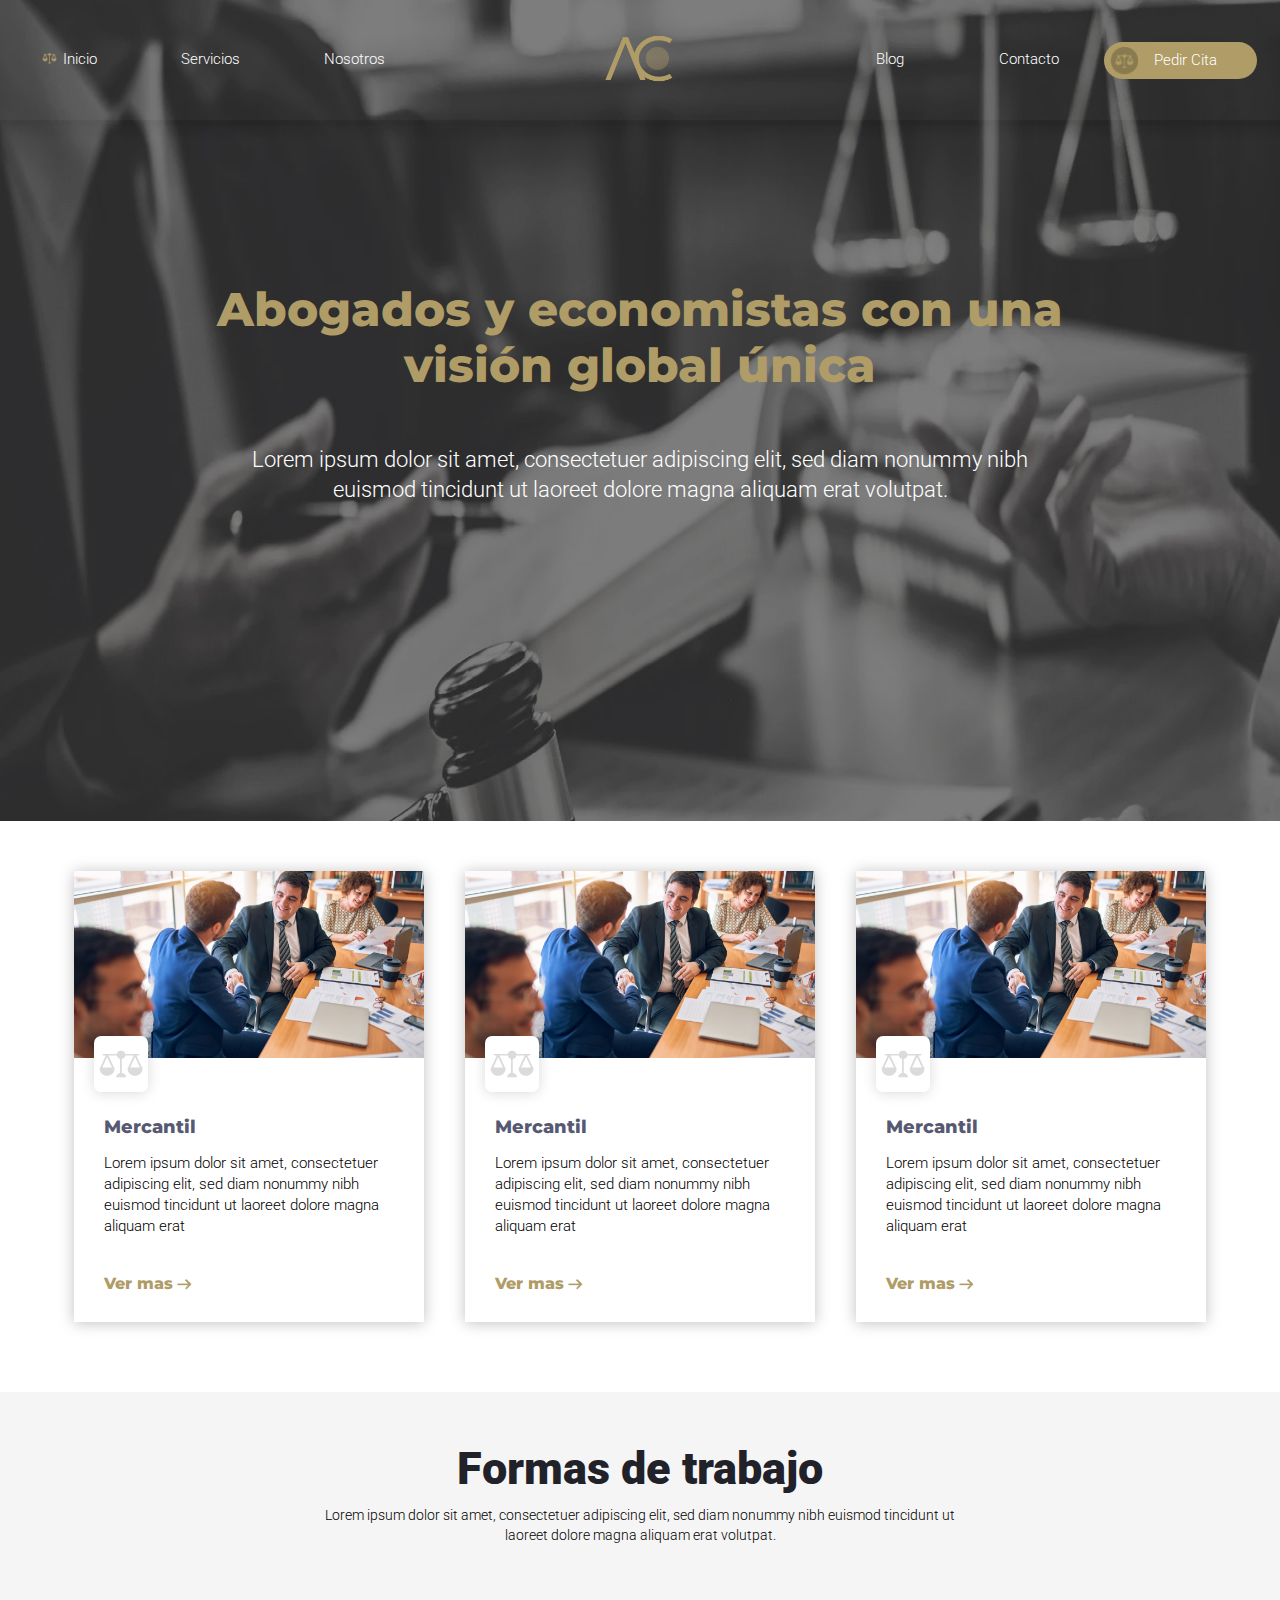
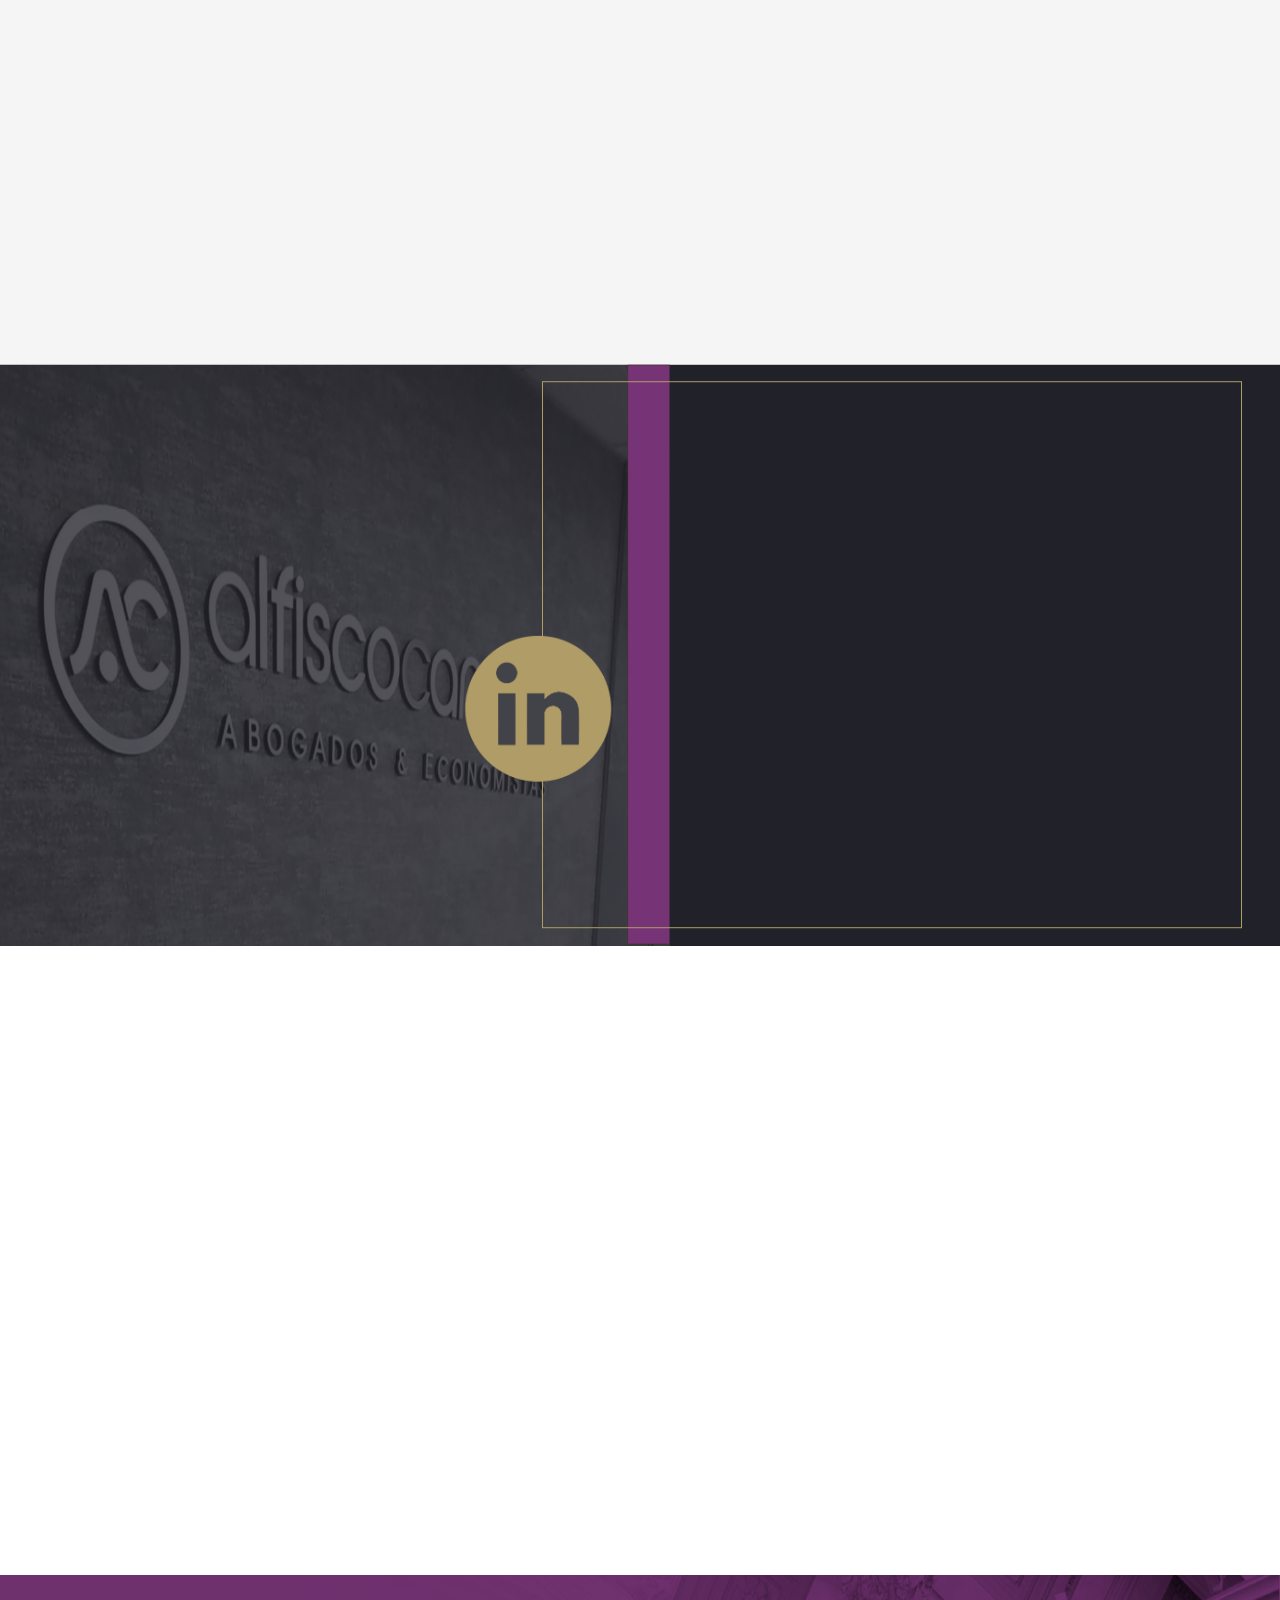
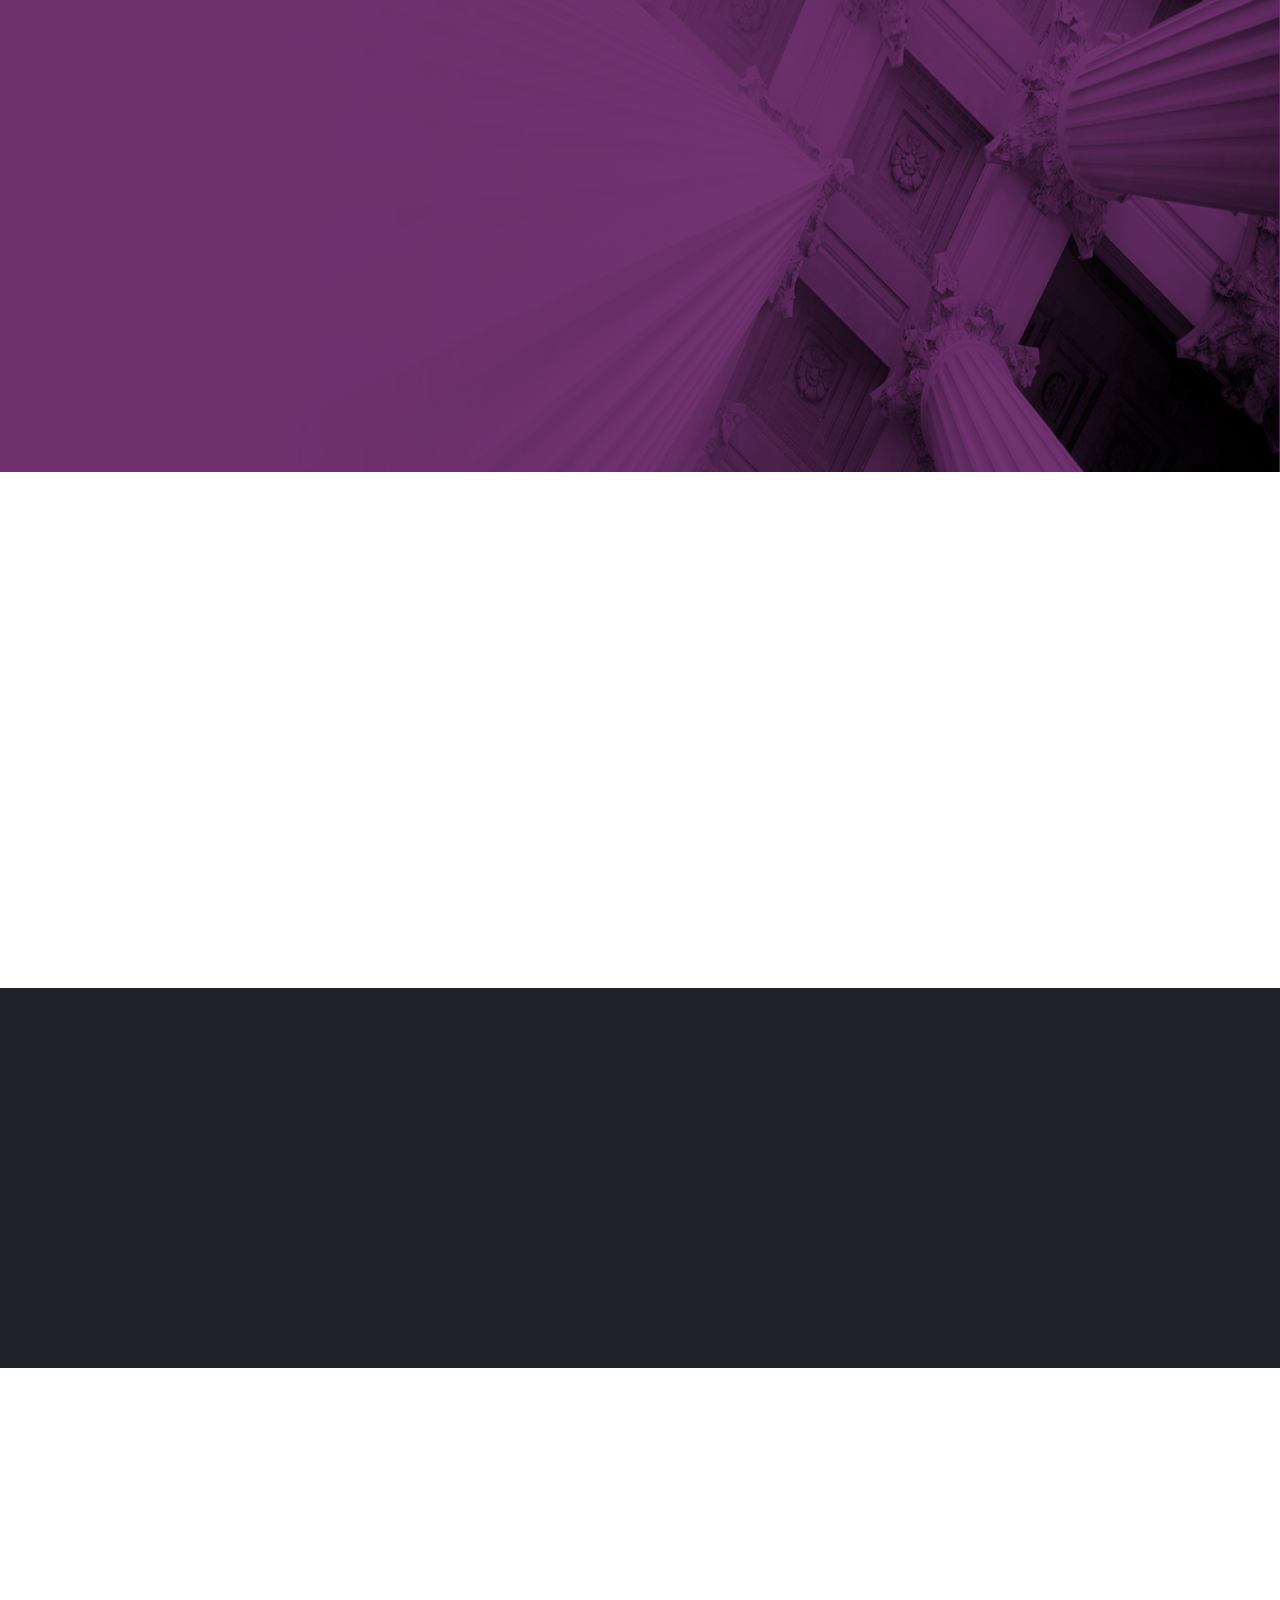
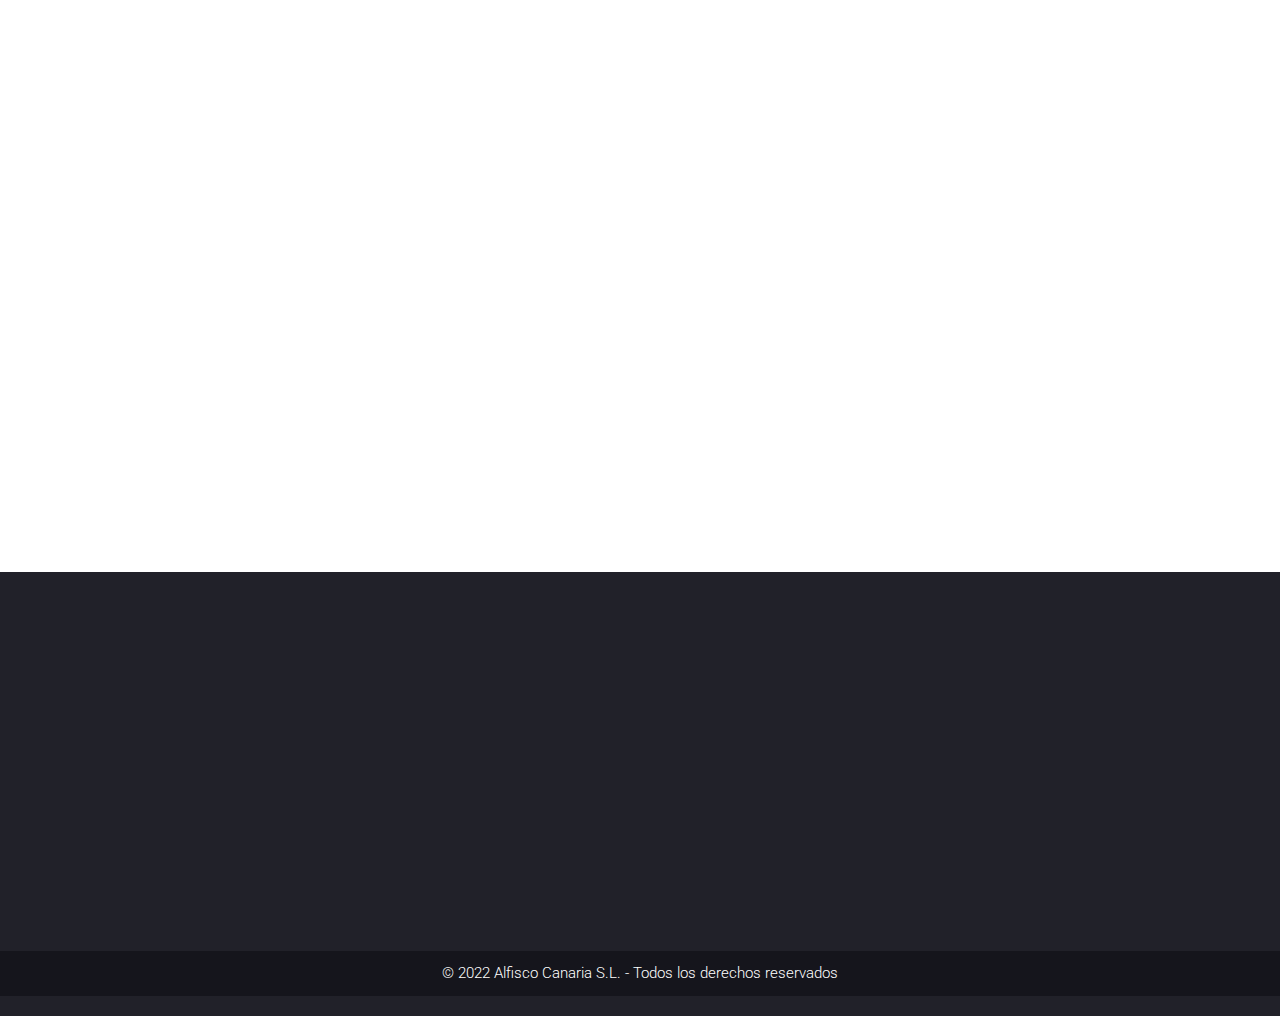
<file: index.html>
<!DOCTYPE html>
<html lang="en">

<head>
    <meta charset="UTF-8">
    <meta http-equiv="X-UA-Compatible" content="IE=edge">
    <meta name="viewport" content="width=device-width, initial-scale=1.0">
    <title>AC</title>
    <link rel="stylesheet" href="assets/css/normalize.css">
    <link rel="stylesheet" href="assets/css/style.css">
    <link rel="stylesheet" href="assets/css/pages/home.css">
    <link rel="stylesheet" href="assets/libs/swiper/swiper-bundle.min.css">
</head>

<body>
    <header class="hero">
        <nav class="nav desktop">
            <ul class="nav-left">
                <li><a class="active_nav" href="index.html">Inicio</a></li>
                <li><a href="servicios.html">Servicios</a></li>
                <li><a href="nosotros.html">Nosotros</a></li>
            </ul>
            <div class="logo">
                <a href="index.html"><img src="assets/images/logo_1.png" alt=""></a>
            </div>
            <ul class="nav-right">
                <li><a href="blog.html">Blog</a></li>
                <li><a href="contacto.html">Contacto</a></li>
                <li><a class="nav__btn" >
                        <div class="nav__btn_icon"></div>
                        <span>Pedir Cita</span>
                    </a>
                </li>
            </ul>
        </nav>

        <div class="menu mobile">
            <h4 class="mobile" style="text-align: center; margin-bottom: 4rem;">Menu</h4>
            <p><a href="index.html">Inicio</a></p>
            <p><a href="servicios.html">Servicios</a></p>
            <p><a href="nosotros.html">Nosotros</a></p>
            <p><a href="blog.html">Blog</a></p>
            <p><a href="contacto.html">Contacto</a></p>
            <div class="footer__menu_mobile">
                <a href="index.html"><img src="assets/images/logo_1.png" alt=""></a>
                <div class="footer__icons">
                    <ul class="icons">
                        <li>
                            <a ><img class="icon" src="assets/images/icons/r_5.png" alt=""></a>
                        </li>
                        <li>
                            <a ><img class="icon" src="assets/images/icons/r_6.png" alt=""></a>
                        </li>
                        <li>
                            <a ><img class="icon" src="assets/images/icons/r_7.png" alt=""></a>
                        </li>
                        <li>
                            <a ><img class="icon" src="assets/images/icons/r_8.png" alt=""></a>
                        </li>
                    </ul>
                </div>
            </div>
        </div>
        <div class="menu__toggler mobile"><span></span></div>
        <div class="nav__mobil mobile">
            <a id="nav__logo_mobile" href="index.html">
                <img src="assets/images/logo_1.png" alt="AC">
            </a>
            <a class="nav__btn" >
                <div class="nav__btn_icon"></div>
                <span>Pedir Cita</span>
            </a>
        </div>

        <div class="hero__text">
            <div class="hero__text_content">
                <h1>Abogados y economistas con una visión global única</h1>
                <p>Lorem ipsum dolor sit amet, consectetuer adipiscing elit, sed diam nonummy nibh euismod tincidunt ut
                    laoreet dolore magna aliquam erat volutpat.</p>
            </div>
        </div>
    </header>

    <section class="container container__mobile">
        <!-- Desktop Cards -->
        <div class="cards desktop ">
            <div class="card wow">
                <a >
                    <div class="card__img">
                        <img src="assets/images/i_2.png" alt="">
                        <div class="card__img_icon">
                            <img class="card__icon" alt="">
                        </div>
                    </div>
                    <div class="card__text">
                        <h4>Mercantil</h4>
                        <p>Lorem ipsum dolor sit amet, consectetuer adipiscing elit, sed diam nonummy nibh euismod
                            tincidunt
                            ut
                            laoreet dolore magna aliquam erat</p>
                        <div class="card__text_btn">
                            <a >Ver mas</a>
                            <img src="assets/images/icons/l_2.png" alt="">
                        </div>
                    </div>
                </a>
            </div>
            <div class="card wow">
                <a >
                    <div class="card__img">
                        <img src="assets/images/i_2.png" alt="">
                        <div class="card__img_icon">
                            <img class="card__icon" alt="">
                        </div>
                    </div>
                    <div class="card__text">
                        <h4>Mercantil</h4>
                        <p>Lorem ipsum dolor sit amet, consectetuer adipiscing elit, sed diam nonummy nibh euismod
                            tincidunt
                            ut
                            laoreet dolore magna aliquam erat</p>
                        <div class="card__text_btn">
                            <a >Ver mas</a>
                            <img src="assets/images/icons/l_2.png" alt="">
                        </div>
                    </div>
                </a>
            </div>
            <div class="card wow">
                <a >
                    <div class="card__img">
                        <img src="assets/images/i_2.png" alt="">
                        <div class="card__img_icon">
                            <img class="card__icon" alt="">
                        </div>
                    </div>
                    <div class="card__text">
                        <h4>Mercantil</h4>
                        <p>Lorem ipsum dolor sit amet, consectetuer adipiscing elit, sed diam nonummy nibh euismod
                            tincidunt
                            ut
                            laoreet dolore magna aliquam erat</p>
                        <div class="card__text_btn">
                            <a >Ver mas</a>
                            <img src="assets/images/icons/l_2.png" alt="">
                        </div>
                    </div>
                </a>
            </div>
        </div>
        <!-- End Desktop Cards -->

        <!-- Mobile Cards -->
        <div class="cards__mobile mobile">
            <div class="swiper mySwiper">
                <div class="swiper-wrapper">
                    <div class="swiper-slide">
                        <div class="card">
                            <a >
                                <div class="card__img">
                                    <img src="assets/images/i_2.png" alt="">
                                    <div class="card__img_icon">
                                        <img class="card__icon" alt="">
                                    </div>
                                </div>
                                <div class="card__text">
                                    <h4>Mercantil</h4>
                                    <p>Lorem ipsum dolor sit amet, consectetuer adipiscing elit, sed diam nonummy nibh
                                        euismod tincidunt
                                        ut
                                        laoreet dolore magna aliquam erat</p>
                                    <div class="card__text_btn">
                                        <a >Ver mas</a>
                                        <img src="assets/images/icons/l_2.png" alt="">
                                    </div>
                                </div>
                            </a>
                        </div>
                    </div>
                    <div class="swiper-slide">
                        <div class="card">
                            <a >
                                <div class="card__img">
                                    <img src="assets/images/i_2.png" alt="">
                                    <div class="card__img_icon">
                                        <img class="card__icon" alt="">
                                    </div>
                                </div>
                                <div class="card__text">
                                    <h4>Mercantil</h4>
                                    <p>Lorem ipsum dolor sit amet, consectetuer adipiscing elit, sed diam nonummy nibh
                                        euismod tincidunt
                                        ut
                                        laoreet dolore magna aliquam erat</p>
                                    <div class="card__text_btn">
                                        <a >Ver mas</a>
                                        <img src="assets/images/icons/l_2.png" alt="">
                                    </div>
                                </div>
                            </a>
                        </div>
                    </div>
                    <div class="swiper-slide">
                        <div class="card">
                            <a >
                                <div class="card__img">
                                    <img src="assets/images/i_2.png" alt="">
                                    <div class="card__img_icon">
                                        <img class="card__icon" alt="">
                                    </div>
                                </div>
                                <div class="card__text">
                                    <h4>Mercantil</h4>
                                    <p>Lorem ipsum dolor sit amet, consectetuer adipiscing elit, sed diam nonummy nibh
                                        euismod tincidunt
                                        ut
                                        laoreet dolore magna aliquam erat</p>
                                    <div class="card__text_btn">
                                        <a >Ver mas</a>
                                        <img src="assets/images/icons/l_2.png" alt="">
                                    </div>
                                </div>
                            </a>
                        </div>
                    </div>
                </div>
                <div class="swiper-pagination"></div>
            </div>
        </div>
        <!-- End Mobile Cards -->
    </section>

    <main class="main">
        <div class="main__content container container__mobile">
            <div class="main__top">
                <h2>Formas de trabajo</h2>
                <p>Lorem ipsum dolor sit amet, consectetuer adipiscing elit, sed diam nonummy nibh euismod tincidunt ut
                    laoreet dolore magna aliquam erat volutpat. </p>
            </div>

            <!-- Main__cards Desktop -->
            <div class="main__cards">
                <div class="main__card wow">
                    <img class="main__card_img" src="assets/images/logo_2.png" alt="">
                    <span>Profesional</span>
                    <p>Lorem ipsum dolor sit amet, consectetuer adi</p>
                </div>
                <div class="main__card wow">
                    <img class="main__card_img" src="assets/images/logo_2.png" alt="">
                    <span>25 años de Experiencia</span>
                    <p>Lorem ipsum dolor sit amet, consectetuer adi</p>
                </div>
                <div class="main__card wow">
                    <img class="main__card_img" src="assets/images/logo_2.png" alt="">
                    <span>Visión Global </span>
                    <p>Lorem ipsum dolor sit amet, consectetuer adi</p>
                </div>
                <div class="main__card wow">
                    <img class="main__card_img" src="assets/images/logo_2.png" alt="">
                    <span>Equipo multidisciplinar</span>
                    <p>Lorem ipsum dolor sit amet, consectetuer adi</p>
                </div>
                <div class="main__card wow">
                    <img class="main__card_img" src="assets/images/logo_2.png" alt="">
                    <span>Trabajo</span>
                    <p>Lorem ipsum dolor sit amet, consectetuer adi</p>
                </div>
            </div>
            <!-- End Main__cards Desktop -->
        </div>
    </main>

    <section class="follow">
        <div class="follow__bg">
            <div class="follow__border mobile"></div>
            <div class="follow__linkedin">
                <img src="assets/images/icons/i_4.png" alt="">
                <div class="follow__text wow animate__animated animate__fadeInRight">
                    <h3>Síguenos <span>en linkedin</span></h3>
                    <p>Lorem ipsum dolor sit amet, consectetuer adipiscing elit, sed diam nonummy nibh euismod tincidunt
                        ut
                        laoreet dolore magna aliquam erat volutpat. Ut wisi enim ad minim veniam, quis nostrud exerci
                        tation
                        ullamcorper suscipit lobortis nisl ut aliquip ex ea commodo consequat. Duis autem vel eum iriure
                        dolor in hendrerit in vulputate velit esse molestie consequat, vel illum dolore eu feugiat nulla
                        facilisis at vero eros et accumsan et iusto odio dignissim.</p>
                </div>
            </div>
        </div>
        <div class="mobile follow__img">
            <img src="assets/images/i_5.png" alt="">
        </div>
    </section>

    <section class="reviews container container__mobile">
        <div class="reviews__text wow animate__animated animate__fadeInLeft">
            <span>
                <span class="corch">[</span> Testimonials <span class="corch">]</span>
            </span>
            <h3>Cliente Reviews</h3>
            <p>Lorem ipsum dolor sit amet, consectetuer adipiscing elit, sed diam nonummy nibh euismod tincidunt ut
                laoreet dolore magna aliquam erat</p>
        </div>
        <div class="reviews__cards slider-nav wow animate__animated animate__fadeInRight">
            <div class="reviews__card">
                <div class="reviews__card_top">
                    <div class="reviews__card_profile">
                        <img src="assets/images/i_8.png" alt="">
                        <span>Carlos Opezi</span>
                        <span>Empresa <span>|</span> Cargo</span>
                    </div>
                    <img src="assets/images/icons/i_9.png" alt="">
                </div>
                <p>Lorem ipsum dolor sit amet, consectetuer adipiscing elit, sed diam nonummy nibh euismod
                    tincidunt ut laoreet dolore magna aliquam erat volutpat. Ut wisi enim ad minim veniam, quis
                    nostrud exerci tation ullamcorper suscipit lobortis nisl ut aliquip ex ea commodo consequat.
                    Duis autem vel eum iriure dolor in hendrerit in vulputate velit esse molestie consequat, vel
                    illum dolore</p>
            </div>
            <div class="reviews__card">
                <div class="reviews__card_top">
                    <div class="reviews__card_profile">
                        <img src="assets/images/i_7.png" alt="">
                        <span>Sandra Martinez</span>
                        <span>Empresa <span>|</span> Cargo</span>
                    </div>
                    <img src="assets/images/icons/i_9.png" alt="">
                </div>
                <p>Lorem ipsum dolor sit amet, consectetuer adipiscing elit, sed diam nonummy nibh euismod
                    tincidunt ut laoreet dolore magna aliquam erat volutpat. Ut wisi enim ad minim veniam, quis
                    nostrud exerci tation ullamcorper suscipit lobortis nisl ut aliquip ex ea commodo consequat.
                    Duis autem vel eum iriure dolor in hendrerit in vulputate velit esse molestie consequat, vel
                    illum dolore</p>
            </div>
            <div class="reviews__card">
                <div class="reviews__card_top">
                    <div class="reviews__card_profile">
                        <img src="assets/images/i_8.png" alt="">
                        <span>Carlos Opezi</span>
                        <span>Empresa <span>|</span> Cargo</span>
                    </div>
                    <img src="assets/images/icons/i_9.png" alt="">
                </div>
                <p>Lorem ipsum dolor sit amet, consectetuer adipiscing elit, sed diam nonummy nibh euismod
                    tincidunt ut laoreet dolore magna aliquam erat volutpat. Ut wisi enim ad minim veniam, quis
                    nostrud exerci tation ullamcorper suscipit lobortis nisl ut aliquip ex ea commodo consequat.
                    Duis autem vel eum iriure dolor in hendrerit in vulputate velit esse molestie consequat, vel
                    illum dolore</p>
            </div>
        </div>
    </section>

    <section class="associated">
        <div class="associated__content container">
            <div class="associated__text wow animate__animated animate__fadeInLeft">
                <h2>Colegiado / Asociado</h2>
                <p>Lorem ipsum dolor sit amet, consectetuer adipiscing elit, sed diam nonummy nibh euismod tincidunt ut
                    laoreet dolore magna aliquam erat volutpat.</p>
            </div>
            <div class="associated__cards wow animate__animated animate__fadeInRight">
                <img src="assets/images/i_10.png" alt="">
                <img src="assets/images/i_10.png" alt="">
                <img src="assets/images/i_10.png" alt="">
                <img src="assets/images/i_10.png" alt="">
                <img src="assets/images/i_10.png" alt="">
                <img src="assets/images/i_10.png" alt="">
            </div>
        </div>
    </section>

    <section class="social container">
        <div class="social__text wow animate__animated animate__fadeInRight">
            <h2>Puedes encontrarnos</h2>
            <p>Lorem ipsum dolor sit amet, consectetuer adipiscing elit, sed diam nonummy nibh euismod tincidunt ut
                laoreet dolore magna aliquam erat volutpat.</p>
        </div>
        <div class="social__icons wow animate__animated animate__fadeInLeft">
            <a ><img src="assets/images/icons/r_1.png" alt=""></a>
            <a ><img src="assets/images/icons/r_2.png" alt=""></a>
            <a ><img src="assets/images/icons/r_3.png" alt=""></a>
            <a ><img src="assets/images/icons/r_4.png" alt=""></a>
        </div>
    </section>

    <section class="contact">
        <div class="contact__content container">
            <h2 class="wow animate__animated animate__fadeInLeft">¡Subscribete to our <span>newsletter!i</span></h2>
            <div class="contact__form wow animate__animated animate__fadeInRight">
                <input class="zoom" type="text" placeholder="Nombre">
                <input class="zoom" type="email" placeholder="E-mail">
                <a class="contact__btn btn btn-cont" >¡Quiero ser el primero!</a>
                <div class="contact__terms">
                    <label><input type="checkbox"> <span>Acepto los términos y condiciones.</span></label>
                </div>
            </div>
        </div>
    </section>

    <section class="gallery">
        <div class="gallery__card text wow animate__animated animate__fadeInLeft">
            <span>Prevencionistas de <br> Problemas</span>
        </div>
        <div class="gallery__card wow animate__animated animate__fadeInLeft">
            <img src="assets/images/e_1.png" alt="">
        </div>
        <div class="gallery__card text wow animate__animated animate__fadeInRight">
            <span>Visión Global</span>
        </div>
        <div class="gallery__card wow animate__animated animate__fadeInRight">
            <img src="assets/images/e_2.png" alt="">
        </div>
        <div class="gallery__card wow animate__animated animate__fadeInLeft">
            <img src="assets/images/e_3.png" alt="">
        </div>
        <div class="gallery__card wow animate__animated animate__fadeInRight">
            <img src="assets/images/e_4.png" alt="">
        </div>
        <div class="gallery__card text wow animate__animated animate__fadeInRight">
            <span>Titulados y profesionales</span>
        </div>
    </section>

    <footer class="footer">
        <div class="desktop">
            <div class="footer__content wow">
                <div class="footer__links">
                    <div class="footer__work">
                        <h4>Trabaja con nosotros</h4>
                        <ul>
                            <li><a href="te-unes-a-nuestro-equipo.html">¿Te unes al equipo?</a></li>
                            <li><a href="contacto.html">Contácto</a></li>
                        </ul>
                    </div>
                    <div class="footer__legal">
                        <h4>Legal</h4>
                        <ul>
                            <li><a href="terminos-y-condiciones.html">Términos y condiciones</a></li>
                            <li><a >Política de privacidad</a></li>
                            <li><a href="politica-de-cookies.html">Política de cookies</a></li>
                        </ul>
                    </div>
                    <div class="footer__social">
                        <h4>Síguenos</h4>
                        <ul class="icons">
                            <li>
                                <a target="_blank"><img class="icon"
                                        src="assets/images/icons/r_5.png" alt=""></a>
                            </li>
                            <li>
                                <a target="_blank"><img class="icon"
                                        src="assets/images/icons/r_6.png" alt=""></a>
                            </li>
                            <li>
                                <a target="_blank"><img class="icon"
                                        src="assets/images/icons/r_7.png" alt=""></a>
                            </li>
                            <li>
                                <a target="_blank"><img class="icon"
                                        src="assets/images/icons/r_8.png" alt=""></a>
                            </li>
                        </ul>
                    </div>
                </div>
                <img src="assets/images/logo_3.png" alt="">
            </div>
        </div>

        <div class="footer__content wow mobile container">
            <div class="footer__work">
                <div id="1" class="footer__title_top">
                    <h4>Servicios destacados</h4>
                    <img class="footer__icon" id="img1" src="assets/images/icons/plus.png" alt="">
                </div>
                <nav class="footer__nav">
                    <ul>
                        <li><a >Producto 1</a></li>
                        <li><a >Producto 2</a></li>
                        <li><a >Producto 3</a></li>
                        <li><a >Producto 4</a></li>
                    </ul>
                </nav>
            </div>
            <div class="footer__sections">
                <div id="2" class="footer__title_top">
                    <h4>Otras secciones</h4>
                    <img class="footer__icon" id="img2" src="assets/images/icons/plus.png" alt="">
                </div>
                <nav class="footer__nav">
                    <ul>
                        <li><a >Sección 1</a></li>
                        <li><a >Sección 2</a></li>
                        <li><a >Seccióon 3</a></li>
                    </ul>
                </nav>
            </div>
            <div class="footer__legal">
                <div id="3" class="footer__title_top">
                    <h4>Legal</h4>
                    <img class="footer__icon" id="img3" src="assets/images/icons/plus.png" alt="">
                </div>
                <nav class="footer__nav">
                    <ul>
                        <li><a href="terminos-y-condiciones.html">Términos y condiciones</a></li>
                        <li><a >Política de privacidad</a></li>
                        <li><a href="politica-de-cookies.html">Política de cookies</a></li>
                    </ul>
                </nav>
            </div>
            <div class="footer__logo_text">
                <img src="assets/images/logo_1.png" alt="">
                <p>Lorem ipsum dolor sit amet, co eros et accumsan et iusto odio dignissim qui blandit praesent luptatum
                    zzril delenit augue duis dolore te feugait nulla facilisi.</p>
            </div>
            <div class="footer__follow">
                <div class="footer__icons">
                    <ul class="icons">
                        <li>
                            <a target="_blank" ><img class="icon"
                                    src="assets/images/icons/r_5.png" alt=""></a>
                        </li>
                        <li>
                            <a target="_blank"><img class="icon"
                                    src="assets/images/icons/r_6.png" alt=""></a>
                        </li>
                        <li>
                            <a target="_blank" ><img class="icon"
                                    src="assets/images/icons/r_7.png" alt=""></a>
                        </li>
                        <li>
                            <a target="_blank"><img class="icon"
                                    src="assets/images/icons/r_8.png" alt=""></a>
                        </li>
                    </ul>
                </div>
            </div>
        </div>
        <div class="footer__copyright">
            © 2022 Alfisco Canaria S.L. - Todos los derechos reservados
        </div>
    </footer>

    <script src="assets/libs/wow.min.js"></script>
    <script src="assets/js/main.js"></script>
    <script src="assets/libs/jquery/jquery.min.js"></script>
    <script src="assets/libs/slick-carousel/slick-carousel.js"></script>
    <script src="assets/libs/swiper/swiper-bundle.min.js"></script>
    <script src="assets/js/slider.js"></script>
    <script>
        $(".main__card").mouseover(function () {
            $('.main__card_img').removeClass('main__card_img').addClass('main__card_hover');
        }).mouseout(function () {
            $('.main__card_hover').removeClass('main__card_hover').addClass('main__card_img');
        });

        $( window ).on( "orientationchange", function( event ) {
  location.reload(true);
});
    </script>
</body>

</html>
</file>
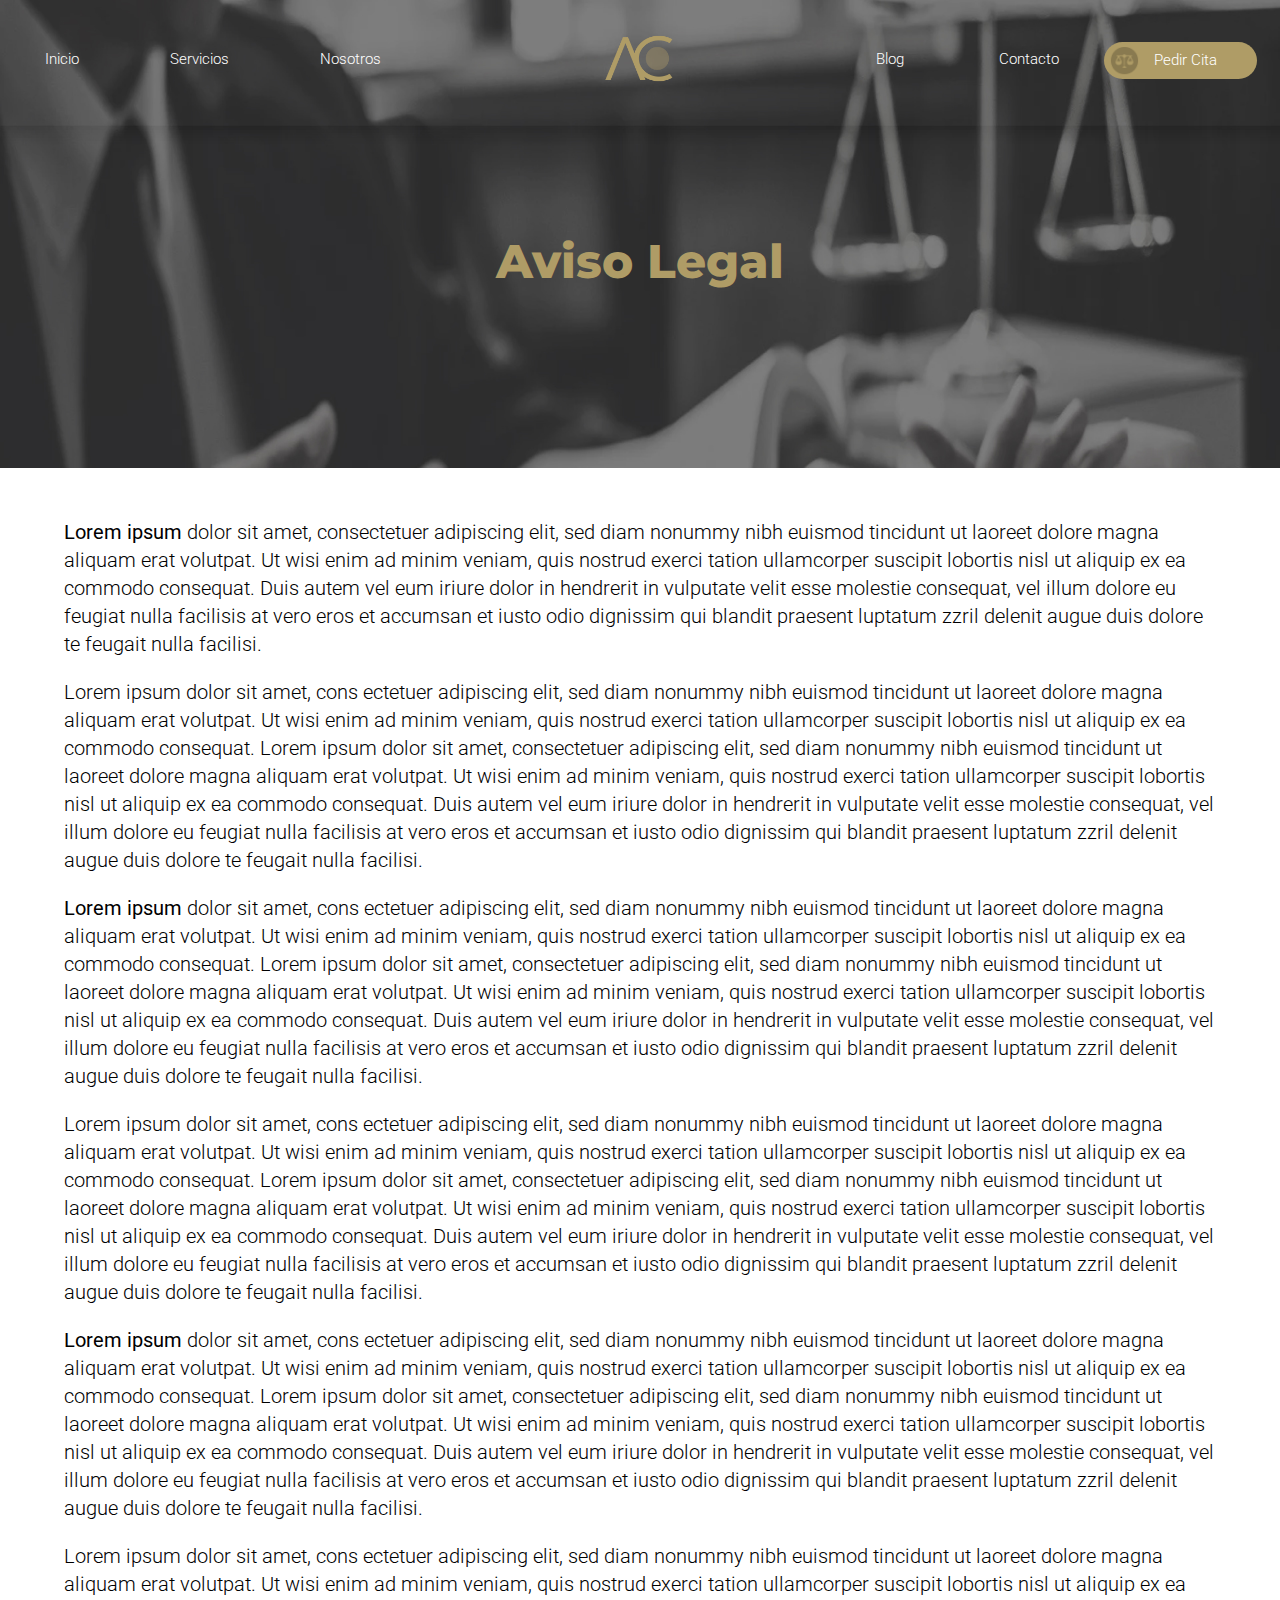
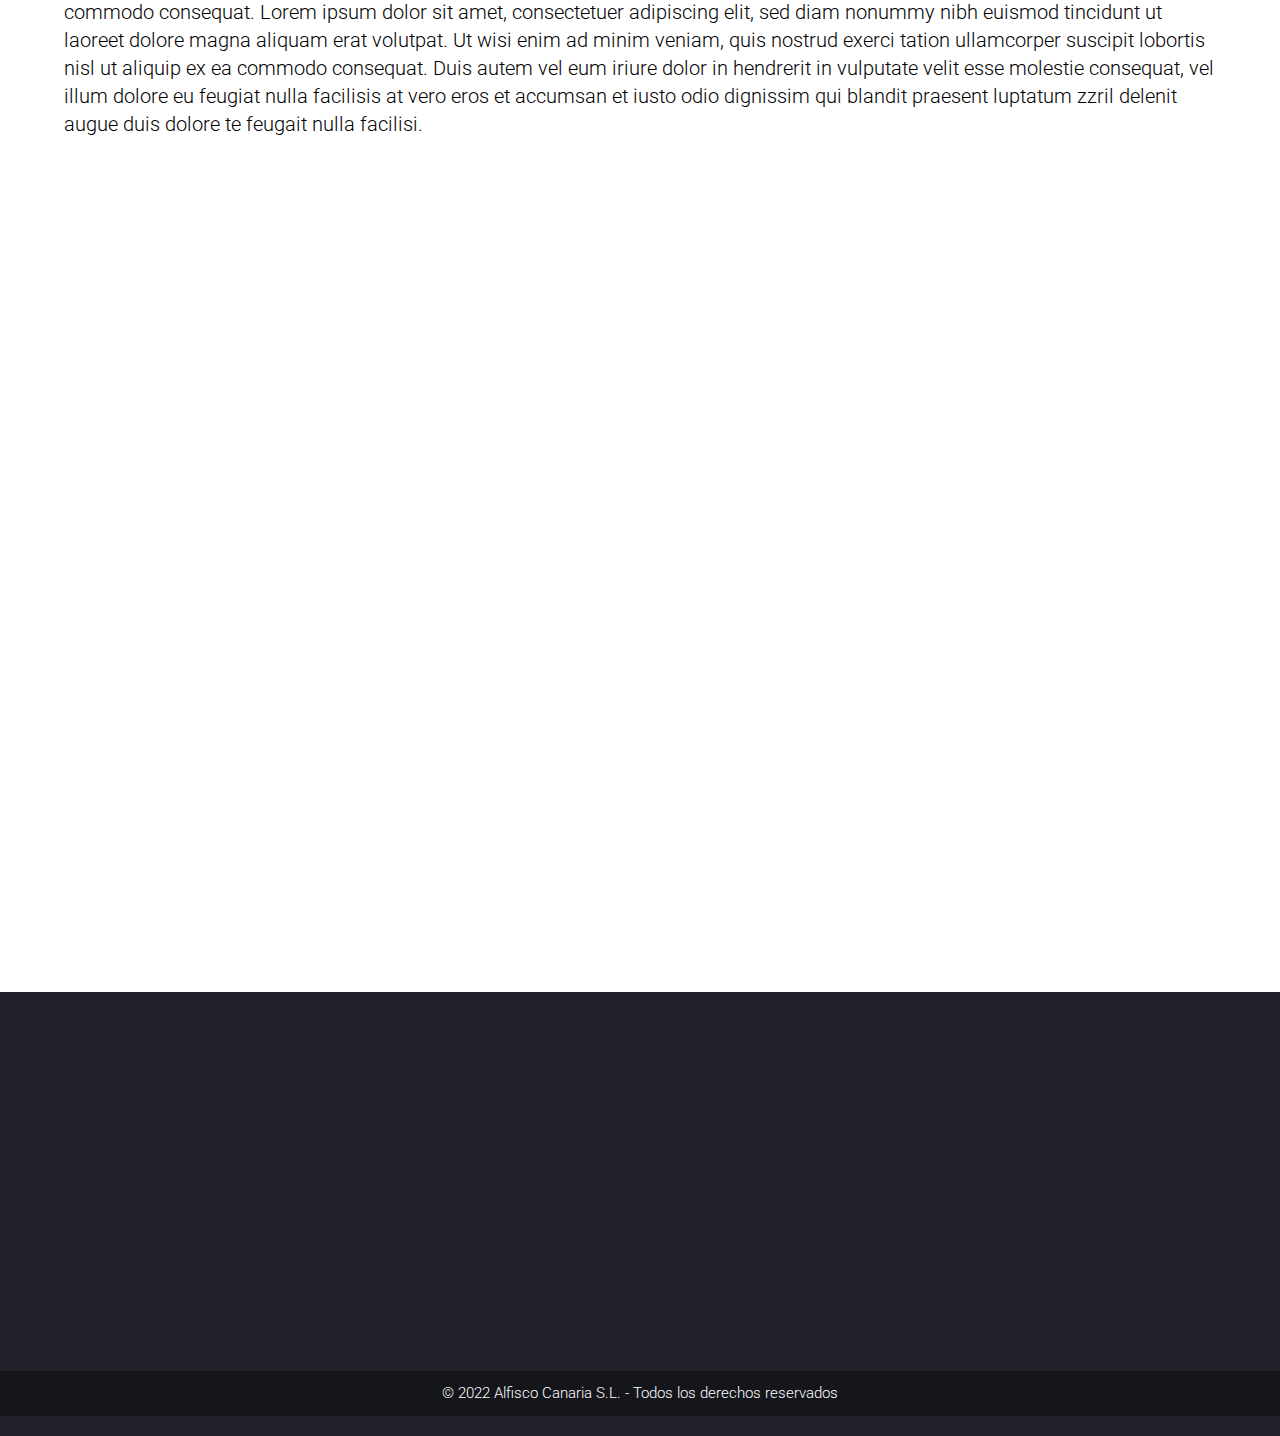
<file: aviso-legal.html>
<!DOCTYPE html>
<html lang="en">

<head>
    <meta charset="UTF-8">
    <meta http-equiv="X-UA-Compatible" content="IE=edge">
    <meta name="viewport" content="width=device-width, initial-scale=1.0">
    <title>Aviso Legal</title>
    <link rel="stylesheet" href="assets/css/normalize.css">
    <link rel="stylesheet" href="assets/css/style.css">
    <link rel="stylesheet" href="assets/css/pages/legal.css">
</head>

<body>
    <header class="hero">
        <nav class="nav desktop">
            <ul class="nav-left">
                <li><a href="index.html">Inicio</a></li>
                <li><a href="servicios.html">Servicios</a></li>
                <li><a href="nosotros.html">Nosotros</a></li>
            </ul>
            <div class="logo">
                <a href="index.html"><img src="assets/images/logo_1.png" alt=""></a>
            </div>
            <ul class="nav-right">
                <li><a href="blog.html">Blog</a></li>
                <li><a href="contacto.html">Contacto</a></li>
                <li><a class="nav__btn" >
                        <div class="nav__btn_icon"></div>
                        <span>Pedir Cita</span>
                    </a>
                </li>
            </ul>
        </nav>

        <div class="menu mobile">
            <h4 class="mobile" style="text-align: center; margin-bottom: 4rem;">Menu</h4>
            <p><a href="index.html">Inicio</a></p>
            <p><a href="servicios.html">Servicios</a></p>
            <p><a href="nosotros.html">Nosotros</a></p>
            <p><a href="blog.html">Blog</a></p>
            <p><a href="contacto.html">Contacto</a></p>
            <div class="footer__menu_mobile">
                <a href="index.html"><img src="assets/images/logo_1.png" alt=""></a>
                <div class="footer__icons">
                    <ul class="icons">
                        <li>
                            <a ><img class="icon" src="assets/images/icons/r_5.png" alt=""></a>
                        </li>
                        <li>
                            <a ><img class="icon" src="assets/images/icons/r_6.png" alt=""></a>
                        </li>
                        <li>
                            <a ><img class="icon" src="assets/images/icons/r_7.png" alt=""></a>
                        </li>
                        <li>
                            <a ><img class="icon" src="assets/images/icons/r_8.png" alt=""></a>
                        </li>
                    </ul>
                </div>
            </div>
        </div>
        <div class="menu__toggler mobile"><span></span></div>
        <div class="nav__mobil mobile">
            <a id="nav__logo_mobile" href="index.html">
                <img src="assets/images/logo_1.png" alt="AC">
            </a>
            <a class="nav__btn" >
                <div class="nav__btn_icon"></div>
                <span>Pedir Cita</span>
            </a>
        </div>

        <div class="hero__content">
            <h1>Aviso Legal</h1>
        </div>
    </header>

    <main class="main container">
        <p><b>Lorem ipsum</b> dolor sit amet, consectetuer adipiscing elit, sed diam nonummy nibh euismod tincidunt ut laoreet
            dolore magna aliquam erat volutpat. Ut wisi enim ad minim veniam, quis nostrud exerci tation ullamcorper
            suscipit lobortis nisl ut aliquip ex ea commodo consequat. Duis autem vel eum iriure dolor in hendrerit in
            vulputate velit esse molestie consequat, vel illum dolore eu feugiat nulla facilisis at vero eros et
            accumsan et iusto odio dignissim qui blandit praesent luptatum zzril delenit augue duis dolore te feugait
            nulla facilisi.</p>

        <p>Lorem ipsum dolor sit amet, cons ectetuer adipiscing elit, sed diam nonummy nibh euismod tincidunt ut laoreet
            dolore magna aliquam erat volutpat. Ut wisi enim ad minim veniam, quis nostrud exerci tation ullamcorper
            suscipit lobortis nisl ut aliquip ex ea commodo consequat.
            Lorem ipsum dolor sit amet, consectetuer adipiscing elit, sed diam nonummy nibh euismod tincidunt ut laoreet
            dolore magna aliquam erat volutpat. Ut wisi enim ad minim veniam, quis nostrud exerci tation ullamcorper
            suscipit lobortis nisl ut aliquip ex ea commodo consequat. Duis autem vel eum iriure dolor in hendrerit in
            vulputate velit esse molestie consequat, vel illum dolore eu feugiat nulla facilisis at vero eros et
            accumsan et iusto odio dignissim qui blandit praesent luptatum zzril delenit augue duis dolore te feugait
            nulla facilisi.</p>

        <p><b>Lorem ipsum</b> dolor sit amet, cons ectetuer adipiscing elit, sed diam nonummy nibh euismod tincidunt ut laoreet
            dolore magna aliquam erat volutpat. Ut wisi enim ad minim veniam, quis nostrud exerci tation ullamcorper
            suscipit lobortis nisl ut aliquip ex ea commodo consequat.
            Lorem ipsum dolor sit amet, consectetuer adipiscing elit, sed diam nonummy nibh euismod tincidunt ut laoreet
            dolore magna aliquam erat volutpat. Ut wisi enim ad minim veniam, quis nostrud exerci tation ullamcorper
            suscipit lobortis nisl ut aliquip ex ea commodo consequat. Duis autem vel eum iriure dolor in hendrerit in
            vulputate velit esse molestie consequat, vel illum dolore eu feugiat nulla facilisis at vero eros et
            accumsan et iusto odio dignissim qui blandit praesent luptatum zzril delenit augue duis dolore te feugait
            nulla facilisi.</p>

        <p>Lorem ipsum dolor sit amet, cons ectetuer adipiscing elit, sed diam nonummy nibh euismod tincidunt ut laoreet
            dolore magna aliquam erat volutpat. Ut wisi enim ad minim veniam, quis nostrud exerci tation ullamcorper
            suscipit lobortis nisl ut aliquip ex ea commodo consequat.
            Lorem ipsum dolor sit amet, consectetuer adipiscing elit, sed diam nonummy nibh euismod tincidunt ut laoreet
            dolore magna aliquam erat volutpat. Ut wisi enim ad minim veniam, quis nostrud exerci tation ullamcorper
            suscipit lobortis nisl ut aliquip ex ea commodo consequat. Duis autem vel eum iriure dolor in hendrerit in
            vulputate velit esse molestie consequat, vel illum dolore eu feugiat nulla facilisis at vero eros et
            accumsan et iusto odio dignissim qui blandit praesent luptatum zzril delenit augue duis dolore te feugait
            nulla facilisi.</p>

        <p><b>Lorem ipsum</b> dolor sit amet, cons ectetuer adipiscing elit, sed diam nonummy nibh euismod tincidunt ut laoreet
            dolore magna aliquam erat volutpat. Ut wisi enim ad minim veniam, quis nostrud exerci tation ullamcorper
            suscipit lobortis nisl ut aliquip ex ea commodo consequat.
            Lorem ipsum dolor sit amet, consectetuer adipiscing elit, sed diam nonummy nibh euismod tincidunt ut laoreet
            dolore magna aliquam erat volutpat. Ut wisi enim ad minim veniam, quis nostrud exerci tation ullamcorper
            suscipit lobortis nisl ut aliquip ex ea commodo consequat. Duis autem vel eum iriure dolor in hendrerit in
            vulputate velit esse molestie consequat, vel illum dolore eu feugiat nulla facilisis at vero eros et
            accumsan et iusto odio dignissim qui blandit praesent luptatum zzril delenit augue duis dolore te feugait
            nulla facilisi.</p>

        <p>Lorem ipsum dolor sit amet, cons ectetuer adipiscing elit, sed diam nonummy nibh euismod tincidunt ut laoreet
            dolore magna aliquam erat volutpat. Ut wisi enim ad minim veniam, quis nostrud exerci tation ullamcorper
            suscipit lobortis nisl ut aliquip ex ea commodo consequat.
            Lorem ipsum dolor sit amet, consectetuer adipiscing elit, sed diam nonummy nibh euismod tincidunt ut laoreet
            dolore magna aliquam erat volutpat. Ut wisi enim ad minim veniam, quis nostrud exerci tation ullamcorper
            suscipit lobortis nisl ut aliquip ex ea commodo consequat. Duis autem vel eum iriure dolor in hendrerit in
            vulputate velit esse molestie consequat, vel illum dolore eu feugiat nulla facilisis at vero eros et
            accumsan et iusto odio dignissim qui blandit praesent luptatum zzril delenit augue duis dolore te feugait
            nulla facilisi.</p>
    </main>

    <section class="gallery">
        <div class="gallery__card text wow animate__animated animate__fadeInLeft">
            <span>Prevencionistas de <br> Problemas</span>
        </div>
        <div class="gallery__card wow animate__animated animate__fadeInLeft">
            <img src="assets/images/e_1.png" alt="">
        </div>
        <div class="gallery__card text wow animate__animated animate__fadeInRight">
            <span>Visión Global</span>
        </div>
        <div class="gallery__card wow animate__animated animate__fadeInRight">
            <img src="assets/images/e_2.png" alt="">
        </div>
        <div class="gallery__card wow animate__animated animate__fadeInLeft">
            <img src="assets/images/e_3.png" alt="">
        </div>
        <div class="gallery__card wow animate__animated animate__fadeInRight">
            <img src="assets/images/e_4.png" alt="">
        </div>
        <div class="gallery__card text wow animate__animated animate__fadeInRight">
            <span>Titulados y profesionales</span>
        </div>
    </section>

    <footer class="footer">
        <div class="desktop">
            <div class="footer__content wow">
                <div class="footer__links">
                    <div class="footer__work">
                        <h4>Trabaja con nosotros</h4>
                        <ul>
                            <li><a href="te-unes-a-nuestro-equipo.html">¿Te unes al equipo?</a></li>
                            <li><a href="contacto.html">Contácto</a></li>
                        </ul>
                    </div>
                    <div class="footer__legal">
                        <h4>Legal</h4>
                        <ul>
                            <li><a href="terminos-y-condiciones.html">Términos y condiciones</a></li>
                            <li><a >Política de privacidad</a></li>
                            <li><a href="politica-de-cookies.html">Política de cookies</a></li>
                        </ul>
                    </div>
                    <div class="footer__social">
                        <h4>Síguenos</h4>
                        <ul class="icons">
                            <li>
                                <a target="_blank"><img class="icon"
                                        src="assets/images/icons/r_5.png" alt=""></a>
                            </li>
                            <li>
                                <a target="_blank"><img class="icon"
                                        src="assets/images/icons/r_6.png" alt=""></a>
                            </li>
                            <li>
                                <a target="_blank"><img class="icon"
                                        src="assets/images/icons/r_7.png" alt=""></a>
                            </li>
                            <li>
                                <a target="_blank"><img class="icon"
                                        src="assets/images/icons/r_8.png" alt=""></a>
                            </li>
                        </ul>
                    </div>
                </div>
                <img src="assets/images/logo_3.png" alt="">
            </div>
        </div>

        <div class="footer__content wow mobile container">
            <div class="footer__work">
                <div id="1" class="footer__title_top">
                    <h4>Servicios destacados</h4>
                    <img class="footer__icon" id="img1" src="assets/images/icons/plus.png" alt="">
                </div>
                <nav class="footer__nav">
                    <ul>
                        <li><a >Producto 1</a></li>
                        <li><a >Producto 2</a></li>
                        <li><a >Producto 3</a></li>
                        <li><a >Producto 4</a></li>
                    </ul>
                </nav>
            </div>
            <div class="footer__sections">
                <div id="2" class="footer__title_top">
                    <h4>Otras secciones</h4>
                    <img class="footer__icon" id="img2" src="assets/images/icons/plus.png" alt="">
                </div>
                <nav class="footer__nav">
                    <ul>
                        <li><a >Sección 1</a></li>
                        <li><a >Sección 2</a></li>
                        <li><a >Seccióon 3</a></li>
                    </ul>
                </nav>
            </div>
            <div class="footer__legal">
                <div id="3" class="footer__title_top">
                    <h4>Legal</h4>
                    <img class="footer__icon" id="img3" src="assets/images/icons/plus.png" alt="">
                </div>
                <nav class="footer__nav">
                    <ul>
                        <li><a href="terminos-y-condiciones.html">Términos y condiciones</a></li>
                        <li><a >Política de privacidad</a></li>
                        <li><a href="politica-de-cookies.html">Política de cookies</a></li>
                    </ul>
                </nav>
            </div>
            <div class="footer__logo_text">
                <img src="assets/images/logo_1.png" alt="">
                <p>Lorem ipsum dolor sit amet, co eros et accumsan et iusto odio dignissim qui blandit praesent luptatum
                    zzril delenit augue duis dolore te feugait nulla facilisi.</p>
            </div>
            <div class="footer__follow">
                <div class="footer__icons">
                    <ul class="icons">
                        <li>
                            <a target="_blank" ><img class="icon"
                                    src="assets/images/icons/r_5.png" alt=""></a>
                        </li>
                        <li>
                            <a target="_blank"><img class="icon"
                                    src="assets/images/icons/r_6.png" alt=""></a>
                        </li>
                        <li>
                            <a target="_blank" ><img class="icon"
                                    src="assets/images/icons/r_7.png" alt=""></a>
                        </li>
                        <li>
                            <a target="_blank"><img class="icon"
                                    src="assets/images/icons/r_8.png" alt=""></a>
                        </li>
                    </ul>
                </div>
            </div>
        </div>
        <div class="footer__copyright">
            © 2022 Alfisco Canaria S.L. - Todos los derechos reservados
        </div>
    </footer>

    <script src="assets/libs/wow.min.js"></script>
    <script src="assets/js/main.js"></script>
</body>

</html>
</file>
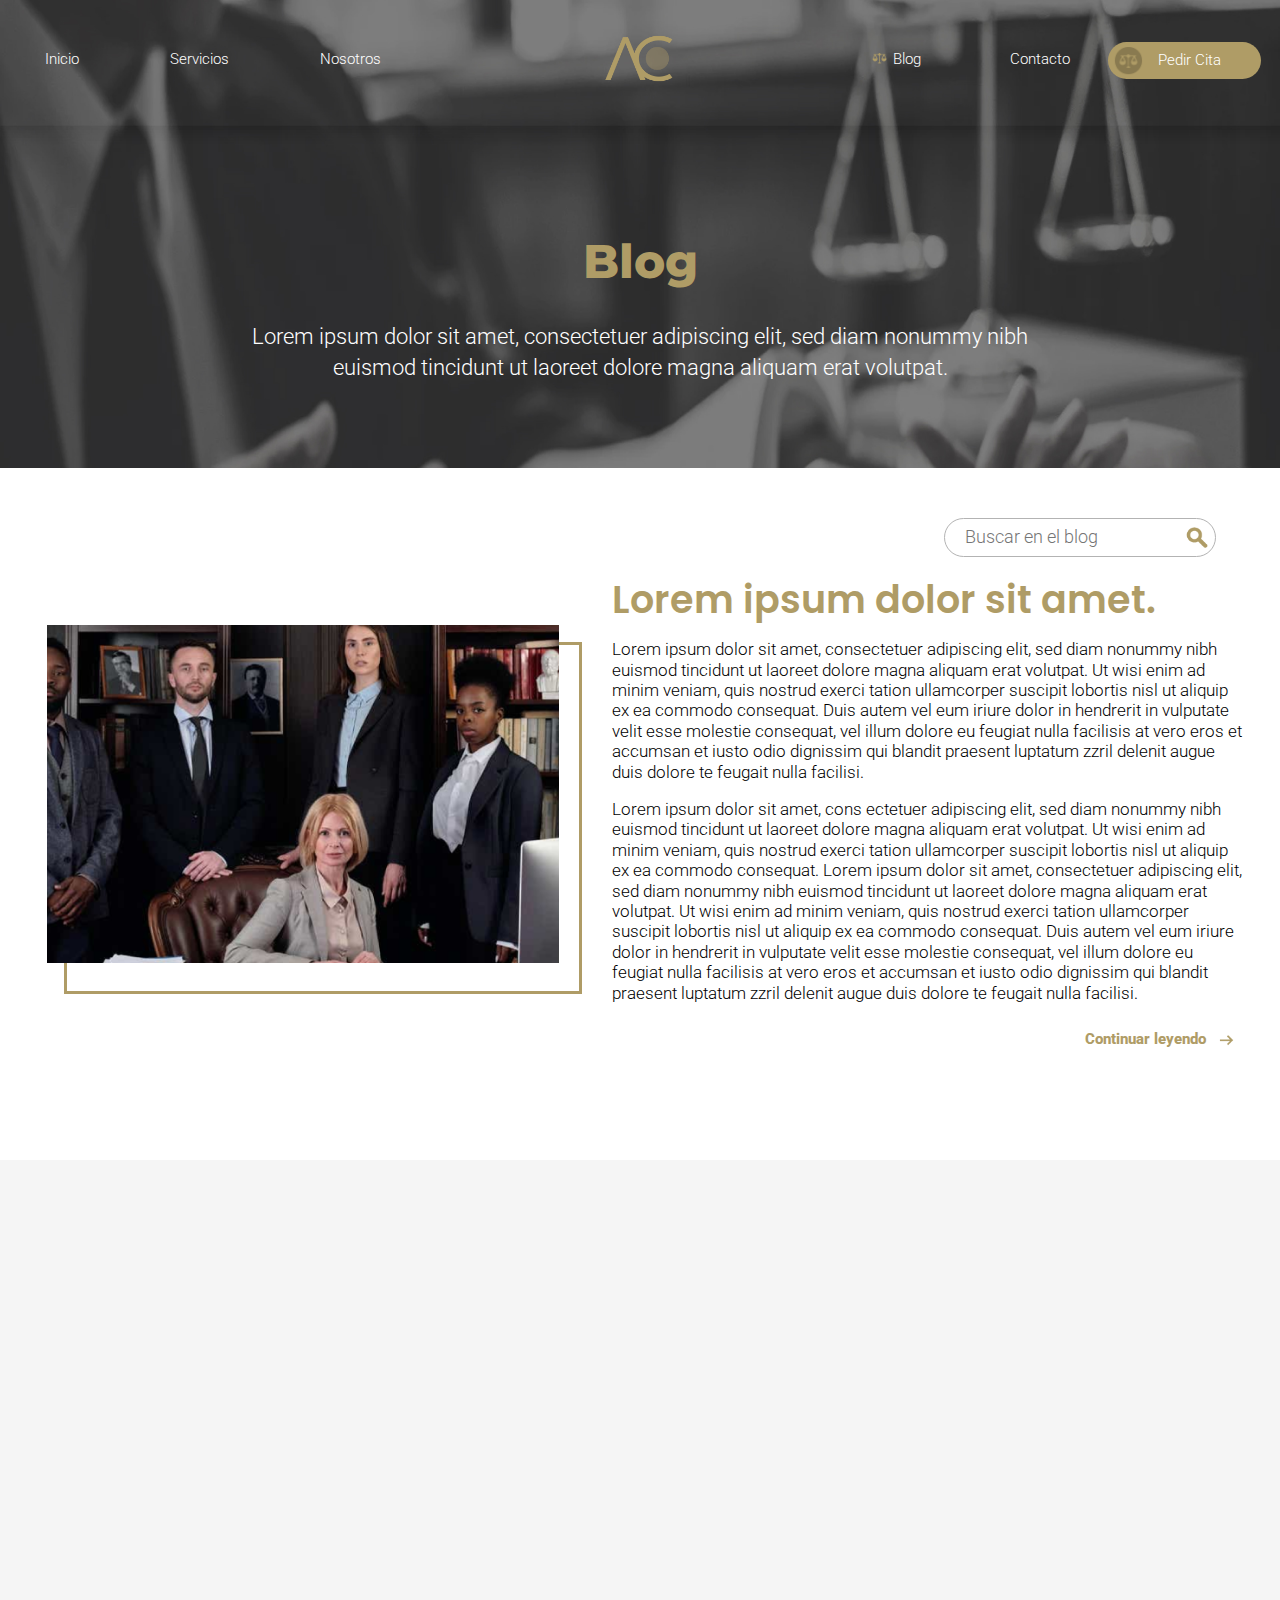
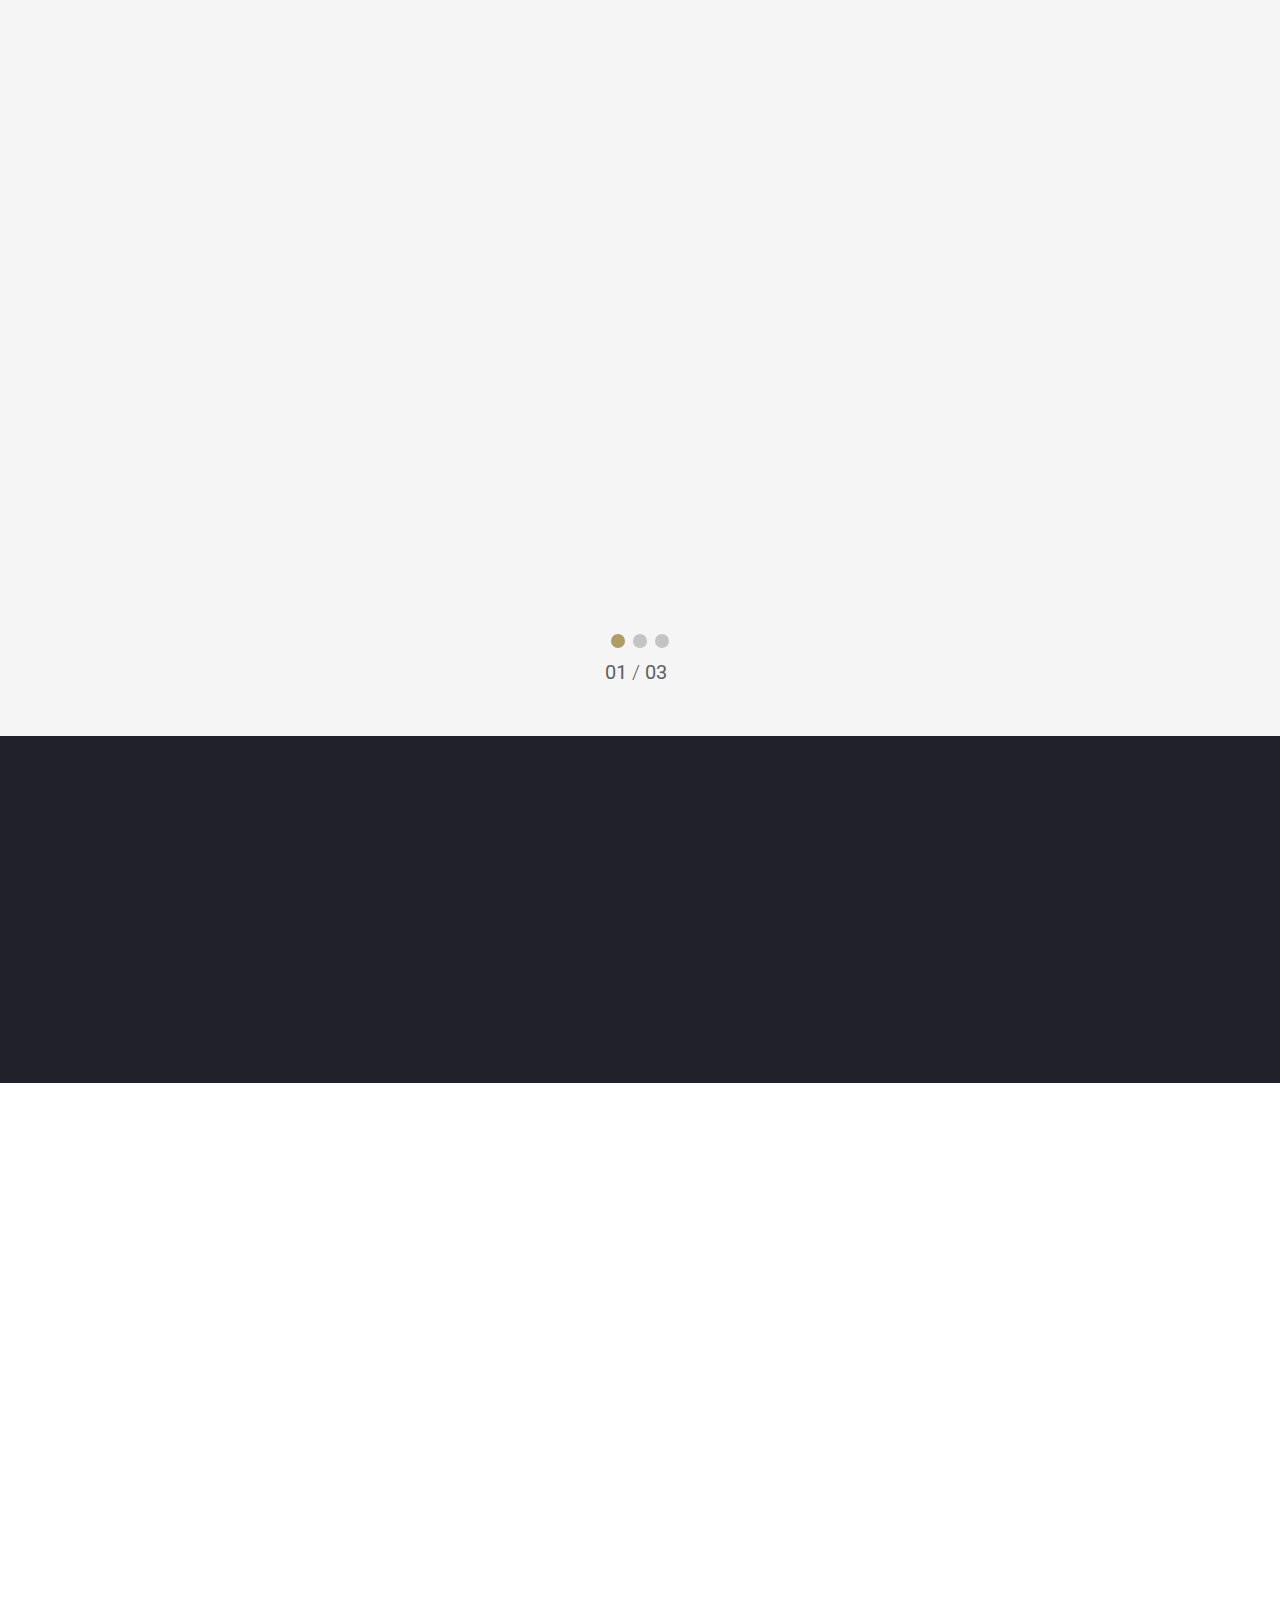
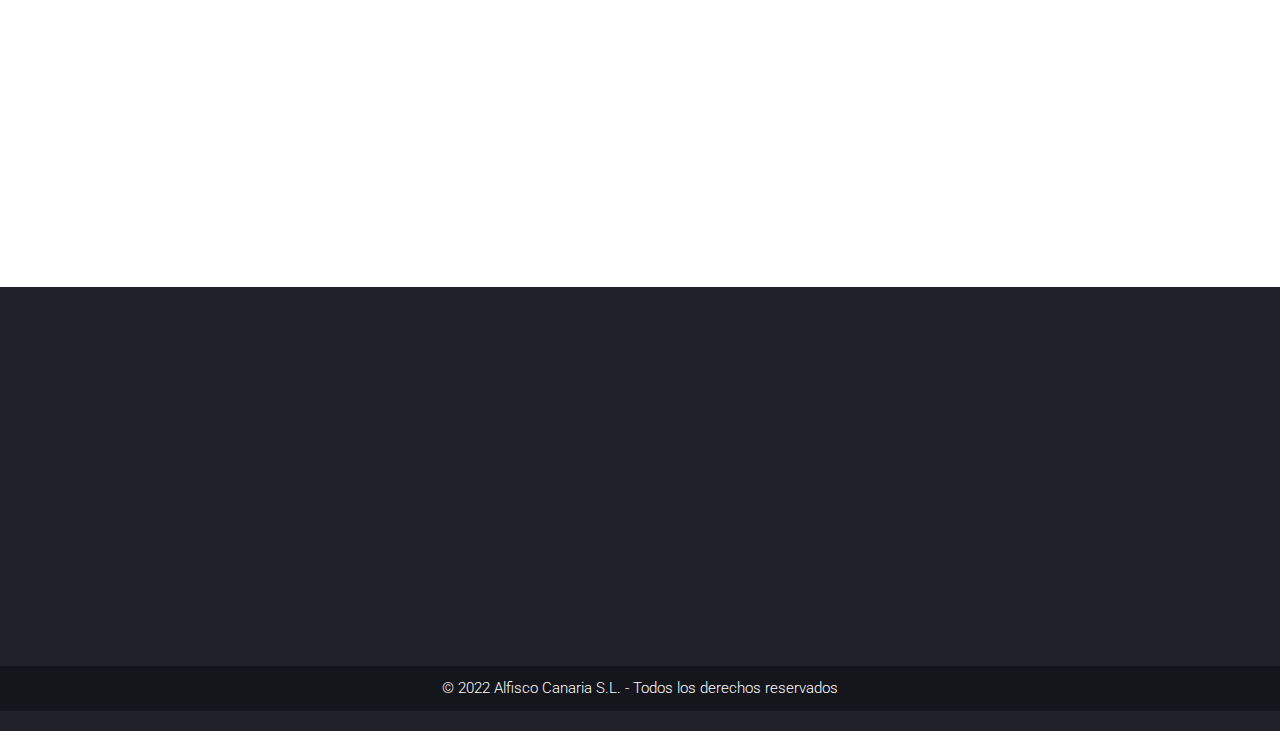
<file: blog.html>
<!DOCTYPE html>
<html lang="en">

<head>
    <meta charset="UTF-8">
    <meta http-equiv="X-UA-Compatible" content="IE=edge">
    <meta name="viewport" content="width=device-width, initial-scale=1.0">
    <title>Blog</title>
    <link rel="stylesheet" href="assets/css/normalize.css">
    <link rel="stylesheet" href="assets/css/style.css">
    <link rel="stylesheet" href="assets/libs/swiper/swiper-bundle.min.css">
    <link rel="stylesheet" href="assets/css/pages/blog.css">
</head>

<body>
    <header class="hero">
        <nav class="nav desktop">
            <ul class="nav-left">
                <li><a href="index.html">Inicio</a></li>
                <li><a href="servicios.html">Servicios</a></li>
                <li><a href="nosotros.html">Nosotros</a></li>
            </ul>
            <div class="logo">
                <a href="index.html"><img src="assets/images/logo_1.png" alt=""></a>
            </div>
            <ul class="nav-right">
                <li><a class="active_nav" href="blog.html">Blog</a></li>
                <li><a href="contacto.html">Contacto</a></li>
                <li><a class="nav__btn">
                        <div class="nav__btn_icon"></div>
                        <span>Pedir Cita</span>
                    </a>
                </li>
            </ul>
        </nav>

        <div class="menu mobile">
            <h4 class="mobile" style="text-align: center; margin-bottom: 4rem;">Menu</h4>
            <p><a href="index.html">Inicio</a></p>
            <p><a href="servicios.html">Servicios</a></p>
            <p><a href="nosotros.html">Nosotros</a></p>
            <p><a href="blog.html">Blog</a></p>
            <p><a href="contacto.html">Contacto</a></p>
            <div class="footer__menu_mobile">
                <a href="index.html"><img src="assets/images/logo_1.png" alt=""></a>
                <div class="footer__icons">
                    <ul class="icons">
                        <li>
                            <a><img class="icon" src="assets/images/icons/r_5.png" alt=""></a>
                        </li>
                        <li>
                            <a><img class="icon" src="assets/images/icons/r_6.png" alt=""></a>
                        </li>
                        <li>
                            <a><img class="icon" src="assets/images/icons/r_7.png" alt=""></a>
                        </li>
                        <li>
                            <a><img class="icon" src="assets/images/icons/r_8.png" alt=""></a>
                        </li>
                    </ul>
                </div>
            </div>
        </div>
        <div class="menu__toggler mobile"><span></span></div>
        <div class="nav__mobil mobile">
            <a id="nav__logo_mobile" href="index.html">
                <img src="assets/images/logo_1.png" alt="AC">
            </a>
            <a class="nav__btn">
                <div class="nav__btn_icon"></div>
                <span>Pedir Cita</span>
            </a>
        </div>

        <div class="hero__content">
            <h1>Blog</h1>
            <p>Lorem ipsum dolor sit amet, consectetuer adipiscing elit, sed diam nonummy nibh euismod tincidunt ut
                laoreet dolore magna aliquam erat volutpat.</p>
        </div>
    </header>

    <section class="info container">
        <div class="info__search">
            <input type="text" placeholder="Buscar en el blog">
            <img src="assets/images/icons/l_1.png" alt="">
        </div>
        <div class="info__card">
            <div class="info__card_img">
                <img src="assets/images/t_3.png" alt="">
            </div>
            <div class="info__card_text">
                <h3>Lorem ipsum dolor sit amet.</h3>
                <p>Lorem ipsum dolor sit amet, consectetuer adipiscing elit, sed diam nonummy nibh euismod tincidunt ut
                    laoreet dolore magna aliquam erat volutpat. Ut wisi enim ad minim veniam, quis nostrud exerci tation
                    ullamcorper suscipit lobortis nisl ut aliquip ex ea commodo consequat. Duis autem vel eum iriure
                    dolor in hendrerit in vulputate velit esse molestie consequat, vel illum dolore eu feugiat nulla
                    facilisis at vero eros et accumsan et iusto odio dignissim qui blandit praesent luptatum zzril
                    delenit augue duis dolore te feugait nulla facilisi.</p>
                <p>Lorem ipsum dolor sit amet, cons ectetuer adipiscing elit, sed diam nonummy nibh euismod tincidunt ut
                    laoreet dolore magna aliquam erat volutpat. Ut wisi enim ad minim veniam, quis nostrud exerci tation
                    ullamcorper suscipit lobortis nisl ut aliquip ex ea commodo consequat.
                    Lorem ipsum dolor sit amet, consectetuer adipiscing elit, sed diam nonummy nibh euismod tincidunt ut
                    laoreet dolore magna aliquam erat volutpat. Ut wisi enim ad minim veniam, quis nostrud exerci tation
                    ullamcorper suscipit lobortis nisl ut aliquip ex ea commodo consequat. Duis autem vel eum iriure
                    dolor in hendrerit in vulputate velit esse molestie consequat, vel illum dolore eu feugiat nulla
                    facilisis at vero eros et accumsan et iusto odio dignissim qui blandit praesent luptatum zzril
                    delenit augue duis dolore te feugait nulla facilisi.</p>
                <a>Continuar leyendo</a>
            </div>
        </div>
    </section>

    <main class="main">
        <div class="main__content">
            <div class="main__categories wow">
                <section class="slider_cards">
                    <div class="swiper-button-prev swiper-navBtn"></div>
                    <div class="slide-container swiper">
                        <div class="slide-content_text">
                            <div class="card-wrapper swiper-wrapper">
                                <a class="swiper-slide active_cat" onclick="openCity(event, 'Todos')">Todos</a>
                                <a class="swiper-slide" onclick="openCity(event, 'Categoria2')">Categoría 2</a>
                                <a class="swiper-slide" onclick="openCity(event, 'Categoria3')">Categoría 3</a>
                                <a class="swiper-slide" onclick="openCity(event, 'Categoria4')">Categoría 4</a>
                                <a class="swiper-slide" onclick="openCity(event, 'Categoria5')">Categoría 5</a>
                                <a class="swiper-slide" onclick="openCity(event, 'Categoria6')">Categoría 6</a>
                            </div>
                        </div>
                    </div>
                    <div class="swiper-button-next swiper-navBtn"></div>
                </section>
            </div>
            <div class="main__cards">
                <div id="Todos" class="swiper mySwiper btt tabcontent">
                    <div class="swiper-wrapper cards__content" id="cardss">
                        <div class="swiper-slide wow">
                            <div class="card card_h">
                                <a>
                                    <div class="card__img">
                                        <img src="assets/images/i_3.png" alt="">
                                        <div class="card__img_icon">
                                            <img class="card__icon" alt="">
                                        </div>
                                    </div>
                                    <div class="card__text">
                                        <h4>Mercantil</h4>
                                        <p>Lorem ipsum dolor sit amet, consectetuer adipiscing elit, sed diam nonummy
                                            nibh
                                            euismod tincidunt ut
                                            laoreet dolore magna aliquam erat</p>
                                        <div class="card__text_btn">
                                            <a>Ver mas</a>
                                            <img src="assets/images/icons/l_2.png" alt="">
                                        </div>
                                    </div>
                                </a>
                            </div>
                        </div>
                        <div class="swiper-slide wow">
                            <div class="card card_h">
                                <a>
                                    <div class="card__img">
                                        <img src="assets/images/i_3.png" alt="">
                                        <div class="card__img_icon">
                                            <img class="card__icon" alt="">
                                        </div>
                                    </div>
                                    <div class="card__text">
                                        <h4>Mercantil</h4>
                                        <p>Lorem ipsum dolor sit amet, consectetuer adipiscing elit, sed diam nonummy
                                            nibh
                                            euismod tincidunt ut
                                            laoreet dolore magna aliquam erat</p>
                                        <div class="card__text_btn">
                                            <a>Ver mas</a>
                                            <img src="assets/images/icons/l_2.png" alt="">
                                        </div>
                                    </div>
                                </a>
                            </div>
                        </div>
                        <div class="swiper-slide wow">
                            <div class="card card_h">
                                <a>
                                    <div class="card__img">
                                        <img src="assets/images/i_3.png" alt="">
                                        <div class="card__img_icon">
                                            <img class="card__icon" alt="">
                                        </div>
                                    </div>
                                    <div class="card__text">
                                        <h4>Mercantil</h4>
                                        <p>Lorem ipsum dolor sit amet, consectetuer adipiscing elit, sed diam nonummy
                                            nibh
                                            euismod tincidunt ut
                                            laoreet dolore magna aliquam erat</p>
                                        <div class="card__text_btn">
                                            <a>Ver mas</a>
                                            <img src="assets/images/icons/l_2.png" alt="">
                                        </div>
                                    </div>
                                </a>
                            </div>
                        </div>
                        <div class="swiper-slide wow">
                            <div class="card card_h">
                                <a>
                                    <div class="card__img">
                                        <img src="assets/images/i_3.png" alt="">
                                        <div class="card__img_icon">
                                            <img class="card__icon" alt="">
                                        </div>
                                    </div>
                                    <div class="card__text">
                                        <h4>Mercantil</h4>
                                        <p>Lorem ipsum dolor sit amet, consectetuer adipiscing elit, sed diam nonummy
                                            nibh
                                            euismod tincidunt ut
                                            laoreet dolore magna aliquam erat</p>
                                        <div class="card__text_btn">
                                            <a>Ver mas</a>
                                            <img src="assets/images/icons/l_2.png" alt="">
                                        </div>
                                    </div>
                                </a>
                            </div>
                        </div>
                        <div class="swiper-slide wow">
                            <div class="card card_h">
                                <a>
                                    <div class="card__img">
                                        <img src="assets/images/i_3.png" alt="">
                                        <div class="card__img_icon">
                                            <img class="card__icon" alt="">
                                        </div>
                                    </div>
                                    <div class="card__text">
                                        <h4>Mercantil</h4>
                                        <p>Lorem ipsum dolor sit amet, consectetuer adipiscing elit, sed diam nonummy
                                            nibh
                                            euismod tincidunt ut
                                            laoreet dolore magna aliquam erat</p>
                                        <div class="card__text_btn">
                                            <a>Ver mas</a>
                                            <img src="assets/images/icons/l_2.png" alt="">
                                        </div>
                                    </div>
                                </a>
                            </div>
                        </div>
                        <div class="swiper-slide wow">
                            <div class="card card_h">
                                <a>
                                    <div class="card__img">
                                        <img src="assets/images/i_3.png" alt="">
                                        <div class="card__img_icon">
                                            <img class="card__icon" alt="">
                                        </div>
                                    </div>
                                    <div class="card__text">
                                        <h4>Mercantil</h4>
                                        <p>Lorem ipsum dolor sit amet, consectetuer adipiscing elit, sed diam nonummy
                                            nibh
                                            euismod tincidunt ut
                                            laoreet dolore magna aliquam erat</p>
                                        <div class="card__text_btn">
                                            <a>Ver mas</a>
                                            <img src="assets/images/icons/l_2.png" alt="">
                                        </div>
                                    </div>
                                </a>
                            </div>
                        </div>
                        <div class="swiper-slide wow">
                            <div class="card card_h">
                                <a>
                                    <div class="card__img">
                                        <img src="assets/images/i_3.png" alt="">
                                        <div class="card__img_icon">
                                            <img class="card__icon" alt="">
                                        </div>
                                    </div>
                                    <div class="card__text">
                                        <h4>Mercantil</h4>
                                        <p>Lorem ipsum dolor sit amet, consectetuer adipiscing elit, sed diam nonummy
                                            nibh
                                            euismod tincidunt ut
                                            laoreet dolore magna aliquam erat</p>
                                        <div class="card__text_btn">
                                            <a>Ver mas</a>
                                            <img src="assets/images/icons/l_2.png" alt="">
                                        </div>
                                    </div>
                                </a>
                            </div>
                        </div>
                        <div class="swiper-slide wow">
                            <div class="card card_h">
                                <a>
                                    <div class="card__img">
                                        <img src="assets/images/i_3.png" alt="">
                                        <div class="card__img_icon">
                                            <img class="card__icon" alt="">
                                        </div>
                                    </div>
                                    <div class="card__text">
                                        <h4>Mercantil</h4>
                                        <p>Lorem ipsum dolor sit amet, consectetuer adipiscing elit, sed diam nonummy
                                            nibh
                                            euismod tincidunt ut
                                            laoreet dolore magna aliquam erat</p>
                                        <div class="card__text_btn">
                                            <a>Ver mas</a>
                                            <img src="assets/images/icons/l_2.png" alt="">
                                        </div>
                                    </div>
                                </a>
                            </div>
                        </div>
                        <div class="swiper-slide wow">
                            <div class="card card_h">
                                <a>
                                    <div class="card__img">
                                        <img src="assets/images/i_3.png" alt="">
                                        <div class="card__img_icon">
                                            <img class="card__icon" alt="">
                                        </div>
                                    </div>
                                    <div class="card__text">
                                        <h4>Mercantil</h4>
                                        <p>Lorem ipsum dolor sit amet, consectetuer adipiscing elit, sed diam nonummy
                                            nibh
                                            euismod tincidunt ut
                                            laoreet dolore magna aliquam erat</p>
                                        <div class="card__text_btn">
                                            <a>Ver mas</a>
                                            <img src="assets/images/icons/l_2.png" alt="">
                                        </div>
                                    </div>
                                </a>
                            </div>
                        </div>
                    </div>
                    <div class="swiper-pagination"></div>
                    <div class="swiper-pagination-text">
                        <strong class="current-Todos">current-slide</strong> / <strong
                            class="total-Todos">Total</strong>
                    </div>
                </div>
                <div id="Categoria2" class="swiper mySwiper btt tabcontent">
                    <div class="swiper-wrapper cards__content">
                        <div class="swiper-slide">
                            <div class="card card_h">
                                <a>
                                    <div class="card__img">
                                        <img src="assets/images/i_3.png" alt="">
                                        <div class="card__img_icon">
                                            <img class="card__icon" alt="">
                                        </div>
                                    </div>
                                    <div class="card__text">
                                        <h4>2Mercantil</h4>
                                        <p>Lorem ipsum dolor sit amet, consectetuer adipiscing elit, sed diam nonummy
                                            nibh
                                            euismod tincidunt ut
                                            laoreet dolore magna aliquam erat</p>
                                        <div class="card__text_btn">
                                            <a>Ver mas</a>
                                            <img src="assets/images/icons/l_2.png" alt="">
                                        </div>
                                    </div>
                                </a>
                            </div>
                        </div>
                        <div class="swiper-slide">
                            <div class="card card_h">
                                <a>
                                    <div class="card__img">
                                        <img src="assets/images/i_3.png" alt="">
                                        <div class="card__img_icon">
                                            <img class="card__icon" alt="">
                                        </div>
                                    </div>
                                    <div class="card__text">
                                        <h4>2Mercantil</h4>
                                        <p>Lorem ipsum dolor sit amet, consectetuer adipiscing elit, sed diam nonummy
                                            nibh
                                            euismod tincidunt ut
                                            laoreet dolore magna aliquam erat</p>
                                        <div class="card__text_btn">
                                            <a>Ver mas</a>
                                            <img src="assets/images/icons/l_2.png" alt="">
                                        </div>
                                    </div>
                                </a>
                            </div>
                        </div>
                        <div class="swiper-slide">
                            <div class="card card_h">
                                <a>
                                    <div class="card__img">
                                        <img src="assets/images/i_3.png" alt="">
                                        <div class="card__img_icon">
                                            <img class="card__icon" alt="">
                                        </div>
                                    </div>
                                    <div class="card__text">
                                        <h4>Mercantil</h4>
                                        <p>Lorem ipsum dolor sit amet, consectetuer adipiscing elit, sed diam nonummy
                                            nibh
                                            euismod tincidunt ut
                                            laoreet dolore magna aliquam erat</p>
                                        <div class="card__text_btn">
                                            <a>Ver mas</a>
                                            <img src="assets/images/icons/l_2.png" alt="">
                                        </div>
                                    </div>
                                </a>
                            </div>
                        </div>
                        <div class="swiper-slide">
                            <div class="card card_h">
                                <a>
                                    <div class="card__img">
                                        <img src="assets/images/i_3.png" alt="">
                                        <div class="card__img_icon">
                                            <img class="card__icon" alt="">
                                        </div>
                                    </div>
                                    <div class="card__text">
                                        <h4>Mercantil</h4>
                                        <p>Lorem ipsum dolor sit amet, consectetuer adipiscing elit, sed diam nonummy
                                            nibh
                                            euismod tincidunt ut
                                            laoreet dolore magna aliquam erat</p>
                                        <div class="card__text_btn">
                                            <a>Ver mas</a>
                                            <img src="assets/images/icons/l_2.png" alt="">
                                        </div>
                                    </div>
                                </a>
                            </div>
                        </div>
                        <div class="swiper-slide">
                            <div class="card card_h">
                                <a>
                                    <div class="card__img">
                                        <img src="assets/images/i_3.png" alt="">
                                        <div class="card__img_icon">
                                            <img class="card__icon" alt="">
                                        </div>
                                    </div>
                                    <div class="card__text">
                                        <h4>Mercantil</h4>
                                        <p>Lorem ipsum dolor sit amet, consectetuer adipiscing elit, sed diam nonummy
                                            nibh
                                            euismod tincidunt ut
                                            laoreet dolore magna aliquam erat</p>
                                        <div class="card__text_btn">
                                            <a>Ver mas</a>
                                            <img src="assets/images/icons/l_2.png" alt="">
                                        </div>
                                    </div>
                                </a>
                            </div>
                        </div>
                    </div>
                    <div class="swiper-pagination"></div>
                    <div class="swiper-pagination-text">
                        <strong class="current-Categoria2">current-slide</strong> / <strong
                            class="total-Categoria2">Total</strong>
                    </div>
                </div>
                <div id="Categoria3" class="swiper mySwiper btt tabcontent">
                    <div class="swiper-wrapper cards__content">
                        <div class="swiper-slide">
                            <div class="card card_h">
                                <a>
                                    <div class="card__img">
                                        <img src="assets/images/i_3.png" alt="">
                                        <div class="card__img_icon">
                                            <img class="card__icon" alt="">
                                        </div>
                                    </div>
                                    <div class="card__text">
                                        <h4>3Mercantil</h4>
                                        <p>3Lorem ipsum dolor sit amet, consectetuer adipiscing elit, sed diam nonummy
                                            nibh
                                            euismod tincidunt ut
                                            laoreet dolore magna aliquam erat</p>
                                        <div class="card__text_btn">
                                            <a>Ver mas</a>
                                            <img src="assets/images/icons/l_2.png" alt="">
                                        </div>
                                    </div>
                                </a>
                            </div>
                        </div>
                        <div class="swiper-slide">
                            <div class="card card_h">
                                <a>
                                    <div class="card__img">
                                        <img src="assets/images/i_3.png" alt="">
                                        <div class="card__img_icon">
                                            <img class="card__icon" alt="">
                                        </div>
                                    </div>
                                    <div class="card__text">
                                        <h4>Mercantil</h4>
                                        <p>Lorem ipsum dolor sit amet, consectetuer adipiscing elit, sed diam nonummy
                                            nibh
                                            euismod tincidunt ut
                                            laoreet dolore magna aliquam erat</p>
                                        <div class="card__text_btn">
                                            <a>Ver mas</a>
                                            <img src="assets/images/icons/l_2.png" alt="">
                                        </div>
                                    </div>
                                </a>
                            </div>
                        </div>
                        <div class="swiper-slide">
                            <div class="card card_h">
                                <a>
                                    <div class="card__img">
                                        <img src="assets/images/i_3.png" alt="">
                                        <div class="card__img_icon">
                                            <img class="card__icon" alt="">
                                        </div>
                                    </div>
                                    <div class="card__text">
                                        <h4>Mercantil</h4>
                                        <p>Lorem ipsum dolor sit amet, consectetuer adipiscing elit, sed diam nonummy
                                            nibh
                                            euismod tincidunt ut
                                            laoreet dolore magna aliquam erat</p>
                                        <div class="card__text_btn">
                                            <a>Ver mas</a>
                                            <img src="assets/images/icons/l_2.png" alt="">
                                        </div>
                                    </div>
                                </a>
                            </div>
                        </div>
                        <div class="swiper-slide">
                            <div class="card card_h">
                                <a>
                                    <div class="card__img">
                                        <img src="assets/images/i_3.png" alt="">
                                        <div class="card__img_icon">
                                            <img class="card__icon" alt="">
                                        </div>
                                    </div>
                                    <div class="card__text">
                                        <h4>Mercantil</h4>
                                        <p>Lorem ipsum dolor sit amet, consectetuer adipiscing elit, sed diam nonummy
                                            nibh
                                            euismod tincidunt ut
                                            laoreet dolore magna aliquam erat</p>
                                        <div class="card__text_btn">
                                            <a>Ver mas</a>
                                            <img src="assets/images/icons/l_2.png" alt="">
                                        </div>
                                    </div>
                                </a>
                            </div>
                        </div>
                        <div class="swiper-slide">
                            <div class="card card_h">
                                <a>
                                    <div class="card__img">
                                        <img src="assets/images/i_3.png" alt="">
                                        <div class="card__img_icon">
                                            <img class="card__icon" alt="">
                                        </div>
                                    </div>
                                    <div class="card__text">
                                        <h4>Mercantil</h4>
                                        <p>Lorem ipsum dolor sit amet, consectetuer adipiscing elit, sed diam nonummy
                                            nibh
                                            euismod tincidunt ut
                                            laoreet dolore magna aliquam erat</p>
                                        <div class="card__text_btn">
                                            <a>Ver mas</a>
                                            <img src="assets/images/icons/l_2.png" alt="">
                                        </div>
                                    </div>
                                </a>
                            </div>
                        </div>
                        <div class="swiper-slide">
                            <div class="card card_h">
                                <a>
                                    <div class="card__img">
                                        <img src="assets/images/i_3.png" alt="">
                                        <div class="card__img_icon">
                                            <img class="card__icon" alt="">
                                        </div>
                                    </div>
                                    <div class="card__text">
                                        <h4>Mercantil</h4>
                                        <p>Lorem ipsum dolor sit amet, consectetuer adipiscing elit, sed diam nonummy
                                            nibh
                                            euismod tincidunt ut
                                            laoreet dolore magna aliquam erat</p>
                                        <div class="card__text_btn">
                                            <a>Ver mas</a>
                                            <img src="assets/images/icons/l_2.png" alt="">
                                        </div>
                                    </div>
                                </a>
                            </div>
                        </div>
                        <div class="swiper-slide">
                            <div class="card card_h">
                                <a>
                                    <div class="card__img">
                                        <img src="assets/images/i_3.png" alt="">
                                        <div class="card__img_icon">
                                            <img class="card__icon" alt="">
                                        </div>
                                    </div>
                                    <div class="card__text">
                                        <h4>Mercantil</h4>
                                        <p>Lorem ipsum dolor sit amet, consectetuer adipiscing elit, sed diam nonummy
                                            nibh
                                            euismod tincidunt ut
                                            laoreet dolore magna aliquam erat</p>
                                        <div class="card__text_btn">
                                            <a>Ver mas</a>
                                            <img src="assets/images/icons/l_2.png" alt="">
                                        </div>
                                    </div>
                                </a>
                            </div>
                        </div>
                    </div>
                    <div class="swiper-pagination"></div>
                    <div class="swiper-pagination-text">
                        <strong class="current-Categoria3">current-slide</strong> / <strong
                            class="total-Categoria3">Total</strong>
                    </div>
                </div>
                <div id="Categoria4" class="swiper mySwiper btt tabcontent">
                    <div class="swiper-wrapper cards__content">
                        <div class="swiper-slide">
                            <div class="card card_h">
                                <a>
                                    <div class="card__img">
                                        <img src="assets/images/i_3.png" alt="">
                                        <div class="card__img_icon">
                                            <img class="card__icon" alt="">
                                        </div>
                                    </div>
                                    <div class="card__text">
                                        <h4>4Mercantil</h4>
                                        <p>Lorem ipsum dolor sit amet, consectetuer adipiscing elit, sed diam nonummy
                                            nibh
                                            euismod tincidunt ut
                                            laoreet dolore magna aliquam erat</p>
                                        <div class="card__text_btn">
                                            <a>Ver mas</a>
                                            <img src="assets/images/icons/l_2.png" alt="">
                                        </div>
                                    </div>
                                </a>
                            </div>
                        </div>
                        <div class="swiper-slide">
                            <div class="card card_h">
                                <a>
                                    <div class="card__img">
                                        <img src="assets/images/i_3.png" alt="">
                                        <div class="card__img_icon">
                                            <img class="card__icon" alt="">
                                        </div>
                                    </div>
                                    <div class="card__text">
                                        <h4>Mercantil</h4>
                                        <p>Lorem ipsum dolor sit amet, consectetuer adipiscing elit, sed diam nonummy
                                            nibh
                                            euismod tincidunt ut
                                            laoreet dolore magna aliquam erat</p>
                                        <div class="card__text_btn">
                                            <a>Ver mas</a>
                                            <img src="assets/images/icons/l_2.png" alt="">
                                        </div>
                                    </div>
                                </a>
                            </div>
                        </div>
                        <div class="swiper-slide">
                            <div class="card card_h">
                                <a>
                                    <div class="card__img">
                                        <img src="assets/images/i_3.png" alt="">
                                        <div class="card__img_icon">
                                            <img class="card__icon" alt="">
                                        </div>
                                    </div>
                                    <div class="card__text">
                                        <h4>Mercantil</h4>
                                        <p>Lorem ipsum dolor sit amet, consectetuer adipiscing elit, sed diam nonummy
                                            nibh
                                            euismod tincidunt ut
                                            laoreet dolore magna aliquam erat</p>
                                        <div class="card__text_btn">
                                            <a>Ver mas</a>
                                            <img src="assets/images/icons/l_2.png" alt="">
                                        </div>
                                    </div>
                                </a>
                            </div>
                        </div>
                        <div class="swiper-slide">
                            <div class="card card_h">
                                <a>
                                    <div class="card__img">
                                        <img src="assets/images/i_3.png" alt="">
                                        <div class="card__img_icon">
                                            <img class="card__icon" alt="">
                                        </div>
                                    </div>
                                    <div class="card__text">
                                        <h4>Mercantil</h4>
                                        <p>Lorem ipsum dolor sit amet, consectetuer adipiscing elit, sed diam nonummy
                                            nibh
                                            euismod tincidunt ut
                                            laoreet dolore magna aliquam erat</p>
                                        <div class="card__text_btn">
                                            <a>Ver mas</a>
                                            <img src="assets/images/icons/l_2.png" alt="">
                                        </div>
                                    </div>
                                </a>
                            </div>
                        </div>
                        <div class="swiper-slide">
                            <div class="card card_h">
                                <a>
                                    <div class="card__img">
                                        <img src="assets/images/i_3.png" alt="">
                                        <div class="card__img_icon">
                                            <img class="card__icon" alt="">
                                        </div>
                                    </div>
                                    <div class="card__text">
                                        <h4>Mercantil</h4>
                                        <p>Lorem ipsum dolor sit amet, consectetuer adipiscing elit, sed diam nonummy
                                            nibh
                                            euismod tincidunt ut
                                            laoreet dolore magna aliquam erat</p>
                                        <div class="card__text_btn">
                                            <a>Ver mas</a>
                                            <img src="assets/images/icons/l_2.png" alt="">
                                        </div>
                                    </div>
                                </a>
                            </div>
                        </div>
                        <div class="swiper-slide">
                            <div class="card card_h">
                                <a>
                                    <div class="card__img">
                                        <img src="assets/images/i_3.png" alt="">
                                        <div class="card__img_icon">
                                            <img class="card__icon" alt="">
                                        </div>
                                    </div>
                                    <div class="card__text">
                                        <h4>Mercantil</h4>
                                        <p>Lorem ipsum dolor sit amet, consectetuer adipiscing elit, sed diam nonummy
                                            nibh
                                            euismod tincidunt ut
                                            laoreet dolore magna aliquam erat</p>
                                        <div class="card__text_btn">
                                            <a>Ver mas</a>
                                            <img src="assets/images/icons/l_2.png" alt="">
                                        </div>
                                    </div>
                                </a>
                            </div>
                        </div>
                        <div class="swiper-slide">
                            <div class="card card_h">
                                <a>
                                    <div class="card__img">
                                        <img src="assets/images/i_3.png" alt="">
                                        <div class="card__img_icon">
                                            <img class="card__icon" alt="">
                                        </div>
                                    </div>
                                    <div class="card__text">
                                        <h4>Mercantil</h4>
                                        <p>Lorem ipsum dolor sit amet, consectetuer adipiscing elit, sed diam nonummy
                                            nibh
                                            euismod tincidunt ut
                                            laoreet dolore magna aliquam erat</p>
                                        <div class="card__text_btn">
                                            <a>Ver mas</a>
                                            <img src="assets/images/icons/l_2.png" alt="">
                                        </div>
                                    </div>
                                </a>
                            </div>
                        </div>
                    </div>
                    <div class="swiper-pagination"></div>
                    <div class="swiper-pagination-text">
                        <strong class="current-Categoria4">current-slide</strong> / <strong
                            class="total-Categoria4">Total</strong>
                    </div>
                </div>
                <div id="Categoria5" class="swiper mySwiper btt tabcontent">
                    <div class="swiper-wrapper cards__content">
                        <div class="swiper-slide">
                            <div class="card card_h">
                                <a>
                                    <div class="card__img">
                                        <img src="assets/images/i_3.png" alt="">
                                        <div class="card__img_icon">
                                            <img class="card__icon" alt="">
                                        </div>
                                    </div>
                                    <div class="card__text">
                                        <h4>5Mercantil</h4>
                                        <p>Lorem ipsum dolor sit amet, consectetuer adipiscing elit, sed diam nonummy
                                            nibh
                                            euismod tincidunt ut
                                            laoreet dolore magna aliquam erat</p>
                                        <div class="card__text_btn">
                                            <a>Ver mas</a>
                                            <img src="assets/images/icons/l_2.png" alt="">
                                        </div>
                                    </div>
                                </a>
                            </div>
                        </div>
                        <div class="swiper-slide">
                            <div class="card card_h">
                                <a>
                                    <div class="card__img">
                                        <img src="assets/images/i_3.png" alt="">
                                        <div class="card__img_icon">
                                            <img class="card__icon" alt="">
                                        </div>
                                    </div>
                                    <div class="card__text">
                                        <h4>Mercantil</h4>
                                        <p>Lorem ipsum dolor sit amet, consectetuer adipiscing elit, sed diam nonummy
                                            nibh
                                            euismod tincidunt ut
                                            laoreet dolore magna aliquam erat</p>
                                        <div class="card__text_btn">
                                            <a>Ver mas</a>
                                            <img src="assets/images/icons/l_2.png" alt="">
                                        </div>
                                    </div>
                                </a>
                            </div>
                        </div>
                        <div class="swiper-slide">
                            <div class="card card_h">
                                <a>
                                    <div class="card__img">
                                        <img src="assets/images/i_3.png" alt="">
                                        <div class="card__img_icon">
                                            <img class="card__icon" alt="">
                                        </div>
                                    </div>
                                    <div class="card__text">
                                        <h4>Mercantil</h4>
                                        <p>Lorem ipsum dolor sit amet, consectetuer adipiscing elit, sed diam nonummy
                                            nibh
                                            euismod tincidunt ut
                                            laoreet dolore magna aliquam erat</p>
                                        <div class="card__text_btn">
                                            <a>Ver mas</a>
                                            <img src="assets/images/icons/l_2.png" alt="">
                                        </div>
                                    </div>
                                </a>
                            </div>
                        </div>
                        <div class="swiper-slide">
                            <div class="card card_h">
                                <a>
                                    <div class="card__img">
                                        <img src="assets/images/i_3.png" alt="">
                                        <div class="card__img_icon">
                                            <img class="card__icon" alt="">
                                        </div>
                                    </div>
                                    <div class="card__text">
                                        <h4>Mercantil</h4>
                                        <p>Lorem ipsum dolor sit amet, consectetuer adipiscing elit, sed diam nonummy
                                            nibh
                                            euismod tincidunt ut
                                            laoreet dolore magna aliquam erat</p>
                                        <div class="card__text_btn">
                                            <a>Ver mas</a>
                                            <img src="assets/images/icons/l_2.png" alt="">
                                        </div>
                                    </div>
                                </a>
                            </div>
                        </div>
                        <div class="swiper-slide">
                            <div class="card card_h">
                                <a>
                                    <div class="card__img">
                                        <img src="assets/images/i_3.png" alt="">
                                        <div class="card__img_icon">
                                            <img class="card__icon" alt="">
                                        </div>
                                    </div>
                                    <div class="card__text">
                                        <h4>Mercantil</h4>
                                        <p>Lorem ipsum dolor sit amet, consectetuer adipiscing elit, sed diam nonummy
                                            nibh
                                            euismod tincidunt ut
                                            laoreet dolore magna aliquam erat</p>
                                        <div class="card__text_btn">
                                            <a>Ver mas</a>
                                            <img src="assets/images/icons/l_2.png" alt="">
                                        </div>
                                    </div>
                                </a>
                            </div>
                        </div>
                        <div class="swiper-slide">
                            <div class="card card_h">
                                <a>
                                    <div class="card__img">
                                        <img src="assets/images/i_3.png" alt="">
                                        <div class="card__img_icon">
                                            <img class="card__icon" alt="">
                                        </div>
                                    </div>
                                    <div class="card__text">
                                        <h4>Mercantil</h4>
                                        <p>Lorem ipsum dolor sit amet, consectetuer adipiscing elit, sed diam nonummy
                                            nibh
                                            euismod tincidunt ut
                                            laoreet dolore magna aliquam erat</p>
                                        <div class="card__text_btn">
                                            <a>Ver mas</a>
                                            <img src="assets/images/icons/l_2.png" alt="">
                                        </div>
                                    </div>
                                </a>
                            </div>
                        </div>
                        <div class="swiper-slide">
                            <div class="card card_h">
                                <a>
                                    <div class="card__img">
                                        <img src="assets/images/i_3.png" alt="">
                                        <div class="card__img_icon">
                                            <img class="card__icon" alt="">
                                        </div>
                                    </div>
                                    <div class="card__text">
                                        <h4>Mercantil</h4>
                                        <p>Lorem ipsum dolor sit amet, consectetuer adipiscing elit, sed diam nonummy
                                            nibh
                                            euismod tincidunt ut
                                            laoreet dolore magna aliquam erat</p>
                                        <div class="card__text_btn">
                                            <a>Ver mas</a>
                                            <img src="assets/images/icons/l_2.png" alt="">
                                        </div>
                                    </div>
                                </a>
                            </div>
                        </div>
                    </div>
                    <div class="swiper-pagination"></div>
                    <div class="swiper-pagination-text">
                        <strong class="current-Categoria5">current-slide</strong> / <strong
                            class="total-Categoria5">Total</strong>
                    </div>
                </div>
                <div id="Categoria6" class="swiper mySwiper btt tabcontent">
                    <div class="swiper-wrapper cards__content">
                        <div class="swiper-slide">
                            <div class="card card_h">
                                <a>
                                    <div class="card__img">
                                        <img src="assets/images/i_3.png" alt="">
                                        <div class="card__img_icon">
                                            <img class="card__icon" alt="">
                                        </div>
                                    </div>
                                    <div class="card__text">
                                        <h4>6Mercantil</h4>
                                        <p>Lorem ipsum dolor sit amet, consectetuer adipiscing elit, sed diam nonummy
                                            nibh
                                            euismod tincidunt ut
                                            laoreet dolore magna aliquam erat</p>
                                        <div class="card__text_btn">
                                            <a>Ver mas</a>
                                            <img src="assets/images/icons/l_2.png" alt="">
                                        </div>
                                    </div>
                                </a>
                            </div>
                        </div>
                        <div class="swiper-slide">
                            <div class="card card_h">
                                <a>
                                    <div class="card__img">
                                        <img src="assets/images/i_3.png" alt="">
                                        <div class="card__img_icon">
                                            <img class="card__icon" alt="">
                                        </div>
                                    </div>
                                    <div class="card__text">
                                        <h4>Mercantil</h4>
                                        <p>Lorem ipsum dolor sit amet, consectetuer adipiscing elit, sed diam nonummy
                                            nibh
                                            euismod tincidunt ut
                                            laoreet dolore magna aliquam erat</p>
                                        <div class="card__text_btn">
                                            <a>Ver mas</a>
                                            <img src="assets/images/icons/l_2.png" alt="">
                                        </div>
                                    </div>
                                </a>
                            </div>
                        </div>
                        <div class="swiper-slide">
                            <div class="card card_h">
                                <a>
                                    <div class="card__img">
                                        <img src="assets/images/i_3.png" alt="">
                                        <div class="card__img_icon">
                                            <img class="card__icon" alt="">
                                        </div>
                                    </div>
                                    <div class="card__text">
                                        <h4>Mercantil</h4>
                                        <p>Lorem ipsum dolor sit amet, consectetuer adipiscing elit, sed diam nonummy
                                            nibh
                                            euismod tincidunt ut
                                            laoreet dolore magna aliquam erat</p>
                                        <div class="card__text_btn">
                                            <a>Ver mas</a>
                                            <img src="assets/images/icons/l_2.png" alt="">
                                        </div>
                                    </div>
                                </a>
                            </div>
                        </div>
                        <div class="swiper-slide">
                            <div class="card card_h">
                                <a>
                                    <div class="card__img">
                                        <img src="assets/images/i_3.png" alt="">
                                        <div class="card__img_icon">
                                            <img class="card__icon" alt="">
                                        </div>
                                    </div>
                                    <div class="card__text">
                                        <h4>Mercantil</h4>
                                        <p>Lorem ipsum dolor sit amet, consectetuer adipiscing elit, sed diam nonummy
                                            nibh
                                            euismod tincidunt ut
                                            laoreet dolore magna aliquam erat</p>
                                        <div class="card__text_btn">
                                            <a>Ver mas</a>
                                            <img src="assets/images/icons/l_2.png" alt="">
                                        </div>
                                    </div>
                                </a>
                            </div>
                        </div>
                        <div class="swiper-slide">
                            <div class="card card_h">
                                <a>
                                    <div class="card__img">
                                        <img src="assets/images/i_3.png" alt="">
                                        <div class="card__img_icon">
                                            <img class="card__icon" alt="">
                                        </div>
                                    </div>
                                    <div class="card__text">
                                        <h4>Mercantil</h4>
                                        <p>Lorem ipsum dolor sit amet, consectetuer adipiscing elit, sed diam nonummy
                                            nibh
                                            euismod tincidunt ut
                                            laoreet dolore magna aliquam erat</p>
                                        <div class="card__text_btn">
                                            <a>Ver mas</a>
                                            <img src="assets/images/icons/l_2.png" alt="">
                                        </div>
                                    </div>
                                </a>
                            </div>
                        </div>
                        <div class="swiper-slide">
                            <div class="card card_h">
                                <a>
                                    <div class="card__img">
                                        <img src="assets/images/i_3.png" alt="">
                                        <div class="card__img_icon">
                                            <img class="card__icon" alt="">
                                        </div>
                                    </div>
                                    <div class="card__text">
                                        <h4>Mercantil</h4>
                                        <p>Lorem ipsum dolor sit amet, consectetuer adipiscing elit, sed diam nonummy
                                            nibh
                                            euismod tincidunt ut
                                            laoreet dolore magna aliquam erat</p>
                                        <div class="card__text_btn">
                                            <a>Ver mas</a>
                                            <img src="assets/images/icons/l_2.png" alt="">
                                        </div>
                                    </div>
                                </a>
                            </div>
                        </div>
                        <div class="swiper-slide">
                            <div class="card card_h">
                                <a>
                                    <div class="card__img">
                                        <img src="assets/images/i_3.png" alt="">
                                        <div class="card__img_icon">
                                            <img class="card__icon" alt="">
                                        </div>
                                    </div>
                                    <div class="card__text">
                                        <h4>Mercantil</h4>
                                        <p>Lorem ipsum dolor sit amet, consectetuer adipiscing elit, sed diam nonummy
                                            nibh
                                            euismod tincidunt ut
                                            laoreet dolore magna aliquam erat</p>
                                        <div class="card__text_btn">
                                            <a>Ver mas</a>
                                            <img src="assets/images/icons/l_2.png" alt="">
                                        </div>
                                    </div>
                                </a>
                            </div>
                        </div>
                    </div>
                    <div class="swiper-pagination"></div>
                    <div class="swiper-pagination-text">
                        <strong class="current-Categoria6">current-slide</strong> / <strong
                            class="total-Categoria6">Total</strong>
                    </div>
                </div>
            </div>
        </div>
    </main>

    <section class="contact">
        <div class="contact__content container">
            <div class="contact__text wow">
                <h3>¿Tienes dudas?
                    <span>Respondo de forma rápida y personalizada.</span>
                </h3>
                <a class="btn btn-cont">¡Contáctame!</a>
            </div>
        </div>
    </section>

    <section class="gallery">
        <div class="gallery__card text wow animate__animated animate__fadeInLeft">
            <span>Prevencionistas de <br> Problemas</span>
        </div>
        <div class="gallery__card wow animate__animated animate__fadeInLeft">
            <img src="assets/images/e_1.png" alt="">
        </div>
        <div class="gallery__card text wow animate__animated animate__fadeInRight">
            <span>Visión Global</span>
        </div>
        <div class="gallery__card wow animate__animated animate__fadeInRight">
            <img src="assets/images/e_2.png" alt="">
        </div>
        <div class="gallery__card wow animate__animated animate__fadeInLeft">
            <img src="assets/images/e_3.png" alt="">
        </div>
        <div class="gallery__card wow animate__animated animate__fadeInRight">
            <img src="assets/images/e_4.png" alt="">
        </div>
        <div class="gallery__card text wow animate__animated animate__fadeInRight">
            <span>Titulados y profesionales</span>
        </div>
    </section>

    <footer class="footer">
        <div class="desktop">
            <div class="footer__content wow">
                <div class="footer__links">
                    <div class="footer__work">
                        <h4>Trabaja con nosotros</h4>
                        <ul>
                            <li><a href="te-unes-a-nuestro-equipo.html">¿Te unes al equipo?</a></li>
                            <li><a href="contacto.html">Contácto</a></li>
                        </ul>
                    </div>
                    <div class="footer__legal">
                        <h4>Legal</h4>
                        <ul>
                            <li><a href="terminos-y-condiciones.html">Términos y condiciones</a></li>
                            <li><a>Política de privacidad</a></li>
                            <li><a href="politica-de-cookies.html">Política de cookies</a></li>
                        </ul>
                    </div>
                    <div class="footer__social">
                        <h4>Síguenos</h4>
                        <ul class="icons">
                            <li>
                                <a target="_blank"><img class="icon" src="assets/images/icons/r_5.png" alt=""></a>
                            </li>
                            <li>
                                <a target="_blank"><img class="icon" src="assets/images/icons/r_6.png" alt=""></a>
                            </li>
                            <li>
                                <a target="_blank"><img class="icon" src="assets/images/icons/r_7.png" alt=""></a>
                            </li>
                            <li>
                                <a target="_blank"><img class="icon" src="assets/images/icons/r_8.png" alt=""></a>
                            </li>
                        </ul>
                    </div>
                </div>
                <img src="assets/images/logo_3.png" alt="">
            </div>
        </div>

        <div class="footer__content wow mobile container">
            <div class="footer__work">
                <div id="1" class="footer__title_top">
                    <h4>Servicios destacados</h4>
                    <img class="footer__icon" id="img1" src="assets/images/icons/plus.png" alt="">
                </div>
                <nav class="footer__nav">
                    <ul>
                        <li><a>Producto 1</a></li>
                        <li><a>Producto 2</a></li>
                        <li><a>Producto 3</a></li>
                        <li><a>Producto 4</a></li>
                    </ul>
                </nav>
            </div>
            <div class="footer__sections">
                <div id="2" class="footer__title_top">
                    <h4>Otras secciones</h4>
                    <img class="footer__icon" id="img2" src="assets/images/icons/plus.png" alt="">
                </div>
                <nav class="footer__nav">
                    <ul>
                        <li><a>Sección 1</a></li>
                        <li><a>Sección 2</a></li>
                        <li><a>Seccióon 3</a></li>
                    </ul>
                </nav>
            </div>
            <div class="footer__legal">
                <div id="3" class="footer__title_top">
                    <h4>Legal</h4>
                    <img class="footer__icon" id="img3" src="assets/images/icons/plus.png" alt="">
                </div>
                <nav class="footer__nav">
                    <ul>
                        <li><a href="terminos-y-condiciones.html">Términos y condiciones</a></li>
                        <li><a>Política de privacidad</a></li>
                        <li><a href="politica-de-cookies.html">Política de cookies</a></li>
                    </ul>
                </nav>
            </div>
            <div class="footer__logo_text">
                <img src="assets/images/logo_1.png" alt="">
                <p>Lorem ipsum dolor sit amet, co eros et accumsan et iusto odio dignissim qui blandit praesent luptatum
                    zzril delenit augue duis dolore te feugait nulla facilisi.</p>
            </div>
            <div class="footer__follow">
                <div class="footer__icons">
                    <ul class="icons">
                        <li>
                            <a target="_blank"><img class="icon" src="assets/images/icons/r_5.png" alt=""></a>
                        </li>
                        <li>
                            <a target="_blank"><img class="icon" src="assets/images/icons/r_6.png" alt=""></a>
                        </li>
                        <li>
                            <a target="_blank"><img class="icon" src="assets/images/icons/r_7.png" alt=""></a>
                        </li>
                        <li>
                            <a target="_blank"><img class="icon" src="assets/images/icons/r_8.png" alt=""></a>
                        </li>
                    </ul>
                </div>
            </div>
        </div>
        <div class="footer__copyright">
            © 2022 Alfisco Canaria S.L. - Todos los derechos reservados
        </div>
    </footer>

    <script src="assets/libs/jquery/jquery.min.js"></script>
    <script>
        let h = $('.swiper-slide:visible .card:visible').css('height');
        console.log(h)
        if(parseInt(h) < 420){
            if($( window ).width() > 768){
                h = parseInt(h) + 200;
            }else{
                h = parseInt(h) + 150;
            }
            
        }
        console.log(h)
        let ht = parseInt(h) * 2 + 150 + 'px';
        
        $(".cards__content").css("height", ht);
        

        $(window).on("orientationchange", function (event) {
            location.reload(true);
        });

    </script>
    <script src="assets/libs/wow.min.js"></script>
    <script src="assets/js/main.js"></script>

    <script src="assets/libs/swiper/swiper-bundle.min.js"></script>

    <script>
        var swiper = new Swiper(".slide-content_text", {
            slidesPerView: 5,
            spaceBetween: 1,
            loop: false,
            fade: 'true',
            grabCursor: 'true',
            navigation: {
                nextEl: ".swiper-button-next",
                prevEl: ".swiper-button-prev",
            },

            breakpoints: {
                0: {
                    slidesPerView: 2,
                },
                520: {
                    slidesPerView: 3,
                },
                1200: {
                    slidesPerView: 5,
                },
            },
        });
    </script>
    <script>
        var cont = 0;
        var cantidad = 0;
        var swiper = new Swiper(".mySwiper", {
            slidesPerView: 3,
            grid: {
                rows: 2
            },
            pagination: {
                el: ".swiper-pagination",
                clickable: true,
            },
            breakpoints: {
                0: {
                    spaceBetween: -50,
                    slidesPerView: 1,
                },
                420: {
                    slidesPerView: 1,
                },
                735: {
                    slidesPerView: 2,
                },
                1200: {
                    slidesPerView: 3,
                },
            },
            /* events */
            on: {
                slideChange: function () {
                    cont++
                    $(window).resize(function () {
                        var $win = $(this);
                        if ($win.width() <= 768) {
                            if (cont === 1 && $(window).width() <= 768) {
                                $(".swiper-slide>div:first-child").css("margin-left", "20px");
                            }
                        }
                    }).resize();

                    var n1 = '0';
                    var currentSlide = this.realIndex + 1;
                    if (currentSlide > 9) {
                        n1 = '';
                    }
                    document.querySelector('.current-Todos').innerHTML = n1 + currentSlide;
                },
                beforeInit: function () {
                    let numOfSlides = this.wrapperEl.querySelectorAll(".mySwiper");
                    document.querySelector('.total-Todos').innerHTML = numOfSlides;
                }
            }
        });

        var tabcontent = document.getElementsByClassName("tabcontent");
        for (i = 1; i < tabcontent.length; i++) {
            tabcontent[i].style.display = "none";
        }

        let n = '0';
        var n1 = '';

        if (swiper[0].pagination.bullets.length > 9) {
            n = '';
        }
        document.querySelector('.total-Todos').innerHTML = n + swiper[0].pagination.bullets.length;
        document.querySelector('.current-Todos').innerHTML = n1 + swiper[0].realIndex + 1;

        $(".swiper-slide").on('click', function () {
            let cat = document.getElementsByClassName('swiper-slide');
            var indicedown = $(this).index(); indicedowngood = indicedown + 1;
            $('.swiper-slide').removeClass('active_cat');

            var elemento = $(".swiper-slide")[indicedown];
            $(elemento).addClass("active_cat");
        });
    </script>
    <script>
        var cont = 0;
        function openCity(evt, cityName) {
            var i, tabcontent, tablinks;

            tabcontent = document.getElementsByClassName("tabcontent");
            for (i = 0; i < tabcontent.length; i++) {
                tabcontent[i].style.display = "none";
            }

            document.getElementById(cityName).style.display = "flex";


            let n = '0';
            var n1 = '';
            let ncat = document.querySelectorAll(`#${cityName}`)[0].childNodes[3].children.length;
            if (ncat > 9) {
                n = '';
            } else if (ncat <= 0) {
                ncat = '1';
            }
            document.querySelector(`.total-${cityName}`).innerHTML = n + ncat;
            document.querySelector(`.current-${cityName}`).innerHTML = n1 + swiper[0].realIndex + 1;
        }

    </script>
</body>

</html>
</file>
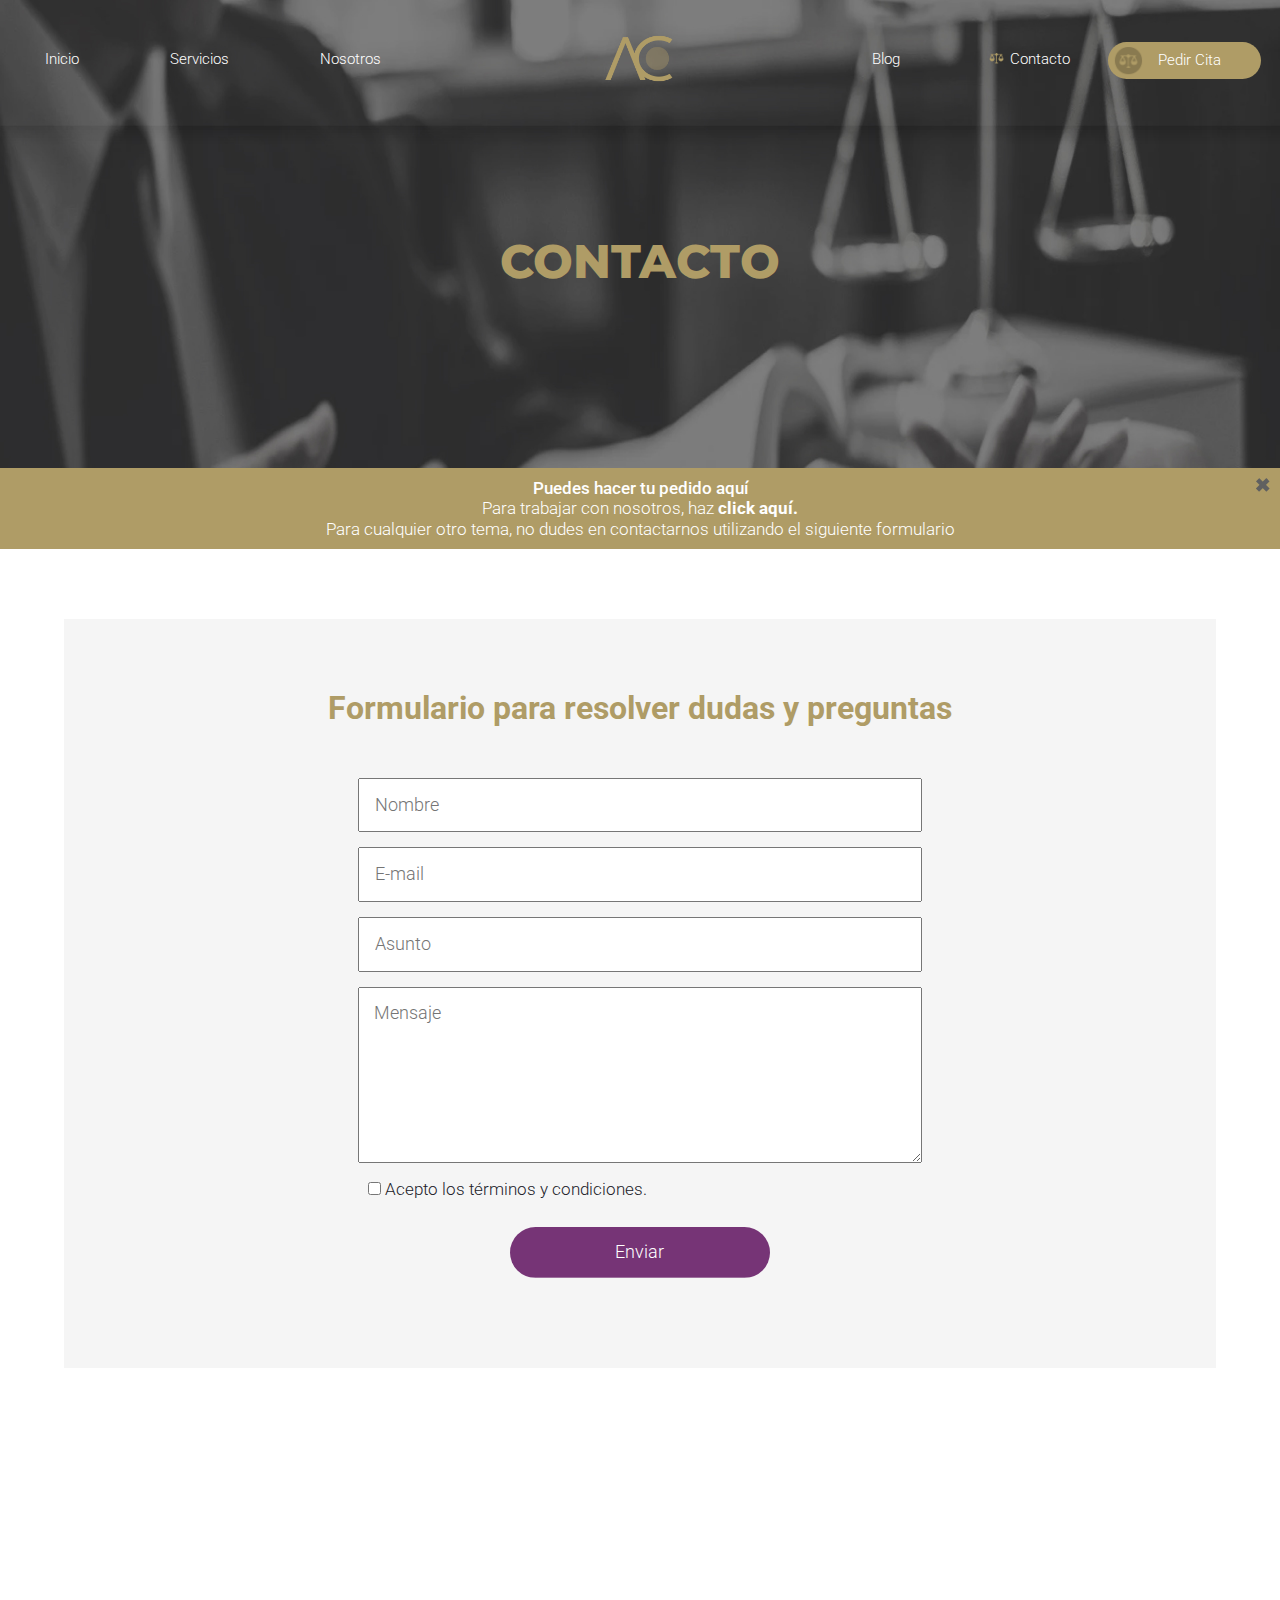
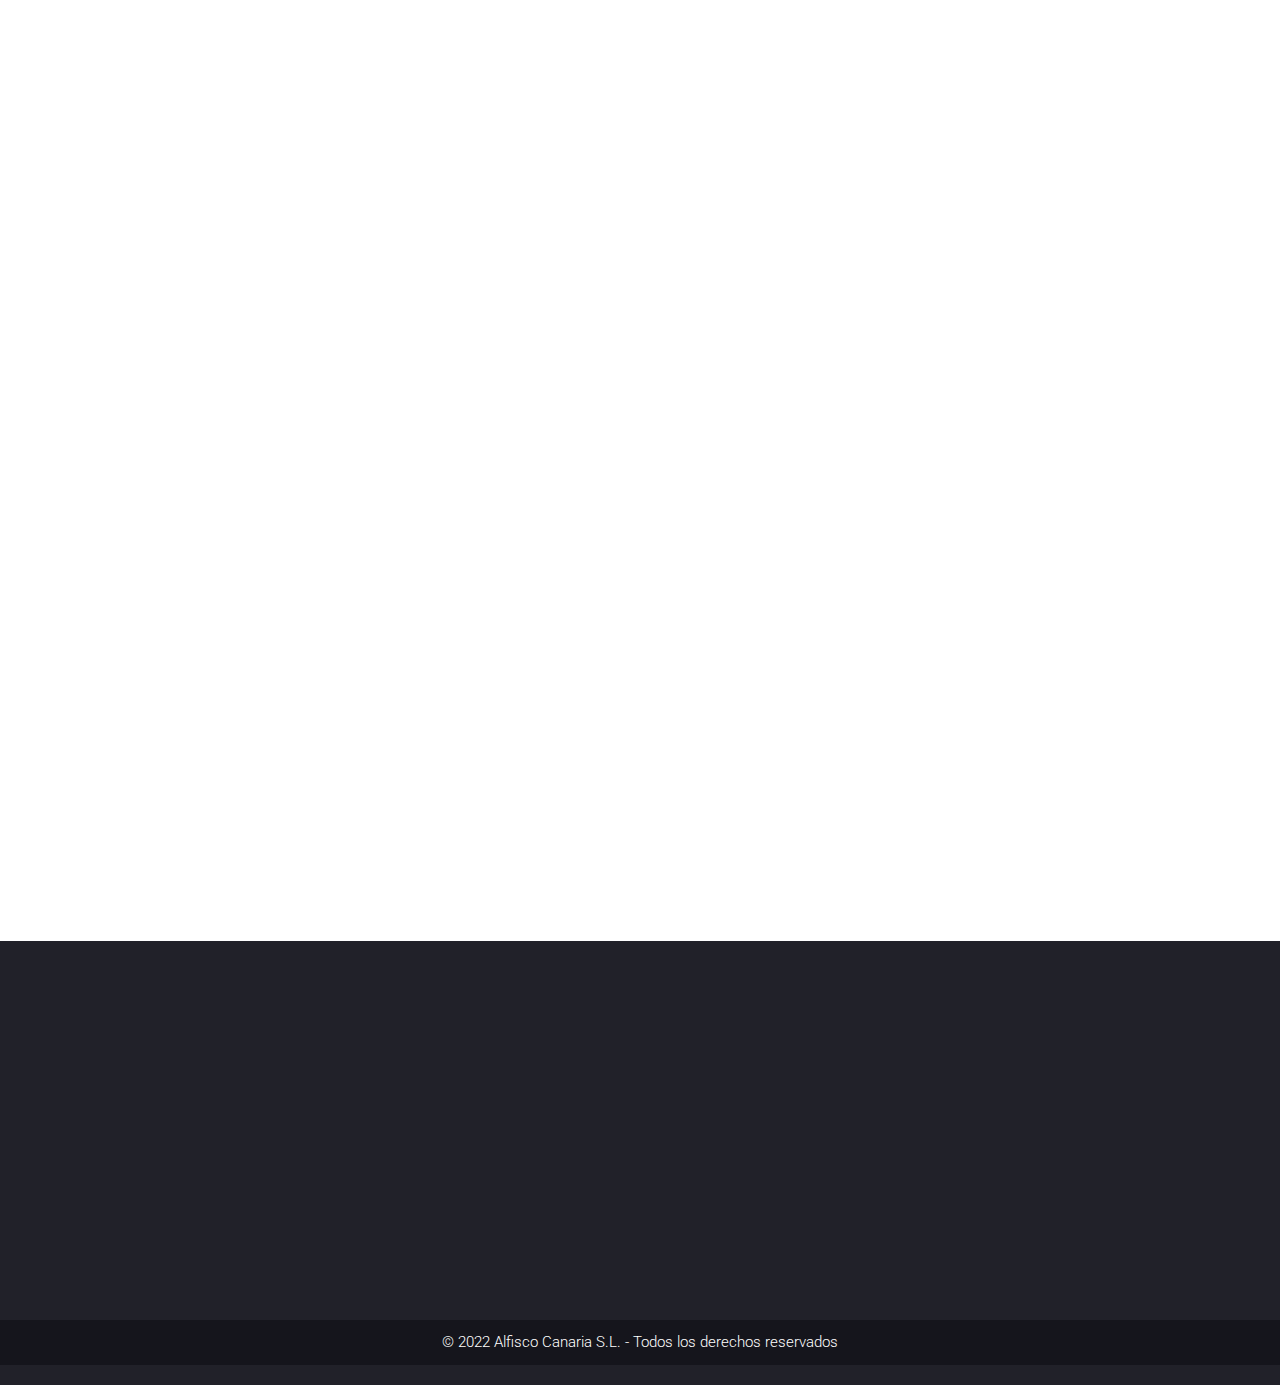
<file: contacto.html>
<!DOCTYPE html>
<html lang="en">
<head>
    <meta charset="UTF-8">
    <meta http-equiv="X-UA-Compatible" content="IE=edge">
    <meta name="viewport" content="width=device-width, initial-scale=1.0">
    <title>Contacto</title>
    <link rel="stylesheet" href="assets/css/normalize.css">
    <link rel="stylesheet" href="assets/css/style.css">
    <link rel="stylesheet" href="assets/css/pages/contact.css">
</head>
<body>
    <header class="hero">
        <nav class="nav desktop">
            <ul class="nav-left">
                <li><a href="index.html">Inicio</a></li>
                <li><a href="servicios.html">Servicios</a></li>
                <li><a href="nosotros.html">Nosotros</a></li>
            </ul>
            <div class="logo">
                <a href="index.html"><img src="assets/images/logo_1.png" alt=""></a>
            </div>
            <ul class="nav-right">
                <li><a href="blog.html">Blog</a></li>
                <li><a class="active_nav" href="contacto.html">Contacto</a></li>
                <li><a class="nav__btn" >
                        <div class="nav__btn_icon"></div>
                        <span>Pedir Cita</span>
                    </a>
                </li>
            </ul>
        </nav>

        <div class="menu mobile">
            <h4 class="mobile" style="text-align: center; margin-bottom: 4rem;">Menu</h4>
            <p><a href="index.html">Inicio</a></p>
            <p><a href="servicios.html">Servicios</a></p>
            <p><a href="nosotros.html">Nosotros</a></p>
            <p><a href="blog.html">Blog</a></p>
            <p><a href="contacto.html">Contacto</a></p>
            <div class="footer__menu_mobile">
                <a href="index.html"><img src="assets/images/logo_1.png" alt=""></a>
                <div class="footer__icons">
                    <ul class="icons">
                        <li>
                            <a ><img class="icon" src="assets/images/icons/r_5.png" alt=""></a>
                        </li>
                        <li>
                            <a ><img class="icon" src="assets/images/icons/r_6.png" alt=""></a>
                        </li>
                        <li>
                            <a ><img class="icon" src="assets/images/icons/r_7.png" alt=""></a>
                        </li>
                        <li>
                            <a ><img class="icon" src="assets/images/icons/r_8.png" alt=""></a>
                        </li>
                    </ul>
                </div>
            </div>
        </div>
        <div class="menu__toggler mobile"><span></span></div>
        <div class="nav__mobil mobile">
            <a id="nav__logo_mobile" href="index.html">
                <img src="assets/images/logo_1.png" alt="AC">
            </a>
            <a class="nav__btn" >
                <div class="nav__btn_icon"></div>
                <span>Pedir Cita</span>
            </a>
        </div> 

        <div class="hero__content">
            <h1>Contacto</h1>
        </div>
    </header>

    <section id="contact_border">
        <p class="wow">
            Puedes hacer tu pedido aquí
            <span>Para trabajar con nosotros, haz <a >click aquí.</a></span>
            <span>Para cualquier otro tema, no dudes en contactarnos utilizando el siguiente formulario</span>
        </p>
        <img class="wow" id="border__close" src="assets/images/icons/close.png" alt="">
    </section>

    <main class="main container container_mobile">
        <div class="main__content">
            <h3 class="wow">Formulario para resolver dudas y preguntas</h3>
            <div class="main__form wow">
                <input type="text" placeholder="Nombre" required>
                <input type="email" placeholder="E-mail" required>
                <input type="text" placeholder="Asunto" required>
                <textarea rows="7" type="text" placeholder="Mensaje" required></textarea>
                <label>
                    <input type="checkbox" required>
                    <span>Acepto los términos y condiciones.</span>
                </label>
                <input type="submit" class="btn btn-cont" value="Enviar">
            </div>
        </div>
    </main>

    <section class="locate">
        <div class="locate__map wow">
            <img src="assets/images/m_1.png" alt="">
        </div>
        <div class="locate__address wow">
            <p>Lorem ipsum dolor sit amet consectetur adipisicing elit. Fugit architecto sed praesentium, quidem quis obcaecati culpa, ea minima sequi sunt debitis recusandae dolorum provident nesciunt perspiciatis nobis aut! Facilis, magni!</p>
        </div>
    </section>

    <section class="gallery">
        <div class="gallery__card text wow animate__animated animate__fadeInLeft">
            <span>Prevencionistas de <br> Problemas</span>
        </div>
        <div class="gallery__card wow animate__animated animate__fadeInLeft">
            <img src="assets/images/e_1.png" alt="">
        </div>
        <div class="gallery__card text wow animate__animated animate__fadeInRight">
            <span>Visión Global</span>
        </div>
        <div class="gallery__card wow animate__animated animate__fadeInRight">
            <img src="assets/images/e_2.png" alt="">
        </div>
        <div class="gallery__card wow animate__animated animate__fadeInLeft">
            <img src="assets/images/e_3.png" alt="">
        </div>
        <div class="gallery__card wow animate__animated animate__fadeInRight">
            <img src="assets/images/e_4.png" alt="">
        </div>
        <div class="gallery__card text wow animate__animated animate__fadeInRight">
            <span>Titulados y profesionales</span>
        </div>
    </section>

    <footer class="footer">
        <div class="desktop">
            <div class="footer__content wow">
                <div class="footer__links">
                    <div class="footer__work">
                        <h4>Trabaja con nosotros</h4>
                        <ul>
                            <li><a href="te-unes-a-nuestro-equipo.html">¿Te unes al equipo?</a></li>
                            <li><a href="contacto.html">Contácto</a></li>
                        </ul>
                    </div>
                    <div class="footer__legal">
                        <h4>Legal</h4>
                        <ul>
                            <li><a href="terminos-y-condiciones.html">Términos y condiciones</a></li>
                            <li><a >Política de privacidad</a></li>
                            <li><a href="politica-de-cookies.html">Política de cookies</a></li>
                        </ul>
                    </div>
                    <div class="footer__social">
                        <h4>Síguenos</h4>
                        <ul class="icons">
                            <li>
                                <a target="_blank"><img class="icon"
                                        src="assets/images/icons/r_5.png" alt=""></a>
                            </li>
                            <li>
                                <a target="_blank"><img class="icon"
                                        src="assets/images/icons/r_6.png" alt=""></a>
                            </li>
                            <li>
                                <a target="_blank"><img class="icon"
                                        src="assets/images/icons/r_7.png" alt=""></a>
                            </li>
                            <li>
                                <a target="_blank"><img class="icon"
                                        src="assets/images/icons/r_8.png" alt=""></a>
                            </li>
                        </ul>
                    </div>
                </div>
                <img src="assets/images/logo_3.png" alt="">
            </div>
        </div>

        <div class="footer__content wow mobile container">
            <div class="footer__work">
                <div id="1" class="footer__title_top">
                    <h4>Servicios destacados</h4>
                    <img class="footer__icon" id="img1" src="assets/images/icons/plus.png" alt="">
                </div>
                <nav class="footer__nav">
                    <ul>
                        <li><a >Producto 1</a></li>
                        <li><a >Producto 2</a></li>
                        <li><a >Producto 3</a></li>
                        <li><a >Producto 4</a></li>
                    </ul>
                </nav>
            </div>
            <div class="footer__sections">
                <div id="2" class="footer__title_top">
                    <h4>Otras secciones</h4>
                    <img class="footer__icon" id="img2" src="assets/images/icons/plus.png" alt="">
                </div>
                <nav class="footer__nav">
                    <ul>
                        <li><a >Sección 1</a></li>
                        <li><a >Sección 2</a></li>
                        <li><a >Seccióon 3</a></li>
                    </ul>
                </nav>
            </div>
            <div class="footer__legal">
                <div id="3" class="footer__title_top">
                    <h4>Legal</h4>
                    <img class="footer__icon" id="img3" src="assets/images/icons/plus.png" alt="">
                </div>
                <nav class="footer__nav">
                    <ul>
                        <li><a href="terminos-y-condiciones.html">Términos y condiciones</a></li>
                        <li><a >Política de privacidad</a></li>
                        <li><a href="politica-de-cookies.html">Política de cookies</a></li>
                    </ul>
                </nav>
            </div>
            <div class="footer__logo_text">
                <img src="assets/images/logo_1.png" alt="">
                <p>Lorem ipsum dolor sit amet, co eros et accumsan et iusto odio dignissim qui blandit praesent luptatum
                    zzril delenit augue duis dolore te feugait nulla facilisi.</p>
            </div>
            <div class="footer__follow">
                <div class="footer__icons">
                    <ul class="icons">
                        <li>
                            <a target="_blank" ><img class="icon"
                                    src="assets/images/icons/r_5.png" alt=""></a>
                        </li>
                        <li>
                            <a target="_blank"><img class="icon"
                                    src="assets/images/icons/r_6.png" alt=""></a>
                        </li>
                        <li>
                            <a target="_blank" ><img class="icon"
                                    src="assets/images/icons/r_7.png" alt=""></a>
                        </li>
                        <li>
                            <a target="_blank"><img class="icon"
                                    src="assets/images/icons/r_8.png" alt=""></a>
                        </li>
                    </ul>
                </div>
            </div>
        </div>
        <div class="footer__copyright">
            © 2022 Alfisco Canaria S.L. - Todos los derechos reservados
        </div>
    </footer>

    <script src="assets/libs/wow.min.js"></script>

    <script src="assets/js/main.js"></script>
    <script>
        document.getElementById("border__close").onclick = function(){
            document.getElementById('contact_border').style.display = 'none';
        }
    </script>
</body>
</html>
</file>
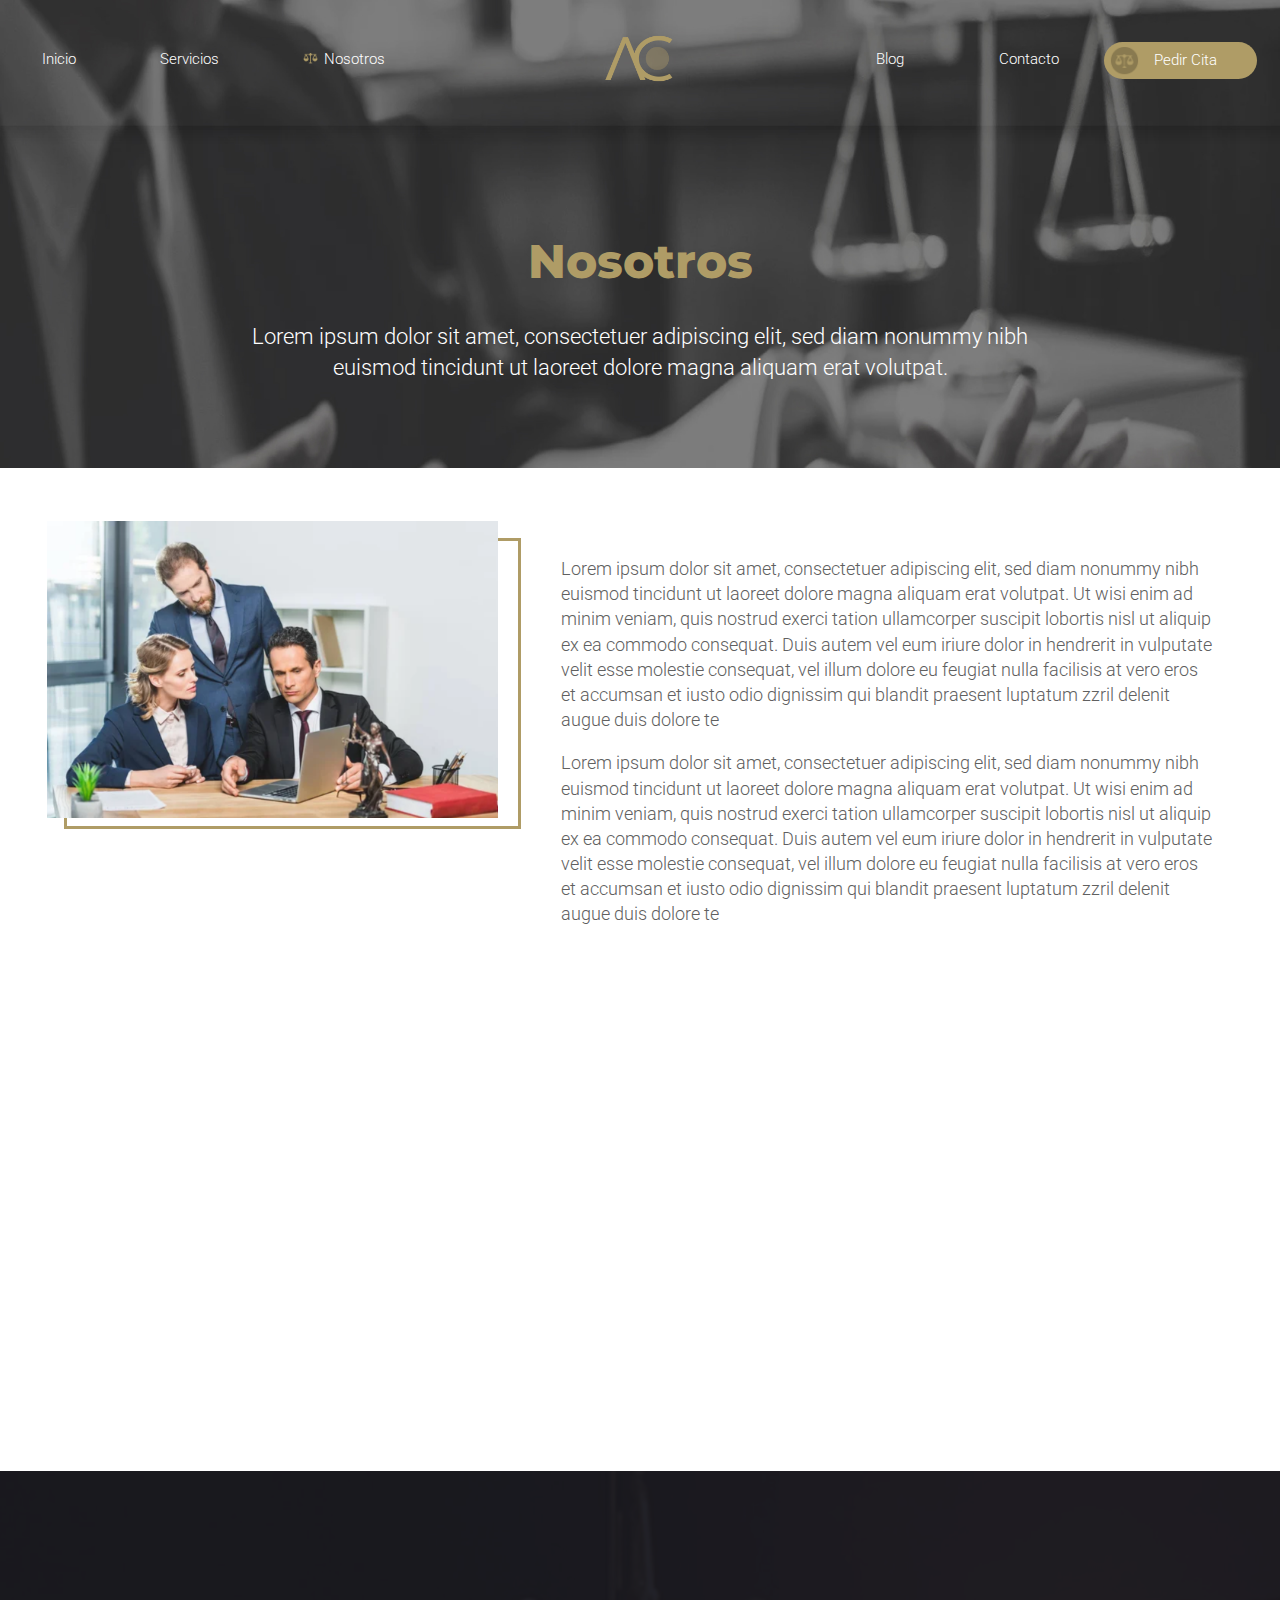
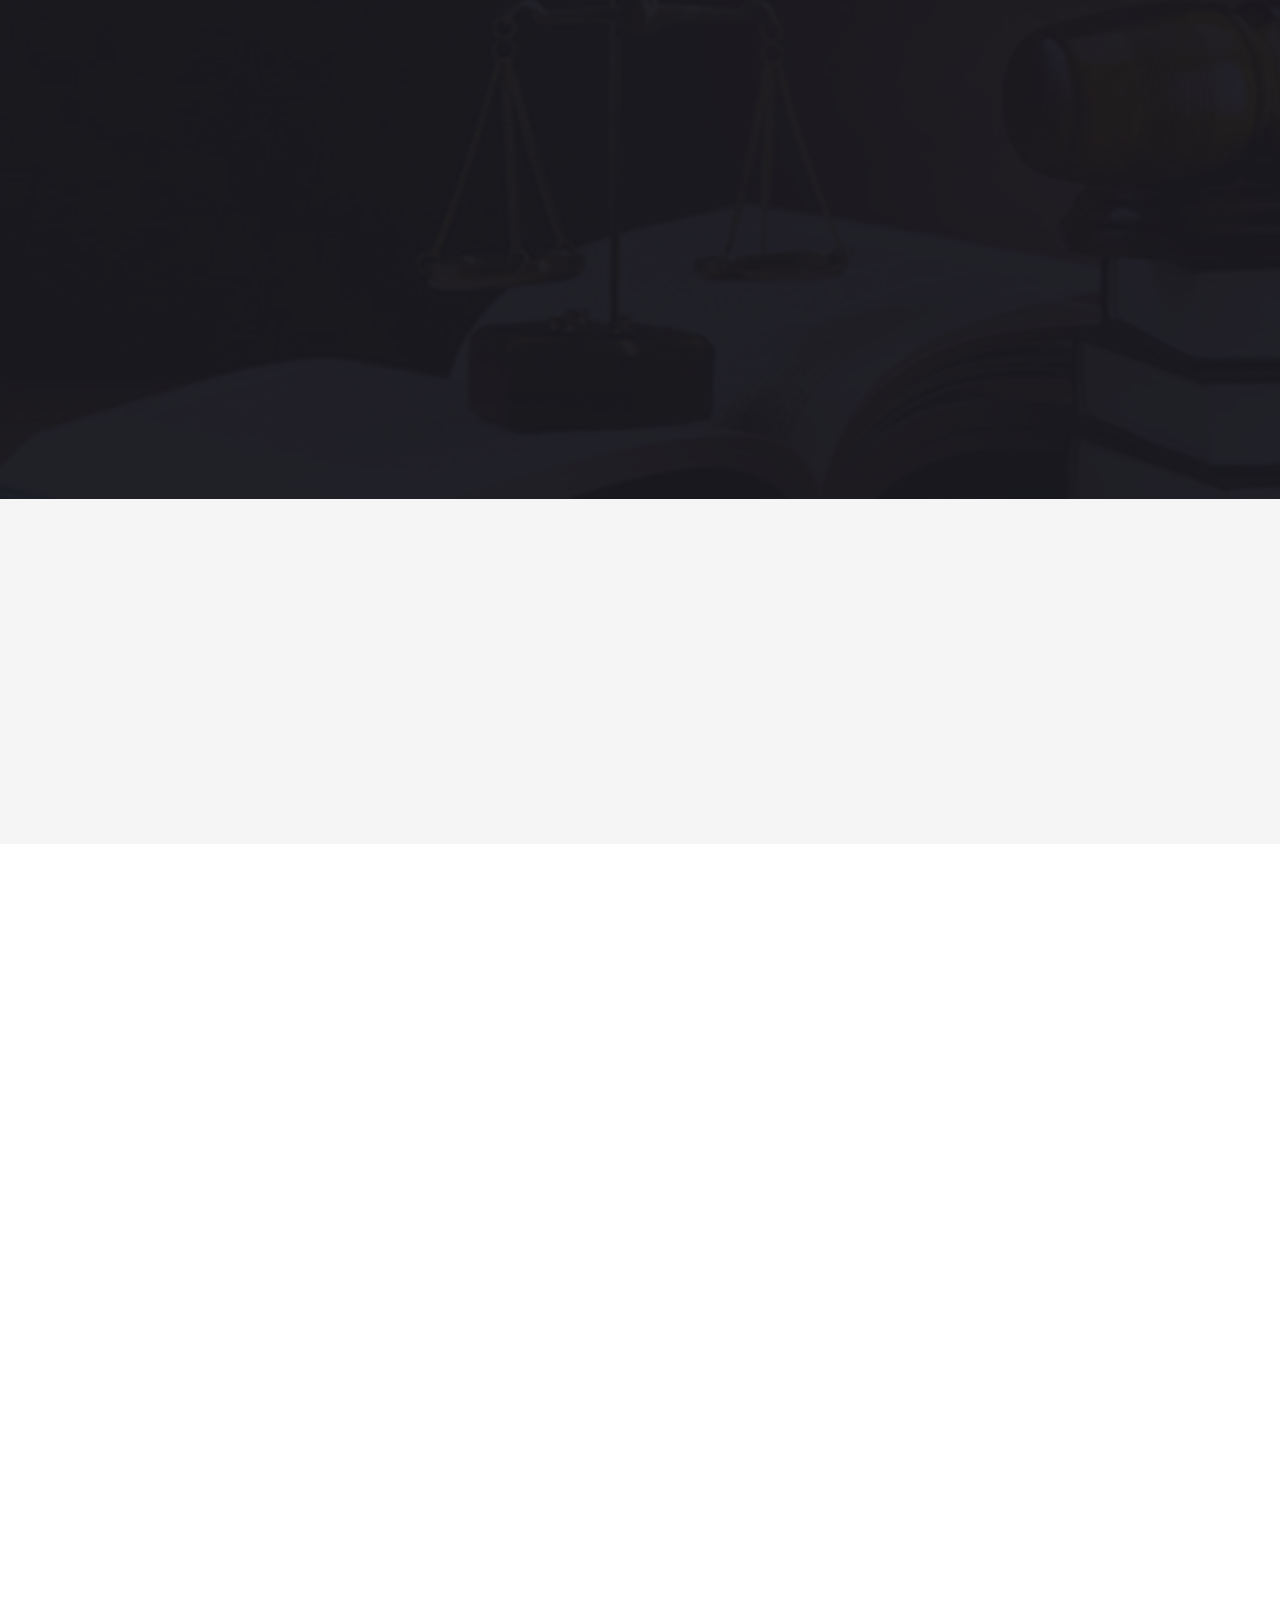
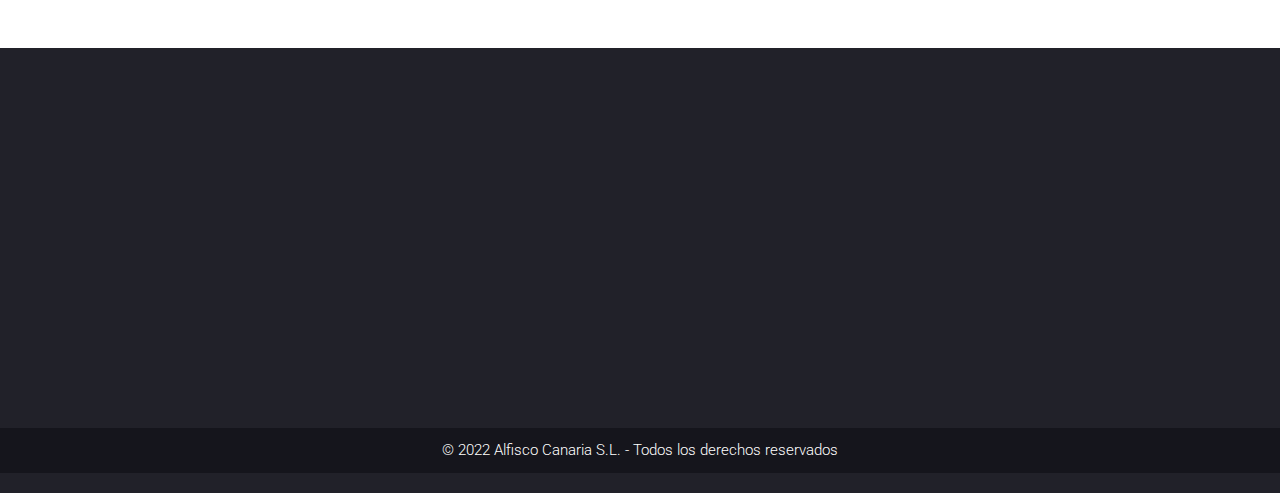
<file: nosotros.html>
<!DOCTYPE html>
<html lang="en">

<head>
    <meta charset="UTF-8">
    <meta http-equiv="X-UA-Compatible" content="IE=edge">
    <meta name="viewport" content="width=device-width, initial-scale=1.0">
    <title>Nosotros</title>
    <link rel="stylesheet" href="assets/css/normalize.css">
    <link rel="stylesheet" href="assets/css/style.css">
    <link rel="stylesheet" href="assets/css/pages/about.css">
    <link rel="stylesheet" href="assets/libs/swiper/swiper-bundle.min.css">
</head>

<body>
    <header class="hero">
        <nav class="nav desktop">
            <ul class="nav-left">
                <li><a href="index.html">Inicio</a></li>
                <li><a href="servicios.html">Servicios</a></li>
                <li><a class="active_nav" href="nosotros.html">Nosotros</a></li>
            </ul>
            <div class="logo">
                <a href="index.html"><img src="assets/images/logo_1.png" alt=""></a>
            </div>
            <ul class="nav-right">
                <li><a href="blog.html">Blog</a></li>
                <li><a href="contacto.html">Contacto</a></li>
                <li><a class="nav__btn">
                        <div class="nav__btn_icon"></div>
                        <span>Pedir Cita</span>
                    </a>
                </li>
            </ul>
        </nav>

        <div class="menu mobile">
            <h4 class="mobile" style="text-align: center; margin-bottom: 4rem;">Menu</h4>
            <p><a href="index.html">Inicio</a></p>
            <p><a href="servicios.html">Servicios</a></p>
            <p><a href="nosotros.html">Nosotros</a></p>
            <p><a href="blog.html">Blog</a></p>
            <p><a href="contacto.html">Contacto</a></p>
            <div class="footer__menu_mobile">
                <a href="index.html"><img src="assets/images/logo_1.png" alt=""></a>
                <div class="footer__icons">
                    <ul class="icons">
                        <li>
                            <a><img class="icon" src="assets/images/icons/r_5.png" alt=""></a>
                        </li>
                        <li>
                            <a><img class="icon" src="assets/images/icons/r_6.png" alt=""></a>
                        </li>
                        <li>
                            <a><img class="icon" src="assets/images/icons/r_7.png" alt=""></a>
                        </li>
                        <li>
                            <a><img class="icon" src="assets/images/icons/r_8.png" alt=""></a>
                        </li>
                    </ul>
                </div>
            </div>
        </div>
        <div class="menu__toggler mobile"><span></span></div>
        <div class="nav__mobil mobile">
            <a id="nav__logo_mobile" href="index.html">
                <img src="assets/images/logo_1.png" alt="AC">
            </a>
            <a class="nav__btn">
                <div class="nav__btn_icon"></div>
                <span>Pedir Cita</span>
            </a>
        </div>

        <div class="hero__content">
            <h1>Nosotros</h1>
            <p>Lorem ipsum dolor sit amet, consectetuer adipiscing elit, sed diam nonummy nibh euismod tincidunt ut
                laoreet dolore magna aliquam erat volutpat.</p>
        </div>
    </header>

    <main class="main">
        <div class="main__block">
            <div class="main__block_img wow animate__animated animate__fadeInLeft">
                <img src="assets/images/t_1.png" alt="">
            </div>
            <div class="main__block_text animate__animated animate__fadeInRight">
                <p>Lorem ipsum dolor sit amet, consectetuer adipiscing elit, sed diam nonummy nibh euismod tincidunt ut
                    laoreet dolore magna aliquam erat volutpat. Ut wisi enim ad minim veniam, quis nostrud exerci tation
                    ullamcorper suscipit lobortis nisl ut aliquip ex ea commodo consequat. Duis autem vel eum iriure
                    dolor in hendrerit in vulputate velit esse molestie consequat, vel illum dolore eu feugiat nulla
                    facilisis at vero eros et accumsan et iusto odio dignissim qui blandit praesent luptatum zzril
                    delenit augue duis dolore te</p>
                <p>Lorem ipsum dolor sit amet, consectetuer adipiscing elit, sed diam nonummy nibh euismod tincidunt ut
                    laoreet dolore magna aliquam erat volutpat. Ut wisi enim ad minim veniam, quis nostrud exerci tation
                    ullamcorper suscipit lobortis nisl ut aliquip ex ea commodo consequat. Duis autem vel eum iriure
                    dolor in hendrerit in vulputate velit esse molestie consequat, vel illum dolore eu feugiat nulla
                    facilisis at vero eros et accumsan et iusto odio dignissim qui blandit praesent luptatum zzril
                    delenit augue duis dolore te</p>
            </div>
        </div>
        <div class="main__block">
            <div class="main__block_text wow animate__animated animate__fadeInLeft">
                <p>Lorem ipsum dolor sit amet, consectetuer adipiscing elit, sed diam nonummy nibh euismod tincidunt ut
                    laoreet dolore magna aliquam erat volutpat. Ut wisi enim ad minim veniam, quis nostrud exerci tation
                    ullamcorper suscipit lobortis nisl ut aliquip ex ea commodo consequat. Duis autem vel eum iriure
                    dolor in hendrerit in vulputate velit esse molestie consequat, vel illum dolore eu feugiat nulla
                    facilisis at vero eros et accumsan et iusto odio dignissim qui blandit praesent luptatum zzril
                    delenit augue duis dolore te</p>
                <p>Lorem ipsum dolor sit amet, consectetuer adipiscing elit, sed diam nonummy nibh euismod tincidunt ut
                    laoreet dolore magna aliquam erat volutpat. Ut wisi enim ad minim veniam, quis nostrud exerci tation
                    ullamcorper suscipit lobortis nisl ut aliquip ex ea commodo consequat. Duis autem vel eum iriure
                    dolor in hendrerit in vulputate velit esse molestie consequat, vel illum dolore eu feugiat nulla
                    facilisis at vero eros et accumsan et iusto odio dignissim qui blandit praesent luptatum zzril
                    delenit augue duis dolore te</p>
            </div>
            <div class="main__block_img wow animate__animated animate__fadeInRight">
                <img src="assets/images/t_2.png" alt="">
            </div>
        </div>
    </main>

    <section class="team">
        <div class="team__content">
            <div class="team__text wow">
                <div class="team__text_title">
                    <span>Nuestro <span>Equipo</span></span>
                </div>
                <p>Lorem ipsum dolor sit amet, consectetuer adipiscing elit, sed diam nonummy nibh euismod tincidunt ut
                    laoreet dolore magna aliquam erat volutpat. Ut wisi enim ad minim veniam, quis nostrud exerci tation
                    ullamcorper suscipit loborti.</p>
                <div class="team__text_border"></div>
            </div>
            <div class="team__slider wow">
                <div class="swiper mySwiper">
                    <div class="swiper-button-prev swiper-navBtn"></div>
                    <div class="swiper-wrapper">
                        <div class="swiper-slide">
                            <div class="team__slide">
                                <div class="team__img">
                                    <img src="assets/images/p_1.png" alt="">
                                </div>
                                <div class="team__info">
                                    <div class="team__member">
                                        <p>Miembro <span>Cargo</span></p>
                                    </div>
                                    <p>1Lorem ipsum dolor sit amet, consectetuer adipiscing elit, sed diam nonummy .</p>
                                </div>
                            </div>
                        </div>
                        <div class="swiper-slide">
                            <div class="team__slide">
                                <div class="team__img">
                                    <img src="assets/images/p_2.jpg" alt="">
                                </div>
                                <div class="team__info">
                                    <div class="team__member">
                                        <p>Miembro <span>Cargo</span></p>
                                    </div>
                                    <p>2Lorem ipsum dolor sit amet, consectetuer adipiscing elit, sed diam nonummy .</p>
                                </div>
                            </div>
                        </div>
                        <div class="swiper-slide">
                            <div class="team__slide">
                                <div class="team__img">
                                    <img src="assets/images/p_3.png" alt="">
                                </div>
                                <div class="team__info">
                                    <div class="team__member">
                                        <p>Miembro <span>Cargo</span></p>
                                    </div>
                                    <p>3Lorem ipsum dolor sit amet, consectetuer adipiscing elit, sed diam nonummy .</p>
                                </div>
                            </div>
                        </div>
                        <div class="swiper-slide">
                            <div class="team__slide">
                                <div class="team__img">
                                    <img src="assets/images/p_1.png" alt="">
                                </div>
                                <div class="team__info">
                                    <div class="team__member">
                                        <p>Miembro <span>Cargo</span></p>
                                    </div>
                                    <p>4Lorem ipsum dolor sit amet, consectetuer adipiscing elit, sed diam nonummy .</p>
                                </div>
                            </div>
                        </div>
                        <div class="swiper-slide">
                            <div class="team__slide">
                                <div class="team__img">
                                    <img src="assets/images/p_1.png" alt="">
                                </div>
                                <div class="team__info">
                                    <div class="team__member">
                                        <p>Miembro <span>Cargo</span></p>
                                    </div>
                                    <p>5Lorem ipsum dolor sit amet, consectetuer adipiscing elit, sed diam nonummy .</p>
                                </div>
                            </div>
                        </div>
                    </div>
                    <div class="swiper-button-next swiper-navBtn"></div>
                    <div class="swiper-pagination"></div>
                    <div class="swiper-pagination-text">
                        <strong class="current-slide">current-slide</strong> / <strong
                            class="total-slides">Total</strong>
                    </div>
                </div>
            </div>
        </div>
    </section>

    <section class="advice">
        <div class="advice__content container">
            <h2 class="wow animate__animated animate__fadeInRight">¡Te <span>Asesoramos!</span></h2>
            <div class="advice__form">
                <input class="zoom wow animate__animated animate__fadeInLeft" type="text" placeholder="Nombre">
                <input class="zoom wow animate__animated animate__fadeInLeft" type="email" placeholder="E-mail">
                <a class="advice__btn btn btn-cont wow animate__animated animate__fadeInRight">¡Quiero ser el
                    primero!</a>
                <div class="advice__terms wow animate__animated animate__fadeInLeft">
                    <label><input type="checkbox"> <span>Acepto los términos y condiciones.</span></label>
                </div>
            </div>
        </div>
    </section>

    <section class="gallery">
        <div class="gallery__card text wow animate__animated animate__fadeInLeft">
            <span>Prevencionistas de <br> Problemas</span>
        </div>
        <div class="gallery__card wow animate__animated animate__fadeInLeft">
            <img src="assets/images/e_1.png" alt="">
        </div>
        <div class="gallery__card text wow animate__animated animate__fadeInRight">
            <span>Visión Global</span>
        </div>
        <div class="gallery__card wow animate__animated animate__fadeInRight">
            <img src="assets/images/e_2.png" alt="">
        </div>
        <div class="gallery__card wow animate__animated animate__fadeInLeft">
            <img src="assets/images/e_3.png" alt="">
        </div>
        <div class="gallery__card wow animate__animated animate__fadeInRight">
            <img src="assets/images/e_4.png" alt="">
        </div>
        <div class="gallery__card text wow animate__animated animate__fadeInRight">
            <span>Titulados y profesionales</span>
        </div>
    </section>

    <footer class="footer">
        <div class="desktop">
            <div class="footer__content wow">
                <div class="footer__links">
                    <div class="footer__work">
                        <h4>Trabaja con nosotros</h4>
                        <ul>
                            <li><a href="te-unes-a-nuestro-equipo.html">¿Te unes al equipo?</a></li>
                            <li><a href="contacto.html">Contácto</a></li>
                        </ul>
                    </div>
                    <div class="footer__legal">
                        <h4>Legal</h4>
                        <ul>
                            <li><a href="terminos-y-condiciones.html">Términos y condiciones</a></li>
                            <li><a>Política de privacidad</a></li>
                            <li><a href="politica-de-cookies.html">Política de cookies</a></li>
                        </ul>
                    </div>
                    <div class="footer__social">
                        <h4>Síguenos</h4>
                        <ul class="icons">
                            <li>
                                <a target="_blank"><img class="icon" src="assets/images/icons/r_5.png" alt=""></a>
                            </li>
                            <li>
                                <a target="_blank"><img class="icon" src="assets/images/icons/r_6.png" alt=""></a>
                            </li>
                            <li>
                                <a target="_blank"><img class="icon" src="assets/images/icons/r_7.png" alt=""></a>
                            </li>
                            <li>
                                <a target="_blank"><img class="icon" src="assets/images/icons/r_8.png" alt=""></a>
                            </li>
                        </ul>
                    </div>
                </div>
                <img src="assets/images/logo_3.png" alt="">
            </div>
        </div>

        <div class="footer__content wow mobile container">
            <div class="footer__work">
                <div id="1" class="footer__title_top">
                    <h4>Servicios destacados</h4>
                    <img class="footer__icon" id="img1" src="assets/images/icons/plus.png" alt="">
                </div>
                <nav class="footer__nav">
                    <ul>
                        <li><a>Producto 1</a></li>
                        <li><a>Producto 2</a></li>
                        <li><a>Producto 3</a></li>
                        <li><a>Producto 4</a></li>
                    </ul>
                </nav>
            </div>
            <div class="footer__sections">
                <div id="2" class="footer__title_top">
                    <h4>Otras secciones</h4>
                    <img class="footer__icon" id="img2" src="assets/images/icons/plus.png" alt="">
                </div>
                <nav class="footer__nav">
                    <ul>
                        <li><a>Sección 1</a></li>
                        <li><a>Sección 2</a></li>
                        <li><a>Seccióon 3</a></li>
                    </ul>
                </nav>
            </div>
            <div class="footer__legal">
                <div id="3" class="footer__title_top">
                    <h4>Legal</h4>
                    <img class="footer__icon" id="img3" src="assets/images/icons/plus.png" alt="">
                </div>
                <nav class="footer__nav">
                    <ul>
                        <li><a href="terminos-y-condiciones.html">Términos y condiciones</a></li>
                        <li><a>Política de privacidad</a></li>
                        <li><a href="politica-de-cookies.html">Política de cookies</a></li>
                    </ul>
                </nav>
            </div>
            <div class="footer__logo_text">
                <img src="assets/images/logo_1.png" alt="">
                <p>Lorem ipsum dolor sit amet, co eros et accumsan et iusto odio dignissim qui blandit praesent luptatum
                    zzril delenit augue duis dolore te feugait nulla facilisi.</p>
            </div>
            <div class="footer__follow">
                <div class="footer__icons">
                    <ul class="icons">
                        <li>
                            <a target="_blank"><img class="icon" src="assets/images/icons/r_5.png" alt=""></a>
                        </li>
                        <li>
                            <a target="_blank"><img class="icon" src="assets/images/icons/r_6.png" alt=""></a>
                        </li>
                        <li>
                            <a target="_blank"><img class="icon" src="assets/images/icons/r_7.png" alt=""></a>
                        </li>
                        <li>
                            <a target="_blank"><img class="icon" src="assets/images/icons/r_8.png" alt=""></a>
                        </li>
                    </ul>
                </div>
            </div>
        </div>
        <div class="footer__copyright">
            © 2022 Alfisco Canaria S.L. - Todos los derechos reservados
        </div>
    </footer>

    <script src="assets/libs/wow.min.js"></script>
    <script src="assets/js/main.js"></script>
    <script src="assets/libs/jquery/jquery.min.js"></script>
    <script src="assets/libs/swiper/swiper-bundle.min.js"></script>
    <script>
        var cont = 0;
        var cantidad = 0;
        var swiper = new Swiper(".mySwiper", {
            slidesPerView: 3,
            spaceBetween: 30,
            navigation: {
                nextEl: ".swiper-button-next",
                prevEl: ".swiper-button-prev",
            },
            pagination: {
                el: ".swiper-pagination",
                clickable: true,
            },
            breakpoints: {
                0: {
                    slidesPerView: 1,
                    spaceBetween: 50,
                    loop: true,
                    initialSlide: 0.5,
                },
                768: {
                    slidesPerView: 2,
                },
                1151: {
                    slidesPerView: 3,
                }
            },
            /* events */
            on: {

                slideChange: function () {
                    filter(this.realIndex);
                    
                    cont++
                    $(window).resize(function () {
                        var $win = $(this);
                        if ($win.width() <= 768) {
                            if (cont === 2 && $(window).width() <= 768) {
                                $(".team__slide").css("margin-left", "4rem");
                                $(".team__info > p").css("width", "80%");
                                if (swiper.activeIndex < swiper.previousIndex) {
                                    swiper.slideTo(1);
                                }
                            }
                        }
                    }).resize();
                    var n1 = '0';
                    var currentSlide = this.realIndex + 1;
                    if (currentSlide > 9) {
                        n1 = '';
                    }
                    document.querySelector('.current-slide').innerHTML = n1 + currentSlide;
                },
                beforeInit: function () {
                    let numOfSlides = this.wrapperEl.querySelectorAll(".mySwiper");
                    document.querySelector('.total-slides').innerHTML = numOfSlides;
                }
            }
        });

        let n = '0';
        var n1 = '';

        if (document.getElementsByClassName("swiper-pagination-bullet").length > 9) {
            n = '';
        }
        document.querySelector('.total-slides').innerHTML = n + document.getElementsByClassName("swiper-pagination-bullet").length;
        document.querySelector('.current-slide').innerHTML = n1 + swiper.realIndex + 1;

        $('.team__slide').addClass("active_filter");
        $('.swiper-slide-active > div').removeClass("active_filter");
        $('.swiper-slide-active > div').addClass("disable_filter");

        $('.team__slide').click(function () {
            filter($('.team__slide').index(this));
        });

        function filter(index){
            var slide = $('.team__slide');
            slide.addClass('active_filter');
            slide.removeClass('disable_filter');
            slide.eq(index).removeClass("active_filter");
            slide.eq(index).addClass("disable_filter");
        }

    </script>
</body>

</html>
</file>
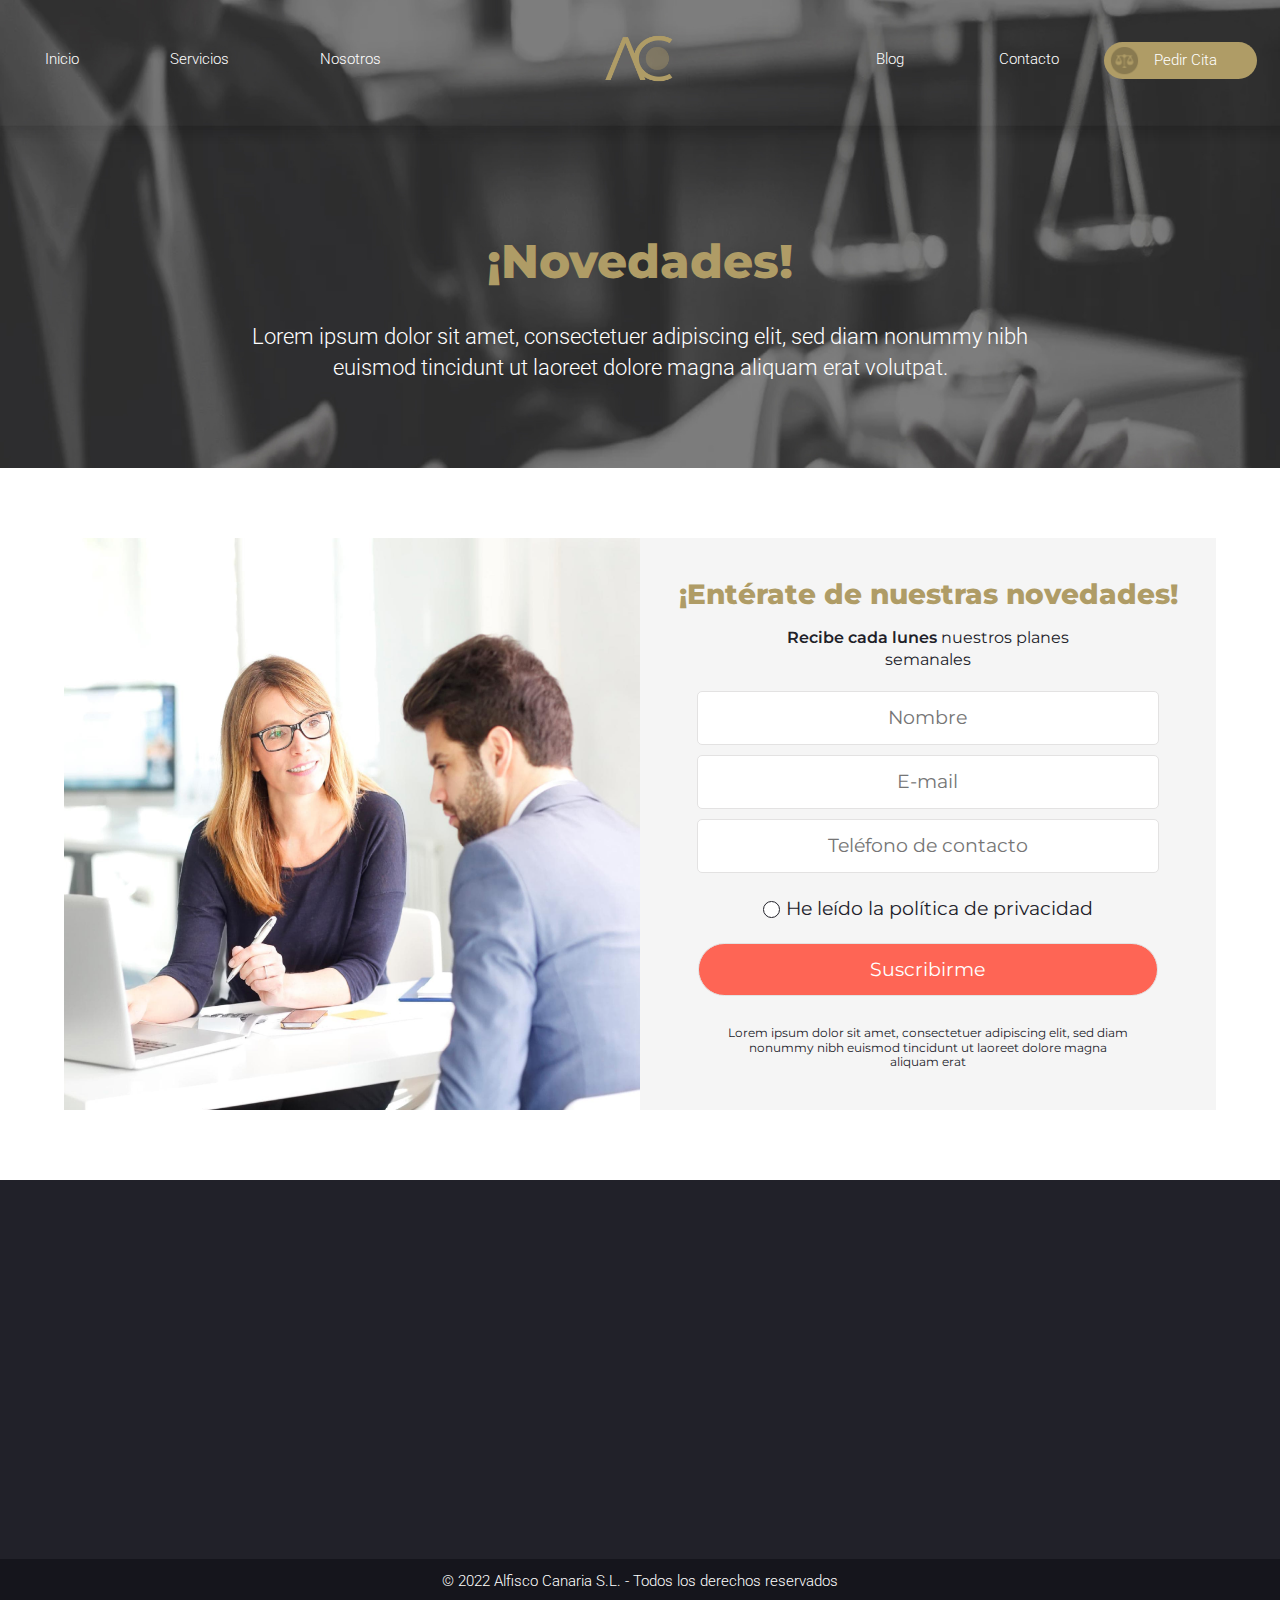
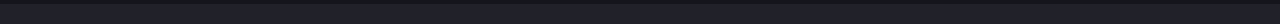
<file: novedades.html>
<!DOCTYPE html>
<html lang="en">
<head>
    <meta charset="UTF-8">
    <meta http-equiv="X-UA-Compatible" content="IE=edge">
    <meta name="viewport" content="width=device-width, initial-scale=1.0">
    <title>Novedades</title>
    <link rel="stylesheet" href="assets/css/normalize.css">
    <link rel="stylesheet" href="assets/css/style.css">
    <link rel="stylesheet" href="assets/css/pages/news.css">
</head>
<body>
    <header class="hero">
        <nav class="nav desktop">
            <ul class="nav-left">
                <li><a href="index.html">Inicio</a></li>
                <li><a href="servicios.html">Servicios</a></li>
                <li><a href="nosotros.html">Nosotros</a></li>
            </ul>
            <div class="logo">
                <a href="index.html"><img src="assets/images/logo_1.png" alt=""></a>
            </div>
            <ul class="nav-right">
                <li><a href="blog.html">Blog</a></li>
                <li><a href="contacto.html">Contacto</a></li>
                <li><a class="nav__btn" >
                        <div class="nav__btn_icon"></div>
                        <span>Pedir Cita</span>
                    </a>
                </li>
            </ul>
        </nav>

        <div class="menu mobile">
            <h4 class="mobile" style="text-align: center; margin-bottom: 4rem;">Menu</h4>
            <p><a href="index.html">Inicio</a></p>
            <p><a href="servicios.html">Servicios</a></p>
            <p><a href="nosotros.html">Nosotros</a></p>
            <p><a href="blog.html">Blog</a></p>
            <p><a href="contacto.html">Contacto</a></p>
            <div class="footer__menu_mobile">
                <a href="index.html"><img src="assets/images/logo_1.png" alt=""></a>
                <div class="footer__icons">
                    <ul class="icons">
                        <li>
                            <a ><img class="icon" src="assets/images/icons/r_5.png" alt=""></a>
                        </li>
                        <li>
                            <a ><img class="icon" src="assets/images/icons/r_6.png" alt=""></a>
                        </li>
                        <li>
                            <a ><img class="icon" src="assets/images/icons/r_7.png" alt=""></a>
                        </li>
                        <li>
                            <a ><img class="icon" src="assets/images/icons/r_8.png" alt=""></a>
                        </li>
                    </ul>
                </div>
            </div>
        </div>
        <div class="menu__toggler mobile"><span></span></div>
        <div class="nav__mobil mobile">
            <a id="nav__logo_mobile" href="index.html">
                <img src="assets/images/logo_1.png" alt="AC">
            </a>
            <a class="nav__btn" >
                <div class="nav__btn_icon"></div>
                <span>Pedir Cita</span>
            </a>
        </div>

        <div class="hero__content">
            <h1>¡Novedades!</h1>
            <p>Lorem ipsum dolor sit amet, consectetuer adipiscing elit, sed diam nonummy nibh euismod tincidunt ut
                laoreet dolore magna aliquam erat volutpat.</p>
        </div>
    </header>

    <main class="main container">
        <img src="assets/images/e_5.png" alt="">
        <div class="main__contact">
            <div class="main__contact_text">
                <h3>¡Entérate de nuestras novedades!</h3>
                <p><span>Recibe cada lunes</span> nuestros planes semanales</p>
            </div>
            <form class="main__form">
                <input type="text" placeholder="Nombre" required>
                <input type="text" placeholder="E-mail" required>
                <input type="number" placeholder="Teléfono de contacto" required>
                <div class="form__checkbox">
                    <label>
                        <input type="checkbox" required>
                        <span>He leído la política de privacidad</span>
                    </label>
                </div>
                    <input type="submit" class="btn btn-cont" value="Suscribirme">
                <p>Lorem ipsum dolor sit amet, consectetuer adipiscing elit, sed diam nonummy nibh euismod tincidunt ut laoreet dolore magna aliquam erat</p>
            </form>
        </div>
    </main>
    
    <footer class="footer">
        <div class="desktop">
            <div class="footer__content wow">
                <div class="footer__links">
                    <div class="footer__work">
                        <h4>Trabaja con nosotros</h4>
                        <ul>
                            <li><a href="te-unes-a-nuestro-equipo.html">¿Te unes al equipo?</a></li>
                            <li><a href="contacto.html">Contácto</a></li>
                        </ul>
                    </div>
                    <div class="footer__legal">
                        <h4>Legal</h4>
                        <ul>
                            <li><a href="terminos-y-condiciones.html">Términos y condiciones</a></li>
                            <li><a >Política de privacidad</a></li>
                            <li><a href="politica-de-cookies.html">Política de cookies</a></li>
                        </ul>
                    </div>
                    <div class="footer__social">
                        <h4>Síguenos</h4>
                        <ul class="icons">
                            <li>
                                <a target="_blank"><img class="icon"
                                        src="assets/images/icons/r_5.png" alt=""></a>
                            </li>
                            <li>
                                <a target="_blank"><img class="icon"
                                        src="assets/images/icons/r_6.png" alt=""></a>
                            </li>
                            <li>
                                <a target="_blank"><img class="icon"
                                        src="assets/images/icons/r_7.png" alt=""></a>
                            </li>
                            <li>
                                <a target="_blank"><img class="icon"
                                        src="assets/images/icons/r_8.png" alt=""></a>
                            </li>
                        </ul>
                    </div>
                </div>
                <img src="assets/images/logo_3.png" alt="">
            </div>
        </div>

        <div class="footer__content wow mobile container">
            <div class="footer__work">
                <div id="1" class="footer__title_top">
                    <h4>Servicios destacados</h4>
                    <img class="footer__icon" id="img1" src="assets/images/icons/plus.png" alt="">
                </div>
                <nav class="footer__nav">
                    <ul>
                        <li><a >Producto 1</a></li>
                        <li><a >Producto 2</a></li>
                        <li><a >Producto 3</a></li>
                        <li><a >Producto 4</a></li>
                    </ul>
                </nav>
            </div>
            <div class="footer__sections">
                <div id="2" class="footer__title_top">
                    <h4>Otras secciones</h4>
                    <img class="footer__icon" id="img2" src="assets/images/icons/plus.png" alt="">
                </div>
                <nav class="footer__nav">
                    <ul>
                        <li><a >Sección 1</a></li>
                        <li><a >Sección 2</a></li>
                        <li><a >Seccióon 3</a></li>
                    </ul>
                </nav>
            </div>
            <div class="footer__legal">
                <div id="3" class="footer__title_top">
                    <h4>Legal</h4>
                    <img class="footer__icon" id="img3" src="assets/images/icons/plus.png" alt="">
                </div>
                <nav class="footer__nav">
                    <ul>
                        <li><a href="terminos-y-condiciones.html">Términos y condiciones</a></li>
                        <li><a >Política de privacidad</a></li>
                        <li><a href="politica-de-cookies.html">Política de cookies</a></li>
                    </ul>
                </nav>
            </div>
            <div class="footer__logo_text">
                <img src="assets/images/logo_1.png" alt="">
                <p>Lorem ipsum dolor sit amet, co eros et accumsan et iusto odio dignissim qui blandit praesent luptatum
                    zzril delenit augue duis dolore te feugait nulla facilisi.</p>
            </div>
            <div class="footer__follow">
                <div class="footer__icons">
                    <ul class="icons">
                        <li>
                            <a target="_blank" ><img class="icon"
                                    src="assets/images/icons/r_5.png" alt=""></a>
                        </li>
                        <li>
                            <a target="_blank"><img class="icon"
                                    src="assets/images/icons/r_6.png" alt=""></a>
                        </li>
                        <li>
                            <a target="_blank" ><img class="icon"
                                    src="assets/images/icons/r_7.png" alt=""></a>
                        </li>
                        <li>
                            <a target="_blank"><img class="icon"
                                    src="assets/images/icons/r_8.png" alt=""></a>
                        </li>
                    </ul>
                </div>
            </div>
        </div>
        <div class="footer__copyright">
            © 2022 Alfisco Canaria S.L. - Todos los derechos reservados
        </div>
    </footer>

    <script src="assets/libs/wow.min.js"></script>
    <script src="assets/js/main.js"></script>
</body>
</html>
</file>
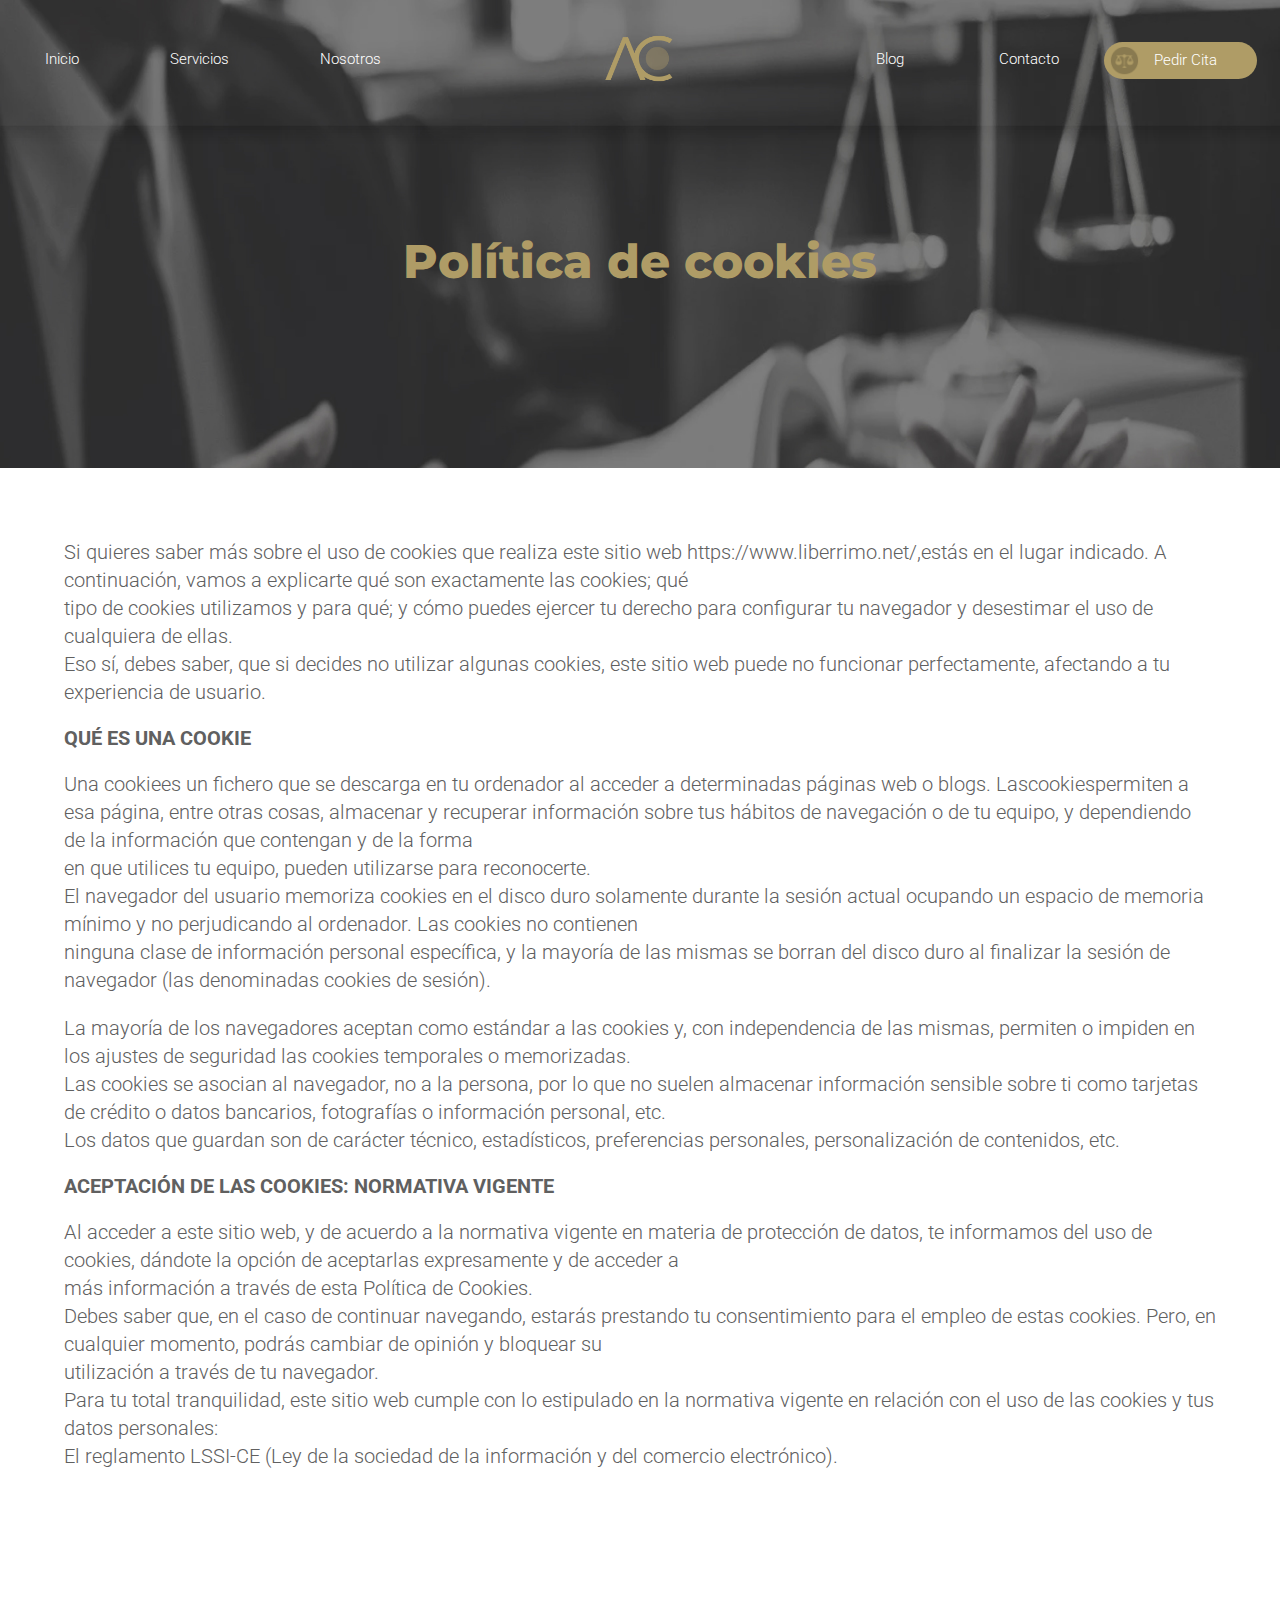
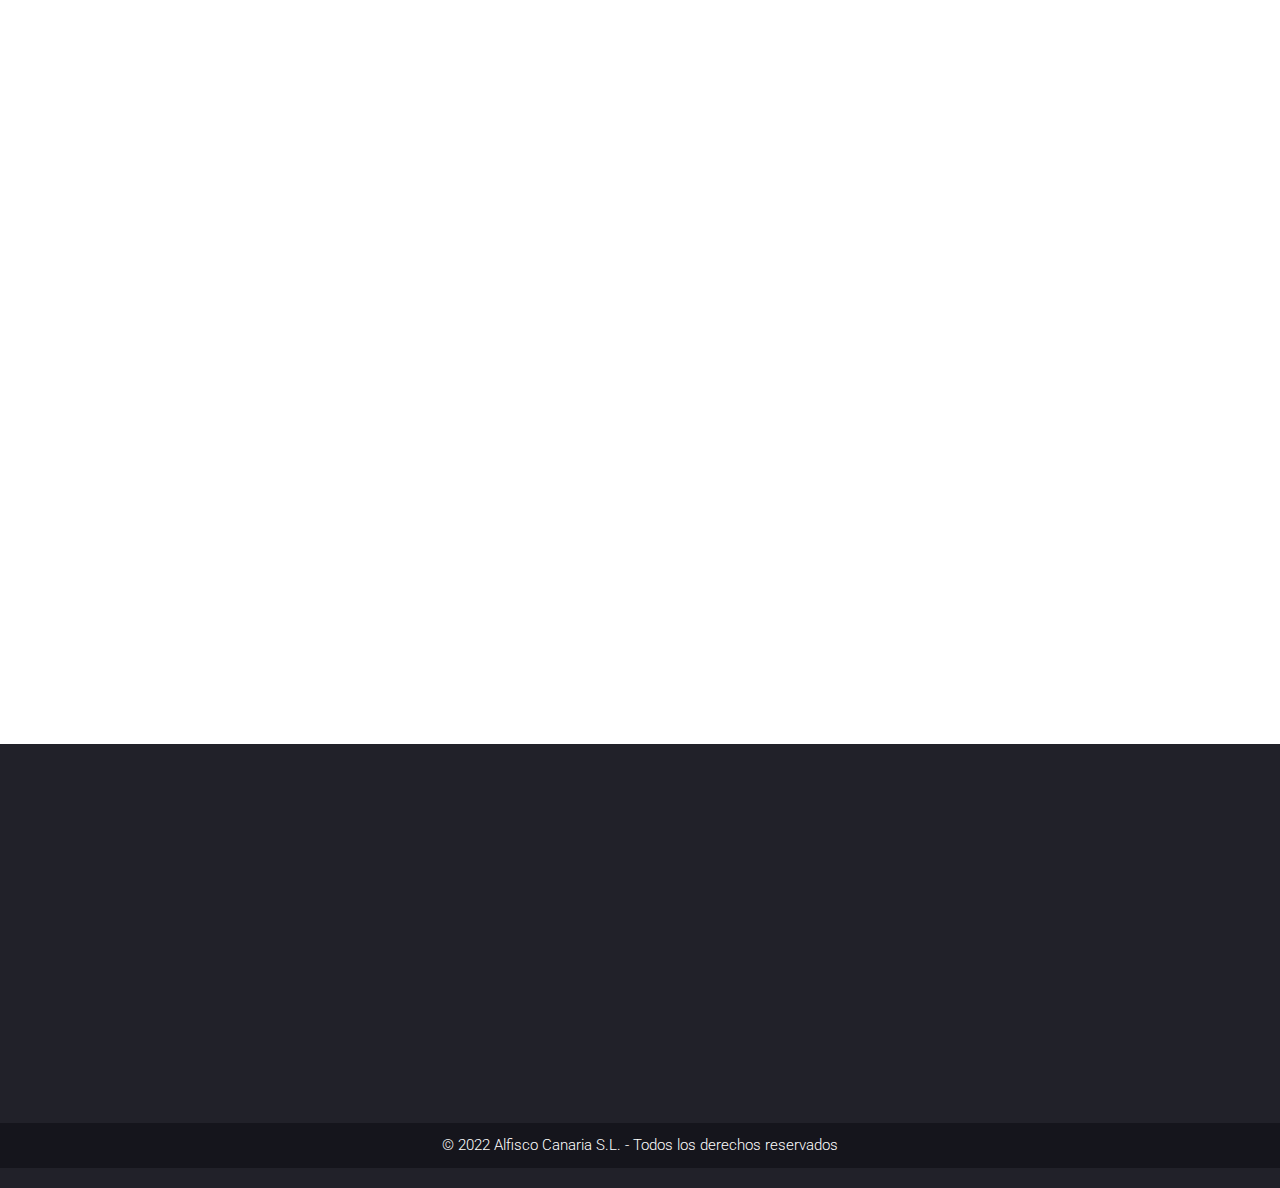
<file: politica-de-cookies.html>
<!DOCTYPE html>
<html lang="en">

<head>
    <meta charset="UTF-8">
    <meta http-equiv="X-UA-Compatible" content="IE=edge">
    <meta name="viewport" content="width=device-width, initial-scale=1.0">
    <title>Política de Cookies</title>
    <link rel="stylesheet" href="assets/css/normalize.css">
    <link rel="stylesheet" href="assets/css/style.css">
    <link rel="stylesheet" href="assets/css/pages/cookies.css">
</head>

<body>
    <header class="hero">
        <nav class="nav desktop">
            <ul class="nav-left">
                <li><a href="index.html">Inicio</a></li>
                <li><a href="servicios.html">Servicios</a></li>
                <li><a href="nosotros.html">Nosotros</a></li>
            </ul>
            <div class="logo">
                <a href="index.html"><img src="assets/images/logo_1.png" alt=""></a>
            </div>
            <ul class="nav-right">
                <li><a href="blog.html">Blog</a></li>
                <li><a href="contacto.html">Contacto</a></li>
                <li><a class="nav__btn" >
                        <div class="nav__btn_icon"></div>
                        <span>Pedir Cita</span>
                    </a>
                </li>
            </ul>
        </nav>

        <div class="menu mobile">
            <h4 class="mobile" style="text-align: center; margin-bottom: 4rem;">Menu</h4>
            <p><a href="index.html">Inicio</a></p>
            <p><a href="servicios.html">Servicios</a></p>
            <p><a href="nosotros.html">Nosotros</a></p>
            <p><a href="blog.html">Blog</a></p>
            <p><a href="contacto.html">Contacto</a></p>
            <div class="footer__menu_mobile">
                <a href="index.html"><img src="assets/images/logo_1.png" alt=""></a>
                <div class="footer__icons">
                    <ul class="icons">
                        <li>
                            <a ><img class="icon" src="assets/images/icons/r_5.png" alt=""></a>
                        </li>
                        <li>
                            <a ><img class="icon" src="assets/images/icons/r_6.png" alt=""></a>
                        </li>
                        <li>
                            <a ><img class="icon" src="assets/images/icons/r_7.png" alt=""></a>
                        </li>
                        <li>
                            <a ><img class="icon" src="assets/images/icons/r_8.png" alt=""></a>
                        </li>
                    </ul>
                </div>
            </div>
        </div>
        <div class="menu__toggler mobile"><span></span></div>
        <div class="nav__mobil mobile">
            <a id="nav__logo_mobile" href="index.html">
                <img src="assets/images/logo_1.png" alt="AC">
            </a>
            <a class="nav__btn" >
                <div class="nav__btn_icon"></div>
                <span>Pedir Cita</span>
            </a>
        </div> 

        <div class="hero__content">
            <h1>Política de cookies</h1>
        </div>
    </header>

    <main class="main container">
        <p>Si quieres saber más sobre el uso de cookies que realiza este sitio web https://www.liberrimo.net/,estás en el
            lugar indicado. A continuación, vamos a explicarte qué son exactamente las cookies; qué <br>
            tipo de cookies utilizamos y para qué; y cómo puedes ejercer tu derecho para configurar tu navegador y
            desestimar el uso de cualquiera de ellas. <br>
            Eso sí, debes saber, que si decides no utilizar algunas cookies, este sitio web puede no funcionar
            perfectamente, afectando a tu experiencia de usuario.</p>

        <h4>Qué es una cookie</h4>
        <p>Una cookiees un fichero que se descarga en tu ordenador al acceder a determinadas páginas web o blogs.
            Lascookiespermiten a esa página, entre otras cosas, almacenar y recuperar información sobre tus hábitos de
            navegación o de tu equipo, y dependiendo de la información que contengan y de la forma <br>
            en que utilices tu equipo, pueden utilizarse para reconocerte. <br>
            El navegador del usuario memoriza cookies en el disco duro solamente durante la sesión actual ocupando un
            espacio de memoria mínimo y no perjudicando al ordenador. Las cookies no contienen <br>
            ninguna clase de información personal específica, y la mayoría de las mismas se borran del disco duro al
            finalizar la sesión de navegador (las denominadas cookies de sesión).</p>
        <p>La mayoría de los navegadores aceptan como estándar a las cookies y, con independencia de las mismas,
            permiten o impiden en los ajustes de seguridad las cookies temporales o memorizadas. <br>
            Las cookies se asocian al navegador, no a la persona, por lo que no suelen almacenar información sensible
            sobre ti como tarjetas de crédito o datos bancarios, fotografías o información personal, etc. <br>
            Los datos que guardan son de carácter técnico, estadísticos, preferencias personales, personalización de
            contenidos, etc.</p>

        <h4>Aceptación de las cookies: normativa vigente</h4>
        <p>Al acceder a este sitio web, y de acuerdo a la normativa vigente en materia de protección de datos, te
            informamos del uso de cookies, dándote la opción de aceptarlas expresamente y de acceder a <br>
            más información a través de esta Política de Cookies. <br>
            Debes saber que, en el caso de continuar navegando, estarás prestando tu consentimiento para el empleo de
            estas cookies. Pero, en cualquier momento, podrás cambiar de opinión y bloquear su <br>
            utilización a través de tu navegador. <br>
            Para tu total tranquilidad, este sitio web cumple con lo estipulado en la normativa vigente en relación con
            el uso de las cookies y tus datos personales: <br>
            El reglamento LSSI-CE (Ley de la sociedad de la información y del comercio electrónico).</p>
    </main>

    <section class="gallery">
        <div class="gallery__card text wow animate__animated animate__fadeInLeft">
            <span>Prevencionistas de <br> Problemas</span>
        </div>
        <div class="gallery__card wow animate__animated animate__fadeInLeft">
            <img src="assets/images/e_1.png" alt="">
        </div>
        <div class="gallery__card text wow animate__animated animate__fadeInRight">
            <span>Visión Global</span>
        </div>
        <div class="gallery__card wow animate__animated animate__fadeInRight">
            <img src="assets/images/e_2.png" alt="">
        </div>
        <div class="gallery__card wow animate__animated animate__fadeInLeft">
            <img src="assets/images/e_3.png" alt="">
        </div>
        <div class="gallery__card wow animate__animated animate__fadeInRight">
            <img src="assets/images/e_4.png" alt="">
        </div>
        <div class="gallery__card text wow animate__animated animate__fadeInRight">
            <span>Titulados y profesionales</span>
        </div>
    </section>

    <footer class="footer">
        <div class="desktop">
            <div class="footer__content wow">
                <div class="footer__links">
                    <div class="footer__work">
                        <h4>Trabaja con nosotros</h4>
                        <ul>
                            <li><a href="te-unes-a-nuestro-equipo.html">¿Te unes al equipo?</a></li>
                            <li><a href="contacto.html">Contácto</a></li>
                        </ul>
                    </div>
                    <div class="footer__legal">
                        <h4>Legal</h4>
                        <ul>
                            <li><a href="terminos-y-condiciones.html">Términos y condiciones</a></li>
                            <li><a >Política de privacidad</a></li>
                            <li><a href="politica-de-cookies.html">Política de cookies</a></li>
                        </ul>
                    </div>
                    <div class="footer__social">
                        <h4>Síguenos</h4>
                        <ul class="icons">
                            <li>
                                <a target="_blank"><img class="icon"
                                        src="assets/images/icons/r_5.png" alt=""></a>
                            </li>
                            <li>
                                <a target="_blank"><img class="icon"
                                        src="assets/images/icons/r_6.png" alt=""></a>
                            </li>
                            <li>
                                <a target="_blank"><img class="icon"
                                        src="assets/images/icons/r_7.png" alt=""></a>
                            </li>
                            <li>
                                <a target="_blank"><img class="icon"
                                        src="assets/images/icons/r_8.png" alt=""></a>
                            </li>
                        </ul>
                    </div>
                </div>
                <img src="assets/images/logo_3.png" alt="">
            </div>
        </div>

        <div class="footer__content wow mobile container">
            <div class="footer__work">
                <div id="1" class="footer__title_top">
                    <h4>Servicios destacados</h4>
                    <img class="footer__icon" id="img1" src="assets/images/icons/plus.png" alt="">
                </div>
                <nav class="footer__nav">
                    <ul>
                        <li><a >Producto 1</a></li>
                        <li><a >Producto 2</a></li>
                        <li><a >Producto 3</a></li>
                        <li><a >Producto 4</a></li>
                    </ul>
                </nav>
            </div>
            <div class="footer__sections">
                <div id="2" class="footer__title_top">
                    <h4>Otras secciones</h4>
                    <img class="footer__icon" id="img2" src="assets/images/icons/plus.png" alt="">
                </div>
                <nav class="footer__nav">
                    <ul>
                        <li><a >Sección 1</a></li>
                        <li><a >Sección 2</a></li>
                        <li><a >Seccióon 3</a></li>
                    </ul>
                </nav>
            </div>
            <div class="footer__legal">
                <div id="3" class="footer__title_top">
                    <h4>Legal</h4>
                    <img class="footer__icon" id="img3" src="assets/images/icons/plus.png" alt="">
                </div>
                <nav class="footer__nav">
                    <ul>
                        <li><a href="terminos-y-condiciones.html">Términos y condiciones</a></li>
                        <li><a >Política de privacidad</a></li>
                        <li><a href="politica-de-cookies.html">Política de cookies</a></li>
                    </ul>
                </nav>
            </div>
            <div class="footer__logo_text">
                <img src="assets/images/logo_1.png" alt="">
                <p>Lorem ipsum dolor sit amet, co eros et accumsan et iusto odio dignissim qui blandit praesent luptatum
                    zzril delenit augue duis dolore te feugait nulla facilisi.</p>
            </div>
            <div class="footer__follow">
                <div class="footer__icons">
                    <ul class="icons">
                        <li>
                            <a target="_blank" ><img class="icon"
                                    src="assets/images/icons/r_5.png" alt=""></a>
                        </li>
                        <li>
                            <a target="_blank"><img class="icon"
                                    src="assets/images/icons/r_6.png" alt=""></a>
                        </li>
                        <li>
                            <a target="_blank" ><img class="icon"
                                    src="assets/images/icons/r_7.png" alt=""></a>
                        </li>
                        <li>
                            <a target="_blank"><img class="icon"
                                    src="assets/images/icons/r_8.png" alt=""></a>
                        </li>
                    </ul>
                </div>
            </div>
        </div>
        <div class="footer__copyright">
            © 2022 Alfisco Canaria S.L. - Todos los derechos reservados
        </div>
    </footer>

    <script src="assets/libs/wow.min.js"></script>
    <script src="assets/js/main.js"></script>
</body>

</html>
</file>
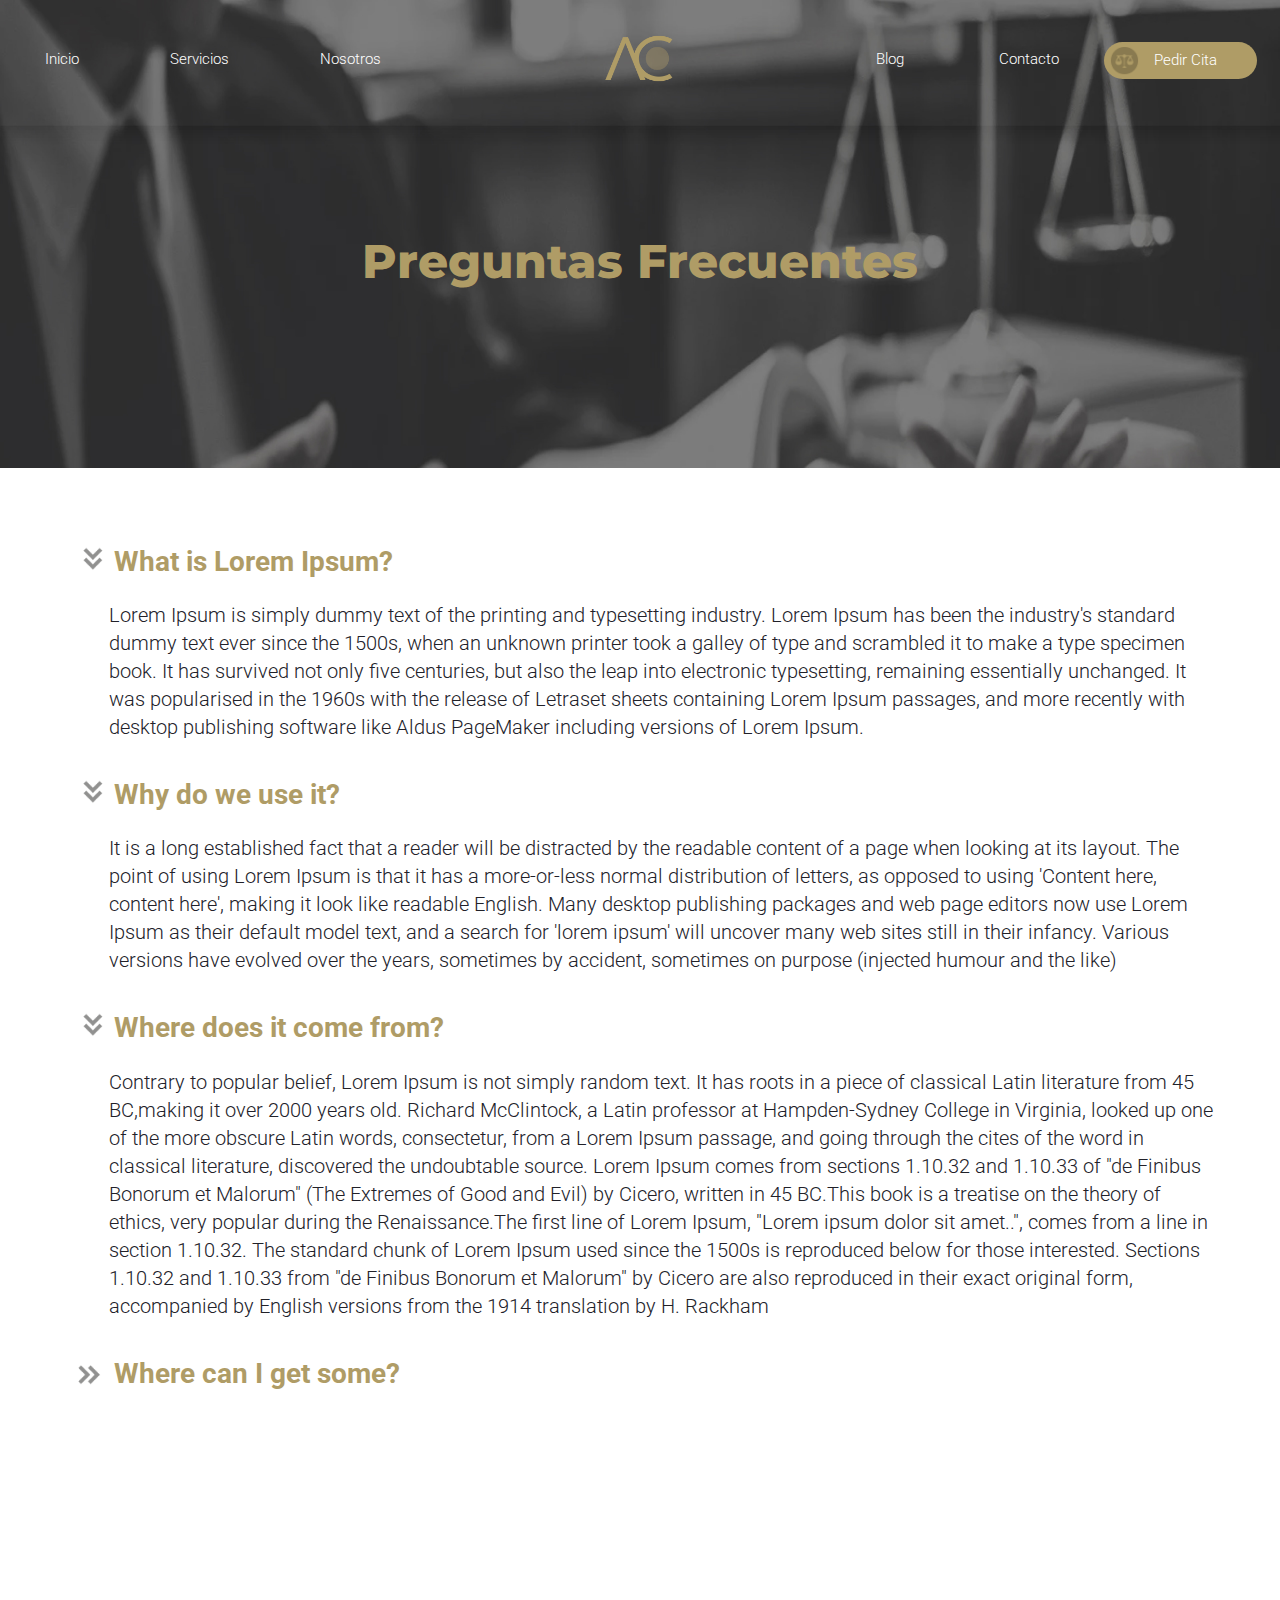
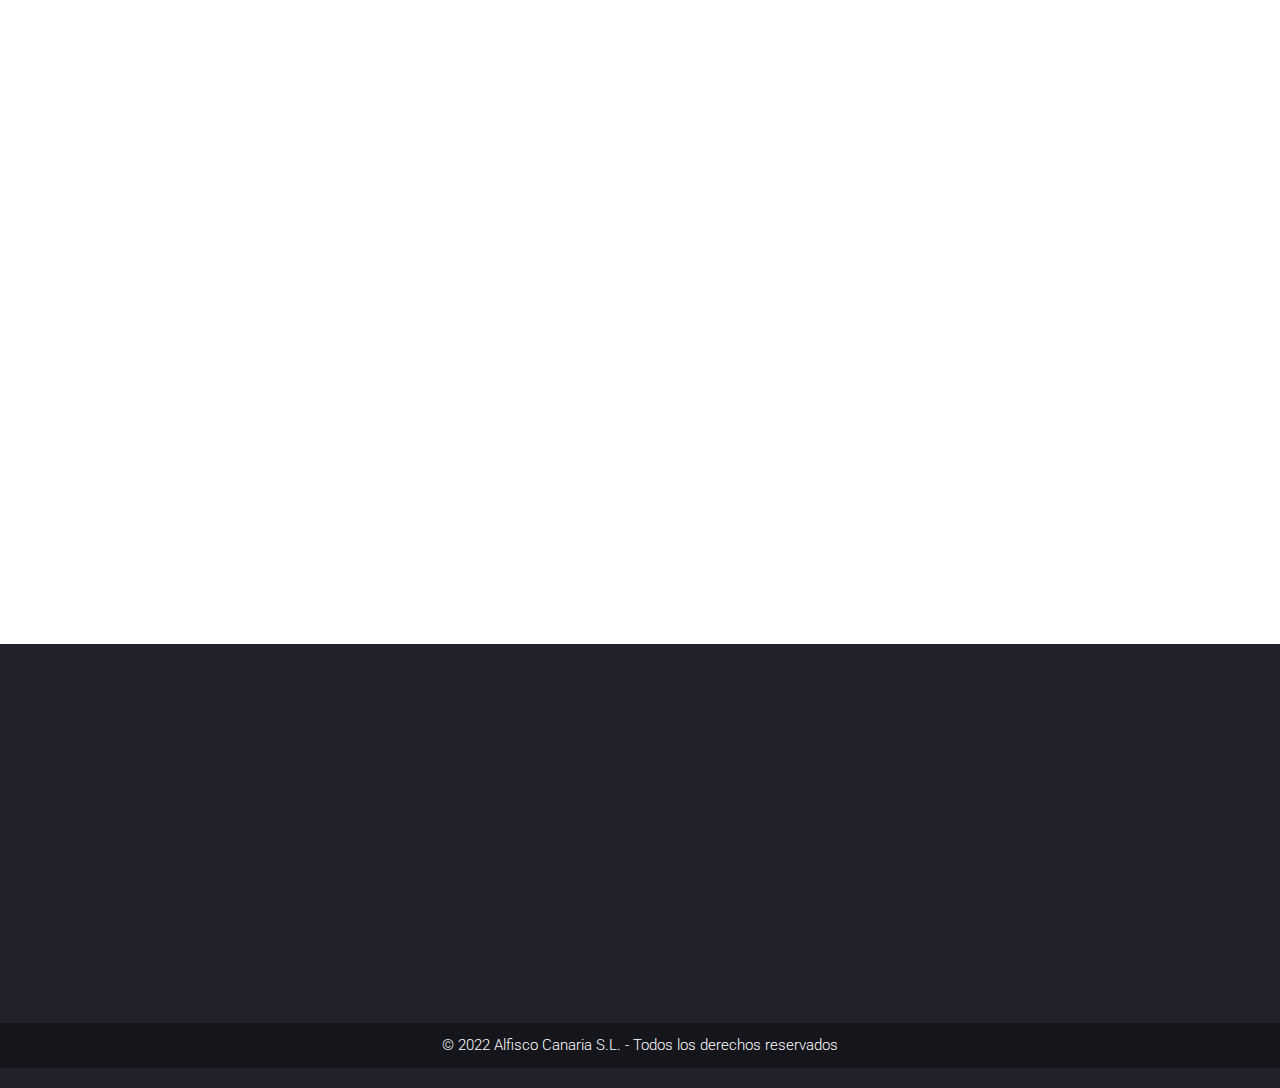
<file: preguntas-frecuentes.html>
<!DOCTYPE html>
<html lang="en">
<head>
    <meta charset="UTF-8">
    <meta http-equiv="X-UA-Compatible" content="IE=edge">
    <meta name="viewport" content="width=device-width, initial-scale=1.0">
    <title>Preguntas Frecuentes</title>
    <link rel="stylesheet" href="assets/css/normalize.css">
    <link rel="stylesheet" href="assets/css/style.css">
    <link rel="stylesheet" href="assets/css/pages/questions.css">
</head>
<body>
    <header class="hero">
        <nav class="nav desktop">
            <ul class="nav-left">
                <li><a href="index.html">Inicio</a></li>
                <li><a href="servicios.html">Servicios</a></li>
                <li><a href="nosotros.html">Nosotros</a></li>
            </ul>
            <div class="logo">
                <a href="index.html"><img src="assets/images/logo_1.png" alt=""></a>
            </div>
            <ul class="nav-right">
                <li><a href="blog.html">Blog</a></li>
                <li><a href="contacto.html">Contacto</a></li>
                <li><a class="nav__btn" >
                        <div class="nav__btn_icon"></div>
                        <span>Pedir Cita</span>
                    </a>
                </li>
            </ul>
        </nav>
        <div class="menu mobile">
            <h4 class="mobile" style="text-align: center; margin-bottom: 4rem;">Menu</h4>
            <p><a href="index.html">Inicio</a></p>
            <p><a href="servicios.html">Servicios</a></p>
            <p><a href="nosotros.html">Nosotros</a></p>
            <p><a href="blog.html">Blog</a></p>
            <p><a href="contacto.html">Contacto</a></p>
            <div class="footer__menu_mobile">
                <a href="index.html"><img src="assets/images/logo_1.png" alt=""></a>
                <div class="footer__icons">
                    <ul class="icons">
                        <li>
                            <a ><img class="icon" src="assets/images/icons/r_5.png" alt=""></a>
                        </li>
                        <li>
                            <a ><img class="icon" src="assets/images/icons/r_6.png" alt=""></a>
                        </li>
                        <li>
                            <a ><img class="icon" src="assets/images/icons/r_7.png" alt=""></a>
                        </li>
                        <li>
                            <a ><img class="icon" src="assets/images/icons/r_8.png" alt=""></a>
                        </li>
                    </ul>
                </div>
            </div>
        </div>
        <div class="menu__toggler mobile"><span></span></div>
        <div class="nav__mobil mobile">
            <a id="nav__logo_mobile" href="index.html">
                <img src="assets/images/logo_1.png" alt="AC">
            </a>
            <a class="nav__btn" >
                <div class="nav__btn_icon"></div>
                <span>Pedir Cita</span>
            </a>
        </div>

        <div class="hero__content">
            <h1>Preguntas Frecuentes</h1>
        </div>
    </header>

    <main class="main container">
        <div class="main__content">
            <div class="main__multi_single">
                <div class="main-list">
                    <div class="main_right">
                        <details open>
                            <summary class="main__multi_title">What is Lorem Ipsum?
                            </summary>
                            <p class="main-content">Lorem Ipsum is simply dummy text of the printing and typesetting industry. Lorem Ipsum has been the industry's standard dummy text
                                ever since the 1500s, when an unknown printer took a galley of type and scrambled it to make a type specimen book. It has survived not
                                only five centuries, but also the leap into electronic typesetting, remaining essentially unchanged. It was popularised in the 1960s with
                                the release of Letraset sheets containing Lorem Ipsum passages, and more recently with desktop publishing software like Aldus
                                PageMaker including versions of Lorem Ipsum.</p>
                        </details>
                    </div>
                </div>
            </div>
            <div class="main__multi_single">
                <div class="main-list">
                    <div class="main_right">
                        <details open>
                            <summary class="main__multi_title">Why do we use it?
                            </summary>
                            <p class="main-content">It is a long established fact that a reader will be distracted by the readable content of a page when looking at its layout. The point of using
                                Lorem Ipsum is that it has a more-or-less normal distribution of letters, as opposed to using 'Content here, content here', making it look
                                like readable English. Many desktop publishing packages and web page editors now use Lorem Ipsum as their default model text, and a
                                search for 'lorem ipsum' will uncover many web sites still in their infancy. Various versions have evolved over the years, sometimes by
                                accident, sometimes on purpose (injected humour and the like)</p>
                        </details>
                    </div>
                </div>
            </div>
            <div class="main__multi_single">
                <div class="main-list">
                    <div class="main_right">
                        <details open>
                            <summary class="main__multi_title">Where does it come from?</summary>
                            <p class="main-content">Contrary to popular belief, Lorem Ipsum is not simply random text. It has roots in a piece of classical Latin literature from 45 BC,making
                                it over 2000 years old. Richard McClintock, a Latin professor at Hampden-Sydney College in Virginia, looked up one of the more obscure
                                Latin words, consectetur, from a Lorem Ipsum passage, and going through the cites of the word in classical literature, discovered the
                                undoubtable source. Lorem Ipsum comes from sections 1.10.32 and 1.10.33 of "de Finibus Bonorum et Malorum" (The Extremes of Good
                                and Evil) by Cicero, written in 45 BC.This book is a treatise on the theory of ethics, very popular during the Renaissance.The first line of
                                Lorem Ipsum, "Lorem ipsum dolor sit amet..", comes from a line in section 1.10.32.
                                The standard chunk of Lorem Ipsum used since the 1500s is reproduced below for those interested. Sections 1.10.32 and 1.10.33 from
                                "de Finibus Bonorum et Malorum" by Cicero are also reproduced in their exact original form, accompanied by English versions from the
                                1914 translation by H. Rackham</p>
                        </details>
                    </div>
                </div>
            </div>
            <div class="main__multi_single">
                <div class="main-list">
                    <div class="main_right">
                        <details>
                            <summary class="main__multi_title">Where can I get some?</summary>
                            <p class="main-content">Lorem ipsum dolor sit amet, consectetur adipisicing elit. Velit itaque nemo fugit ipsam dicta nulla, explicabo qui nesciunt consequatur quae tempore dolorem ipsum vel debitis eum blanditiis provident odit sunt?Lorem ipsum dolor sit, amet consectetur adipisicing elit. Similique soluta quo iste quisquam magni. Necessitatibus, mollitia! Fugiat earum cumque tenetur nostrum reprehenderit inventore blanditiis. Nesciunt fugiat placeat unde molestias magnam.Lorem ipsum dolor sit amet, consectetur adipisicing elit. Velit itaque nemo fugit ipsam dicta nulla, explicabo qui nesciunt consequatur quae tempore dolorem ipsum vel debitis eum blanditiis provident odit sunt?Lorem ipsum dolor sit, amet consectetur adipisicing elit. Similique soluta quo iste quisquam magni. Necessitatibus, mollitia! Fugiat earum cumque tenetur nostrum reprehenderit inventore blanditiis. Nesciunt fugiat placeat unde molestias magnam.</p>
                        </details>
                    </div>
                </div>
            </div>
        </div>
    </main>

    <section class="gallery">
        <div class="gallery__card text wow animate__animated animate__fadeInLeft">
            <span>Prevencionistas de <br> Problemas</span>
        </div>
        <div class="gallery__card wow animate__animated animate__fadeInLeft">
            <img src="assets/images/e_1.png" alt="">
        </div>
        <div class="gallery__card text wow animate__animated animate__fadeInRight">
            <span>Visión Global</span>
        </div>
        <div class="gallery__card wow animate__animated animate__fadeInRight">
            <img src="assets/images/e_2.png" alt="">
        </div>
        <div class="gallery__card wow animate__animated animate__fadeInLeft">
            <img src="assets/images/e_3.png" alt="">
        </div>
        <div class="gallery__card wow animate__animated animate__fadeInRight">
            <img src="assets/images/e_4.png" alt="">
        </div>
        <div class="gallery__card text wow animate__animated animate__fadeInRight">
            <span>Titulados y profesionales</span>
        </div>
    </section>

    <footer class="footer">
        <div class="desktop">
            <div class="footer__content wow">
                <div class="footer__links">
                    <div class="footer__work">
                        <h4>Trabaja con nosotros</h4>
                        <ul>
                            <li><a href="te-unes-a-nuestro-equipo.html">¿Te unes al equipo?</a></li>
                            <li><a href="contacto.html">Contácto</a></li>
                        </ul>
                    </div>
                    <div class="footer__legal">
                        <h4>Legal</h4>
                        <ul>
                            <li><a href="terminos-y-condiciones.html">Términos y condiciones</a></li>
                            <li><a >Política de privacidad</a></li>
                            <li><a href="politica-de-cookies.html">Política de cookies</a></li>
                        </ul>
                    </div>
                    <div class="footer__social">
                        <h4>Síguenos</h4>
                        <ul class="icons">
                            <li>
                                <a target="_blank"><img class="icon"
                                        src="assets/images/icons/r_5.png" alt=""></a>
                            </li>
                            <li>
                                <a target="_blank"><img class="icon"
                                        src="assets/images/icons/r_6.png" alt=""></a>
                            </li>
                            <li>
                                <a target="_blank"><img class="icon"
                                        src="assets/images/icons/r_7.png" alt=""></a>
                            </li>
                            <li>
                                <a target="_blank"><img class="icon"
                                        src="assets/images/icons/r_8.png" alt=""></a>
                            </li>
                        </ul>
                    </div>
                </div>
                <img src="assets/images/logo_3.png" alt="">
            </div>
        </div>

        <div class="footer__content wow mobile container">
            <div class="footer__work">
                <div id="1" class="footer__title_top">
                    <h4>Servicios destacados</h4>
                    <img class="footer__icon" id="img1" src="assets/images/icons/plus.png" alt="">
                </div>
                <nav class="footer__nav">
                    <ul>
                        <li><a >Producto 1</a></li>
                        <li><a >Producto 2</a></li>
                        <li><a >Producto 3</a></li>
                        <li><a >Producto 4</a></li>
                    </ul>
                </nav>
            </div>
            <div class="footer__sections">
                <div id="2" class="footer__title_top">
                    <h4>Otras secciones</h4>
                    <img class="footer__icon" id="img2" src="assets/images/icons/plus.png" alt="">
                </div>
                <nav class="footer__nav">
                    <ul>
                        <li><a >Sección 1</a></li>
                        <li><a >Sección 2</a></li>
                        <li><a >Seccióon 3</a></li>
                    </ul>
                </nav>
            </div>
            <div class="footer__legal">
                <div id="3" class="footer__title_top">
                    <h4>Legal</h4>
                    <img class="footer__icon" id="img3" src="assets/images/icons/plus.png" alt="">
                </div>
                <nav class="footer__nav">
                    <ul>
                        <li><a href="terminos-y-condiciones.html">Términos y condiciones</a></li>
                        <li><a >Política de privacidad</a></li>
                        <li><a href="politica-de-cookies.html">Política de cookies</a></li>
                    </ul>
                </nav>
            </div>
            <div class="footer__logo_text">
                <img src="assets/images/logo_1.png" alt="">
                <p>Lorem ipsum dolor sit amet, co eros et accumsan et iusto odio dignissim qui blandit praesent luptatum
                    zzril delenit augue duis dolore te feugait nulla facilisi.</p>
            </div>
            <div class="footer__follow">
                <div class="footer__icons">
                    <ul class="icons">
                        <li>
                            <a target="_blank" ><img class="icon"
                                    src="assets/images/icons/r_5.png" alt=""></a>
                        </li>
                        <li>
                            <a target="_blank"><img class="icon"
                                    src="assets/images/icons/r_6.png" alt=""></a>
                        </li>
                        <li>
                            <a target="_blank" ><img class="icon"
                                    src="assets/images/icons/r_7.png" alt=""></a>
                        </li>
                        <li>
                            <a target="_blank"><img class="icon"
                                    src="assets/images/icons/r_8.png" alt=""></a>
                        </li>
                    </ul>
                </div>
            </div>
        </div>
        <div class="footer__copyright">
            © 2022 Alfisco Canaria S.L. - Todos los derechos reservados
        </div>
    </footer>

    <script src="assets/libs/wow.min.js"></script>
    <script src="assets/js/main.js"></script>
</body>
</html>
</file>
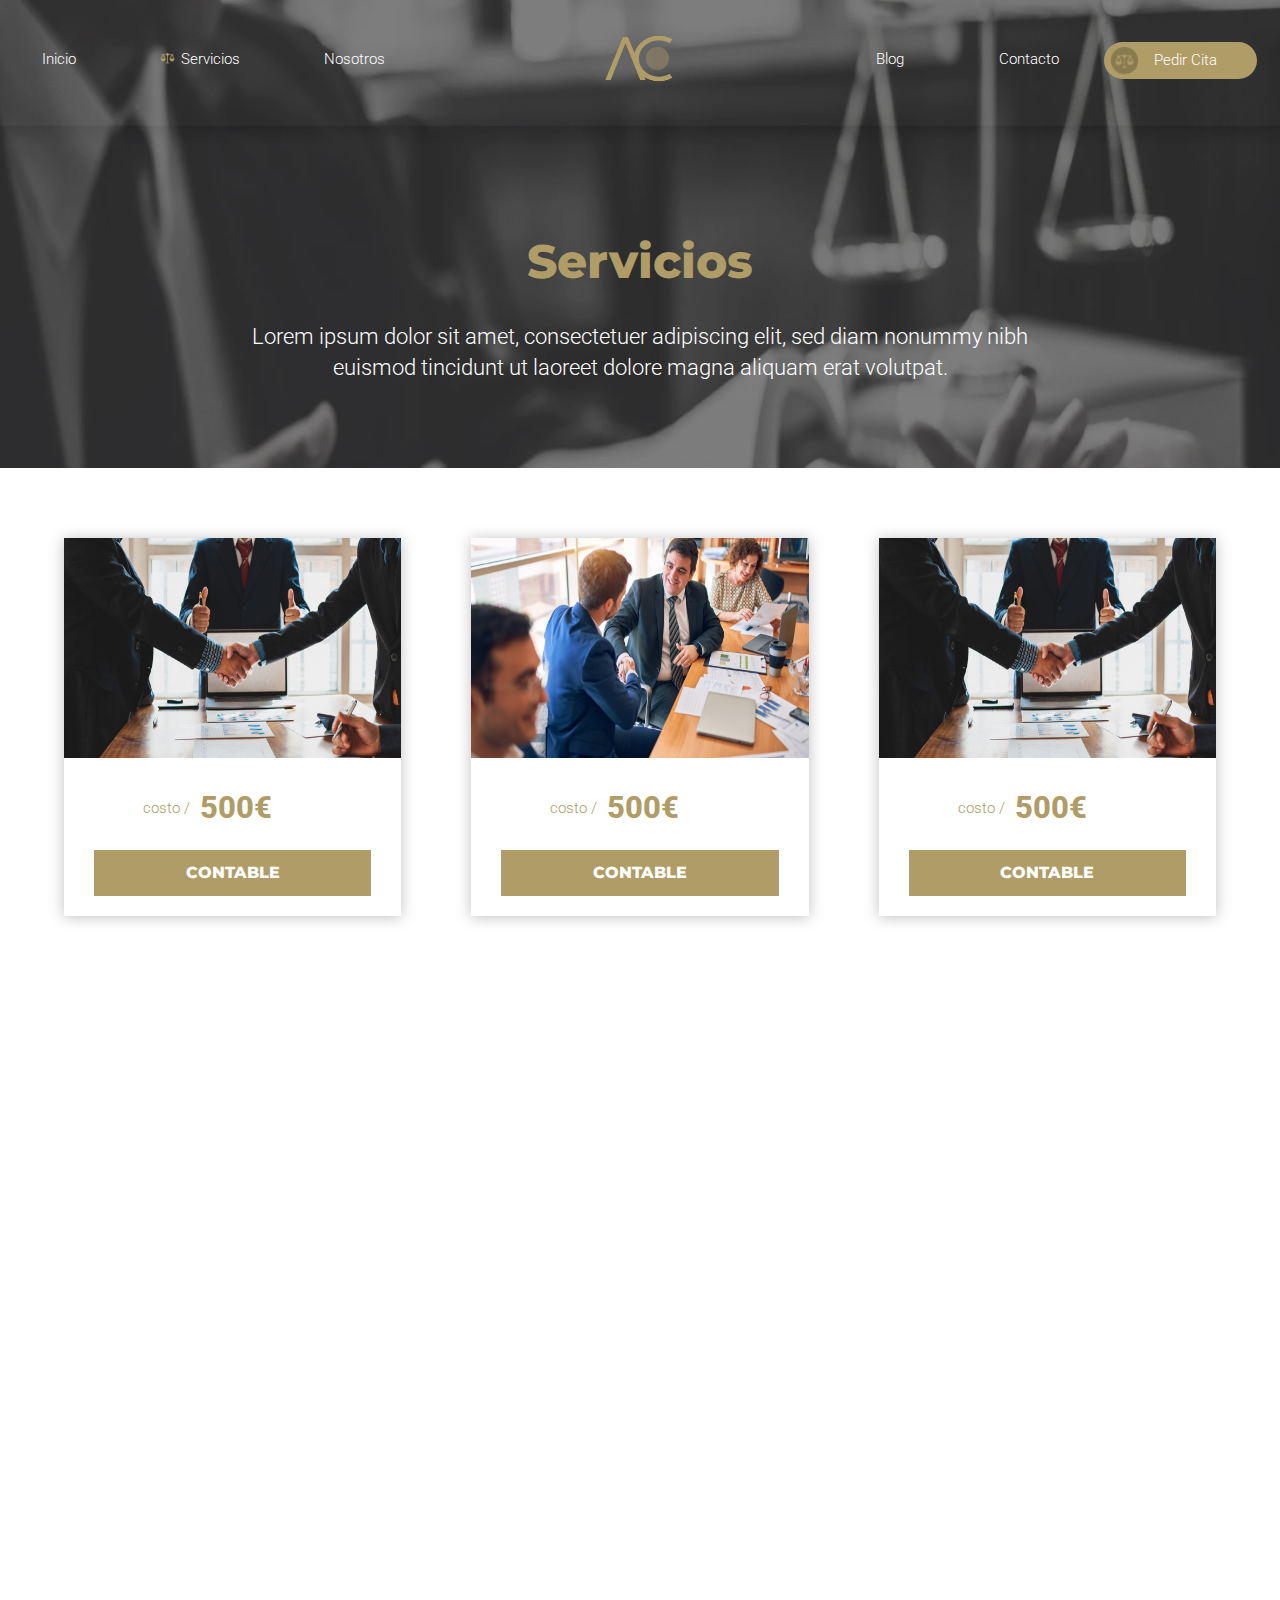
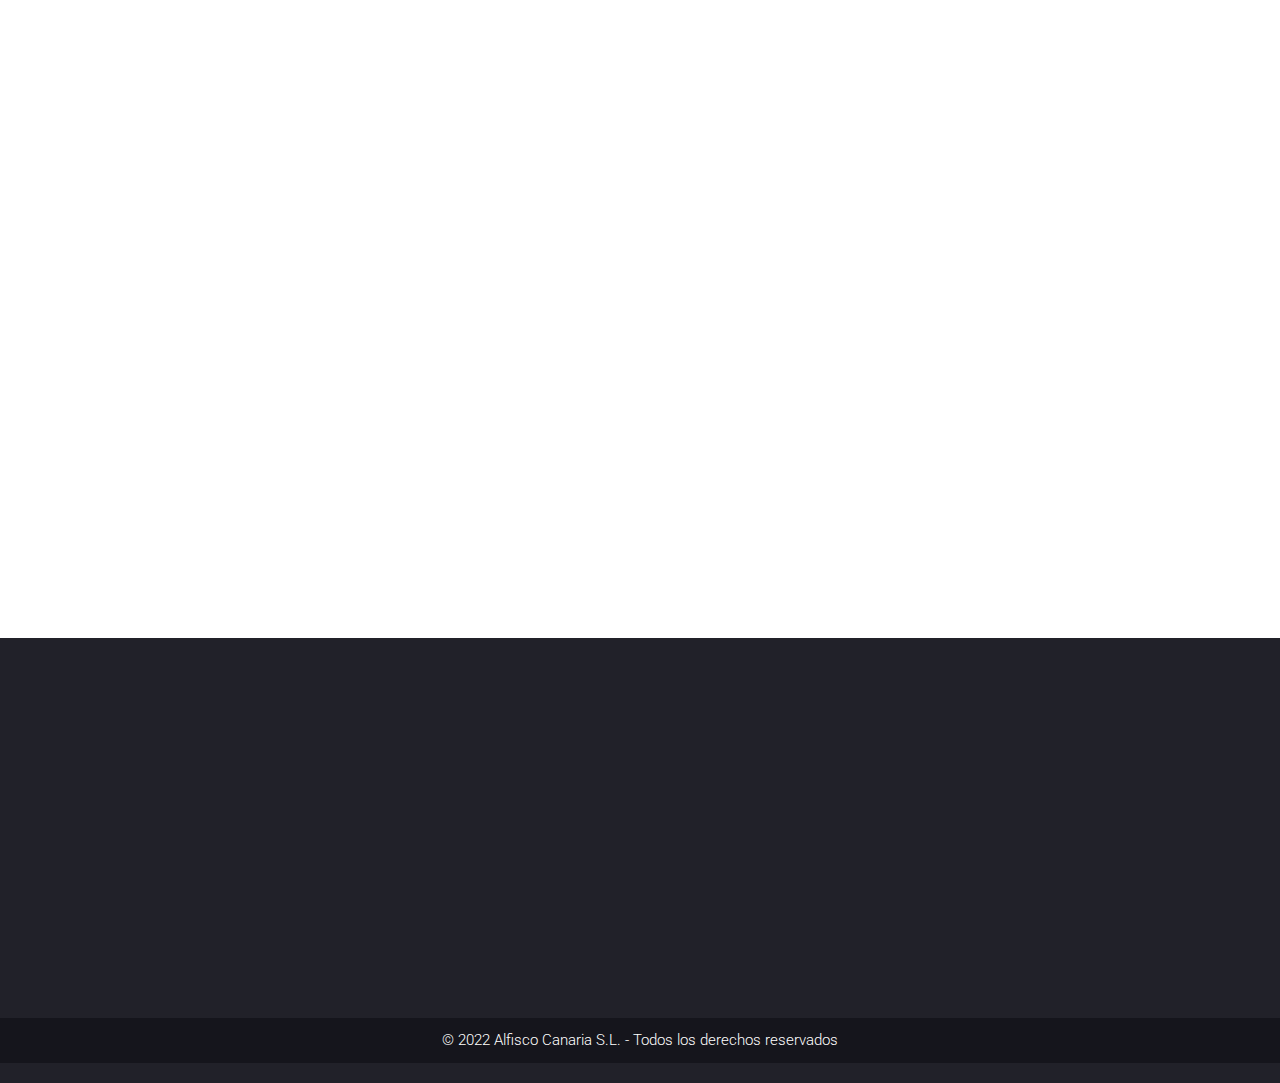
<file: servicios.html>
<!DOCTYPE html>
<html lang="en">

<head>
    <meta charset="UTF-8">
    <meta http-equiv="X-UA-Compatible" content="IE=edge">
    <meta name="viewport" content="width=device-width, initial-scale=1.0">
    <title>Servicios</title>
    <link rel="stylesheet" href="assets/css/normalize.css">
    <link rel="stylesheet" href="assets/css/style.css">
    <link rel="stylesheet" href="assets/libs/swiper/swiper-bundle.min.css">
    <link rel="stylesheet" href="assets/css/pages/services.css">
</head>

<body>
    <header class="hero">
        <nav class="nav desktop">
            <ul class="nav-left">
                <li><a href="index.html">Inicio</a></li>
                <li><a class="active_nav" href="servicios.html">Servicios</a></li>
                <li><a href="nosotros.html">Nosotros</a></li>
            </ul>
            <div class="logo">
                <a href="index.html"><img src="assets/images/logo_1.png" alt=""></a>
            </div>
            <ul class="nav-right">
                <li><a href="blog.html">Blog</a></li>
                <li><a href="contacto.html">Contacto</a></li>
                <li><a class="nav__btn">
                        <div class="nav__btn_icon"></div>
                        <span>Pedir Cita</span>
                    </a>
                </li>
            </ul>
        </nav>

        <div class="menu mobile">
            <h4 class="mobile" style="text-align: center; margin-bottom: 4rem;">Menu</h4>
            <p><a href="index.html">Inicio</a></p>
            <p><a href="servicios.html">Servicios</a></p>
            <p><a href="nosotros.html">Nosotros</a></p>
            <p><a href="blog.html">Blog</a></p>
            <p><a href="contacto.html">Contacto</a></p>
            <div class="footer__menu_mobile">
                <a href="index.html"><img src="assets/images/logo_1.png" alt=""></a>
                <div class="footer__icons">
                    <ul class="icons">
                        <li>
                            <a><img class="icon" src="assets/images/icons/r_5.png" alt=""></a>
                        </li>
                        <li>
                            <a><img class="icon" src="assets/images/icons/r_6.png" alt=""></a>
                        </li>
                        <li>
                            <a><img class="icon" src="assets/images/icons/r_7.png" alt=""></a>
                        </li>
                        <li>
                            <a><img class="icon" src="assets/images/icons/r_8.png" alt=""></a>
                        </li>
                    </ul>
                </div>
            </div>
        </div>
        <div class="menu__toggler mobile"><span></span></div>
        <div class="nav__mobil mobile">
            <a id="nav__logo_mobile" href="index.html">
                <img src="assets/images/logo_1.png" alt="AC">
            </a>
            <a class="nav__btn">
                <div class="nav__btn_icon"></div>
                <span>Pedir Cita</span>
            </a>
        </div>

        <div class="hero__content">
            <h1>Servicios</h1>
            <p>Lorem ipsum dolor sit amet, consectetuer adipiscing elit, sed diam nonummy nibh euismod tincidunt ut
                laoreet dolore magna aliquam erat volutpat.</p>
        </div>
    </header>

    <main class="main container">
        <div class="main__cards desktop">
            <div class="main__card wow">
                <a>
                    <img src="assets/images/i_3.png" alt="">
                    <div class="main__card_info">
                        <span>costo / <span>500€</span></span>
                        <a class="main__card_btn">Contable</a>
                    </div>
                </a>
            </div>
            <div class="main__card wow">
                <a>
                    <img src="assets/images/i_2.png" alt="">
                    <div class="main__card_info">
                        <span>costo / <span>500€</span></span>
                        <a class="main__card_btn">Contable</a>
                    </div>
                </a>
            </div>
            <div class="main__card wow">
                <a>
                    <img src="assets/images/i_3.png" alt="">
                    <div class="main__card_info">
                        <span>costo / <span>500€</span></span>
                        <a class="main__card_btn">Contable</a>
                    </div>
                </a>
            </div>
            <div class="main__card wow">
                <a>
                    <img src="assets/images/i_3.png" alt="">
                    <div class="main__card_info">
                        <span>costo / <span>500€</span></span>
                        <a class="main__card_btn">Contable</a>
                    </div>
                </a>
            </div>
            <div class="main__card wow">
                <a>
                    <img src="assets/images/i_2.png" alt="">
                    <div class="main__card_info">
                        <span>costo / <span>500€</span></span>
                        <a class="main__card_btn">Contable</a>
                    </div>
                </a>
            </div>
            <div class="main__card wow">
                <a>
                    <img src="assets/images/i_3.png" alt="">
                    <div class="main__card_info">
                        <span>costo / <span>500€</span></span>
                        <a class="main__card_btn">Contable</a>
                    </div>
                </a>
            </div>
        </div>

        <div class="swiper mySwiper_services mobile">
            <div class="swiper-wrapper cards__content">
                <div class="swiper-slide">
                    <div class="main__card wow">
                        <a>
                            <img src="assets/images/i_3.png" alt="">
                            <div class="main__card_info">
                                <span>costo / <span>500€</span></span>
                                <a class="main__card_btn">Contable</a>
                            </div>
                        </a>
                    </div>
                </div>
                <div class="swiper-slide">
                    <div id="mm" class="main__card wow">
                        <a>
                            <img src="assets/images/i_2.png" alt="">
                            <div class="main__card_info">
                                <span>costo / <span>500€</span></span>
                                <a class="main__card_btn">Contable</a>
                            </div>
                        </a>
                    </div>
                </div>
                <div class="swiper-slide">
                    <div class="main__card wow">
                        <a>
                            <img src="assets/images/i_3.png" alt="">
                            <div class="main__card_info">
                                <span>costo / <span>500€</span></span>
                                <a class="main__card_btn">Contable</a>
                            </div>
                        </a>
                    </div>
                </div>
                <div class="swiper-slide">
                    <div class="main__card wow">
                        <a>
                            <img src="assets/images/i_2.png" alt="">
                            <div class="main__card_info">
                                <span>costo / <span>500€</span></span>
                                <a class="main__card_btn">Contable</a>
                            </div>
                        </a>
                    </div>
                </div>
                <div class="swiper-slide">
                    <div class="main__card wow">
                        <a>
                            <img src="assets/images/i_3.png" alt="">
                            <div class="main__card_info">
                                <span>costo / <span>500€</span></span>
                                <a class="main__card_btn">Contable</a>
                            </div>
                        </a>
                    </div>
                </div>
                <div class="swiper-slide">
                    <div class="main__card wow">
                        <a>
                            <img src="assets/images/i_3.png" alt="">
                            <div class="main__card_info">
                                <span>costo / <span>500€</span></span>
                                <a class="main__card_btn">Contable</a>
                            </div>
                        </a>
                    </div>
                </div>
                <div class="swiper-slide">
                    <div class="main__card wow">
                        <a>
                            <img src="assets/images/i_3.png" alt="">
                            <div class="main__card_info">
                                <span>costo / <span>500€</span></span>
                                <a class="main__card_btn">Contable</a>
                            </div>
                        </a>
                    </div>
                </div>
                <div class="swiper-slide">
                    <div class="main__card wow">
                        <a>
                            <img src="assets/images/i_3.png" alt="">
                            <div class="main__card_info">
                                <span>costo / <span>500€</span></span>
                                <a class="main__card_btn">Contable</a>
                            </div>
                        </a>
                    </div>
                </div>
                <div class="swiper-slide">
                    <div class="main__card wow">
                        <a>
                            <img src="assets/images/i_3.png" alt="">
                            <div class="main__card_info">
                                <span>costo / <span>500€</span></span>
                                <a class="main__card_btn">Contable</a>
                            </div>
                        </a>
                    </div>
                </div>
            </div>
            <div class="swiper-pagination"></div>
        </div>
    </main>

    <section class="gallery">
        <div class="gallery__card text wow animate__animated animate__fadeInLeft">
            <span>Prevencionistas de <br> Problemas</span>
        </div>
        <div class="gallery__card wow animate__animated animate__fadeInLeft">
            <img src="assets/images/e_1.png" alt="">
        </div>
        <div class="gallery__card text wow animate__animated animate__fadeInRight">
            <span>Visión Global</span>
        </div>
        <div class="gallery__card wow animate__animated animate__fadeInRight">
            <img src="assets/images/e_2.png" alt="">
        </div>
        <div class="gallery__card wow animate__animated animate__fadeInLeft">
            <img src="assets/images/e_3.png" alt="">
        </div>
        <div class="gallery__card wow animate__animated animate__fadeInRight">
            <img src="assets/images/e_4.png" alt="">
        </div>
        <div class="gallery__card text wow animate__animated animate__fadeInRight">
            <span>Titulados y profesionales</span>
        </div>
    </section>

    <footer class="footer">
        <div class="desktop">
            <div class="footer__content wow">
                <div class="footer__links">
                    <div class="footer__work">
                        <h4>Trabaja con nosotros</h4>
                        <ul>
                            <li><a href="te-unes-a-nuestro-equipo.html">¿Te unes al equipo?</a></li>
                            <li><a href="contacto.html">Contácto</a></li>
                        </ul>
                    </div>
                    <div class="footer__legal">
                        <h4>Legal</h4>
                        <ul>
                            <li><a href="terminos-y-condiciones.html">Términos y condiciones</a></li>
                            <li><a>Política de privacidad</a></li>
                            <li><a href="politica-de-cookies.html">Política de cookies</a></li>
                        </ul>
                    </div>
                    <div class="footer__social">
                        <h4>Síguenos</h4>
                        <ul class="icons">
                            <li>
                                <a target="_blank"><img class="icon" src="assets/images/icons/r_5.png" alt=""></a>
                            </li>
                            <li>
                                <a target="_blank"><img class="icon" src="assets/images/icons/r_6.png" alt=""></a>
                            </li>
                            <li>
                                <a target="_blank"><img class="icon" src="assets/images/icons/r_7.png" alt=""></a>
                            </li>
                            <li>
                                <a target="_blank"><img class="icon" src="assets/images/icons/r_8.png" alt=""></a>
                            </li>
                        </ul>
                    </div>
                </div>
                <img src="assets/images/logo_3.png" alt="">
            </div>
        </div>

        <div class="footer__content wow mobile container">
            <div class="footer__work">
                <div id="1" class="footer__title_top">
                    <h4>Servicios destacados</h4>
                    <img class="footer__icon" id="img1" src="assets/images/icons/plus.png" alt="">
                </div>
                <nav class="footer__nav">
                    <ul>
                        <li><a>Producto 1</a></li>
                        <li><a>Producto 2</a></li>
                        <li><a>Producto 3</a></li>
                        <li><a>Producto 4</a></li>
                    </ul>
                </nav>
            </div>
            <div class="footer__sections">
                <div id="2" class="footer__title_top">
                    <h4>Otras secciones</h4>
                    <img class="footer__icon" id="img2" src="assets/images/icons/plus.png" alt="">
                </div>
                <nav class="footer__nav">
                    <ul>
                        <li><a>Sección 1</a></li>
                        <li><a>Sección 2</a></li>
                        <li><a>Seccióon 3</a></li>
                    </ul>
                </nav>
            </div>
            <div class="footer__legal">
                <div id="3" class="footer__title_top">
                    <h4>Legal</h4>
                    <img class="footer__icon" id="img3" src="assets/images/icons/plus.png" alt="">
                </div>
                <nav class="footer__nav">
                    <ul>
                        <li><a href="terminos-y-condiciones.html">Términos y condiciones</a></li>
                        <li><a>Política de privacidad</a></li>
                        <li><a href="politica-de-cookies.html">Política de cookies</a></li>
                    </ul>
                </nav>
            </div>
            <div class="footer__logo_text">
                <img src="assets/images/logo_1.png" alt="">
                <p>Lorem ipsum dolor sit amet, co eros et accumsan et iusto odio dignissim qui blandit praesent luptatum
                    zzril delenit augue duis dolore te feugait nulla facilisi.</p>
            </div>
            <div class="footer__follow">
                <div class="footer__icons">
                    <ul class="icons">
                        <li>
                            <a target="_blank"><img class="icon" src="assets/images/icons/r_5.png" alt=""></a>
                        </li>
                        <li>
                            <a target="_blank"><img class="icon" src="assets/images/icons/r_6.png" alt=""></a>
                        </li>
                        <li>
                            <a target="_blank"><img class="icon" src="assets/images/icons/r_7.png" alt=""></a>
                        </li>
                        <li>
                            <a target="_blank"><img class="icon" src="assets/images/icons/r_8.png" alt=""></a>
                        </li>
                    </ul>
                </div>
            </div>
        </div>
        <div class="footer__copyright">
            © 2022 Alfisco Canaria S.L. - Todos los derechos reservados
        </div>
    </footer>

    <script src="assets/libs/wow.min.js"></script>
    <script src="assets/js/main.js"></script>
    <script src="assets/libs/jquery/jquery.min.js"></script>
    <script src="assets/libs/swiper/swiper-bundle.min.js"></script>

    <script>
        let h = $('.main__card:visible').css('height');
        let ht = parseInt(h) * 3 + 100 + 'px';
        $(".swiper").css("height", ht);

        var cantidad = 0;
        var swiper = new Swiper(".mySwiper_services", {
            updateOnWindowResize: false,
            slidesPerView: 3,
            observer: true,
            spaceBetween: 10,
            grid: {
                rows: 3
            },
            pagination: {
                el: ".swiper-pagination",
                clickable: true,
            },
            breakpoints: {
                0: {
                    slidesPerView: 1,
                },
                768: {
                    slidesPerView: 2,
                },
                940: {
                    slidesPerView: 3,
                },
            },
        });

        $(window).on('orientationchange', function () {
            swiper.update();
        });

        $(window).on("orientationchange", function (event) {
            location.reload(true);
        });
    </script>
</body>

</html>
</file>
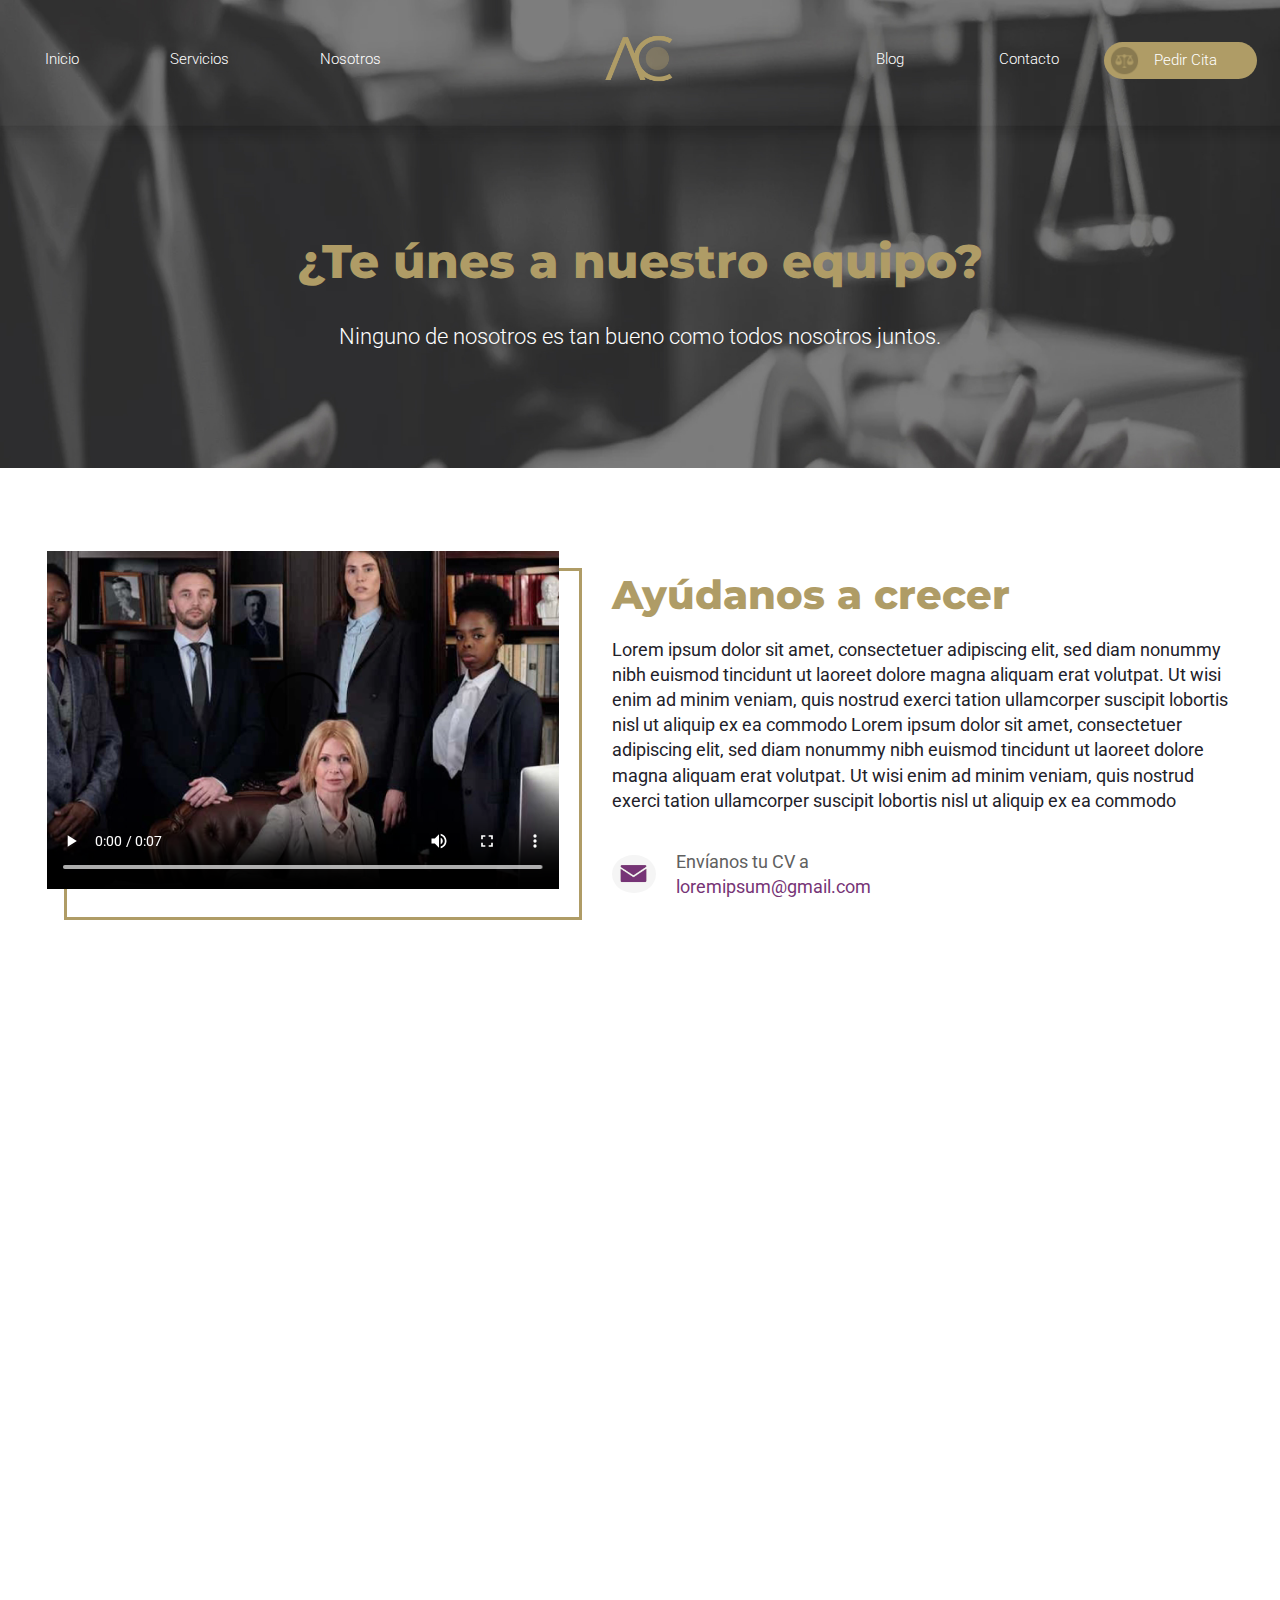
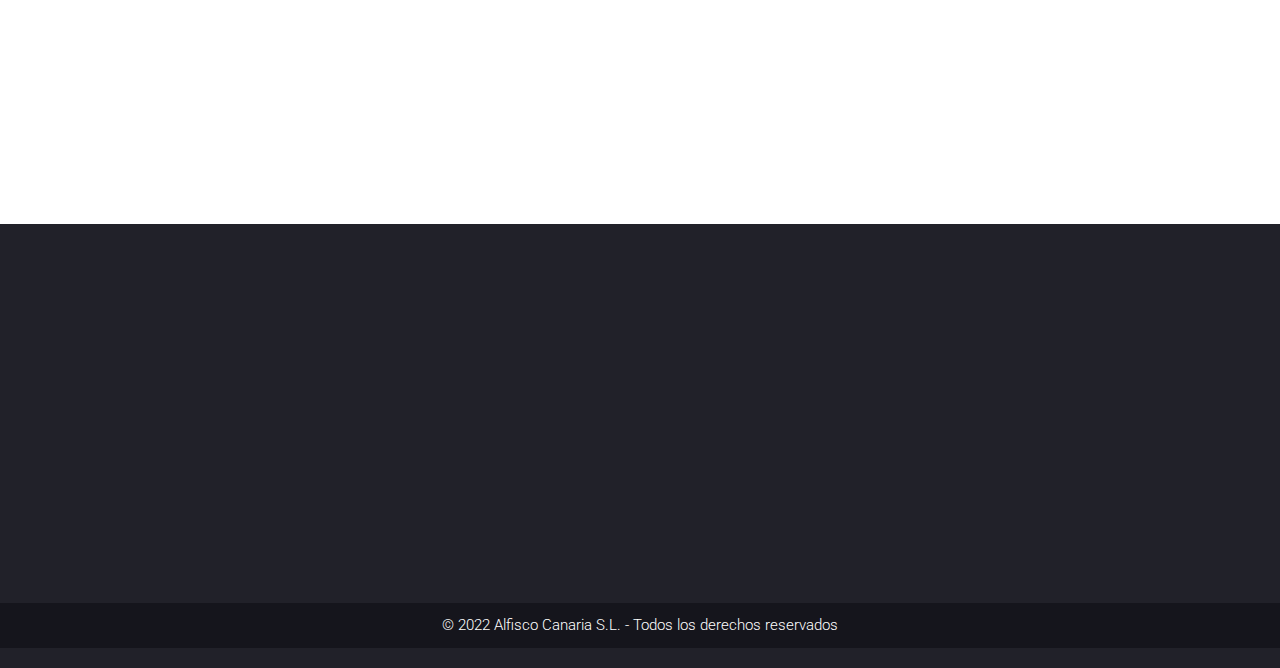
<file: te-unes-a-nuestro-equipo.html>
<!DOCTYPE html>
<html lang="en">
<head>
    <meta charset="UTF-8">
    <meta http-equiv="X-UA-Compatible" content="IE=edge">
    <meta name="viewport" content="width=device-width, initial-scale=1.0">
    <title>¿Te únes a nuestro equipo?</title>
    <link rel="stylesheet" href="assets/css/normalize.css">
    <link rel="stylesheet" href="assets/css/style.css">
    <link rel="stylesheet" href="assets/css/pages/team.css">
</head>
<body>
    <header class="hero">
        <nav class="nav desktop">
            <ul class="nav-left">
                <li><a href="index.html">Inicio</a></li>
                <li><a href="servicios.html">Servicios</a></li>
                <li><a href="nosotros.html">Nosotros</a></li>
            </ul>
            <div class="logo">
                <a href="index.html"><img src="assets/images/logo_1.png" alt=""></a>
            </div>
            <ul class="nav-right">
                <li><a href="blog.html">Blog</a></li>
                <li><a href="contacto.html">Contacto</a></li>
                <li><a class="nav__btn" >
                        <div class="nav__btn_icon"></div>
                        <span>Pedir Cita</span>
                    </a>
                </li>
            </ul>
        </nav>

        <div class="menu mobile">
            <h4 class="mobile" style="text-align: center; margin-bottom: 4rem;">Menu</h4>
            <p><a href="index.html">Inicio</a></p>
            <p><a href="servicios.html">Servicios</a></p>
            <p><a href="nosotros.html">Nosotros</a></p>
            <p><a href="blog.html">Blog</a></p>
            <p><a href="contacto.html">Contacto</a></p>
            <div class="footer__menu_mobile">
                <a href="index.html"><img src="assets/images/logo_1.png" alt=""></a>
                <div class="footer__icons">
                    <ul class="icons">
                        <li>
                            <a ><img class="icon" src="assets/images/icons/r_5.png" alt=""></a>
                        </li>
                        <li>
                            <a ><img class="icon" src="assets/images/icons/r_6.png" alt=""></a>
                        </li>
                        <li>
                            <a ><img class="icon" src="assets/images/icons/r_7.png" alt=""></a>
                        </li>
                        <li>
                            <a ><img class="icon" src="assets/images/icons/r_8.png" alt=""></a>
                        </li>
                    </ul>
                </div>
            </div>
        </div>
        <div class="menu__toggler mobile"><span></span></div>
        <div class="nav__mobil mobile">
            <a id="nav__logo_mobile" href="index.html">
                <img src="assets/images/logo_1.png" alt="AC">
            </a>
            <a class="nav__btn" >
                <div class="nav__btn_icon"></div>
                <span>Pedir Cita</span>
            </a>
        </div>

        <div class="hero__content">
            <h1>¿Te únes a nuestro equipo?</h1>
            <p>Ninguno de nosotros es tan bueno como todos nosotros juntos.</p>
        </div>
    </header>

    <main class="main container">
        <div class="main__card">
            <div class="main__card_img">
                <video autoplay controls src="assets/videos/team.mp4"></video>
            </div>
            <div class="main__card_text">
                <h3>Ayúdanos a crecer</h3>
                <p>Lorem ipsum dolor sit amet, consectetuer adipiscing elit, sed diam nonummy nibh euismod tincidunt ut laoreet dolore magna aliquam erat volutpat. Ut wisi enim ad minim veniam, quis nostrud exerci tation ullamcorper suscipit lobortis nisl ut aliquip ex ea commodo Lorem ipsum dolor sit amet, consectetuer adipiscing elit, sed diam nonummy nibh euismod tincidunt ut laoreet dolore magna aliquam erat volutpat. Ut wisi enim ad minim veniam, quis nostrud exerci tation ullamcorper suscipit lobortis nisl ut aliquip ex ea commodo </p>
                <div class="main__card_cv">
                    <div class="main__card_cv_img">
                        <img src="assets/images/icons/c_1.png" alt="">
                    </div>
                    <div class="main__card_cv_text">
                        <p>Envíanos tu CV a <span>loremipsum@gmail.com</span></p>
                    </div>
                </div>
            </div>
        </div>
    </main>

    <section class="gallery">
        <div class="gallery__card text wow animate__animated animate__fadeInLeft">
            <span>Prevencionistas de <br> Problemas</span>
        </div>
        <div class="gallery__card wow animate__animated animate__fadeInLeft">
            <img src="assets/images/e_1.png" alt="">
        </div>
        <div class="gallery__card text wow animate__animated animate__fadeInRight">
            <span>Visión Global</span>
        </div>
        <div class="gallery__card wow animate__animated animate__fadeInRight">
            <img src="assets/images/e_2.png" alt="">
        </div>
        <div class="gallery__card wow animate__animated animate__fadeInLeft">
            <img src="assets/images/e_3.png" alt="">
        </div>
        <div class="gallery__card wow animate__animated animate__fadeInRight">
            <img src="assets/images/e_4.png" alt="">
        </div>
        <div class="gallery__card text wow animate__animated animate__fadeInRight">
            <span>Titulados y profesionales</span>
        </div>
    </section>

    <footer class="footer">
        <div class="desktop">
            <div class="footer__content wow">
                <div class="footer__links">
                    <div class="footer__work">
                        <h4>Trabaja con nosotros</h4>
                        <ul>
                            <li><a href="te-unes-a-nuestro-equipo.html">¿Te unes al equipo?</a></li>
                            <li><a href="contacto.html">Contácto</a></li>
                        </ul>
                    </div>
                    <div class="footer__legal">
                        <h4>Legal</h4>
                        <ul>
                            <li><a href="terminos-y-condiciones.html">Términos y condiciones</a></li>
                            <li><a >Política de privacidad</a></li>
                            <li><a href="politica-de-cookies.html">Política de cookies</a></li>
                        </ul>
                    </div>
                    <div class="footer__social">
                        <h4>Síguenos</h4>
                        <ul class="icons">
                            <li>
                                <a target="_blank"><img class="icon"
                                        src="assets/images/icons/r_5.png" alt=""></a>
                            </li>
                            <li>
                                <a target="_blank"><img class="icon"
                                        src="assets/images/icons/r_6.png" alt=""></a>
                            </li>
                            <li>
                                <a target="_blank"><img class="icon"
                                        src="assets/images/icons/r_7.png" alt=""></a>
                            </li>
                            <li>
                                <a target="_blank"><img class="icon"
                                        src="assets/images/icons/r_8.png" alt=""></a>
                            </li>
                        </ul>
                    </div>
                </div>
                <img src="assets/images/logo_3.png" alt="">
            </div>
        </div>

        <div class="footer__content wow mobile container">
            <div class="footer__work">
                <div id="1" class="footer__title_top">
                    <h4>Servicios destacados</h4>
                    <img class="footer__icon" id="img1" src="assets/images/icons/plus.png" alt="">
                </div>
                <nav class="footer__nav">
                    <ul>
                        <li><a >Producto 1</a></li>
                        <li><a >Producto 2</a></li>
                        <li><a >Producto 3</a></li>
                        <li><a >Producto 4</a></li>
                    </ul>
                </nav>
            </div>
            <div class="footer__sections">
                <div id="2" class="footer__title_top">
                    <h4>Otras secciones</h4>
                    <img class="footer__icon" id="img2" src="assets/images/icons/plus.png" alt="">
                </div>
                <nav class="footer__nav">
                    <ul>
                        <li><a >Sección 1</a></li>
                        <li><a >Sección 2</a></li>
                        <li><a >Seccióon 3</a></li>
                    </ul>
                </nav>
            </div>
            <div class="footer__legal">
                <div id="3" class="footer__title_top">
                    <h4>Legal</h4>
                    <img class="footer__icon" id="img3" src="assets/images/icons/plus.png" alt="">
                </div>
                <nav class="footer__nav">
                    <ul>
                        <li><a href="terminos-y-condiciones.html">Términos y condiciones</a></li>
                        <li><a >Política de privacidad</a></li>
                        <li><a href="politica-de-cookies.html">Política de cookies</a></li>
                    </ul>
                </nav>
            </div>
            <div class="footer__logo_text">
                <img src="assets/images/logo_1.png" alt="">
                <p>Lorem ipsum dolor sit amet, co eros et accumsan et iusto odio dignissim qui blandit praesent luptatum
                    zzril delenit augue duis dolore te feugait nulla facilisi.</p>
            </div>
            <div class="footer__follow">
                <div class="footer__icons">
                    <ul class="icons">
                        <li>
                            <a target="_blank" ><img class="icon"
                                    src="assets/images/icons/r_5.png" alt=""></a>
                        </li>
                        <li>
                            <a target="_blank"><img class="icon"
                                    src="assets/images/icons/r_6.png" alt=""></a>
                        </li>
                        <li>
                            <a target="_blank" ><img class="icon"
                                    src="assets/images/icons/r_7.png" alt=""></a>
                        </li>
                        <li>
                            <a target="_blank"><img class="icon"
                                    src="assets/images/icons/r_8.png" alt=""></a>
                        </li>
                    </ul>
                </div>
            </div>
        </div>
        <div class="footer__copyright">
            © 2022 Alfisco Canaria S.L. - Todos los derechos reservados
        </div>
    </footer>
    <script src="assets/libs/wow.min.js"></script>
    <script src="assets/js/main.js"></script>
</body>
</html>
</file>
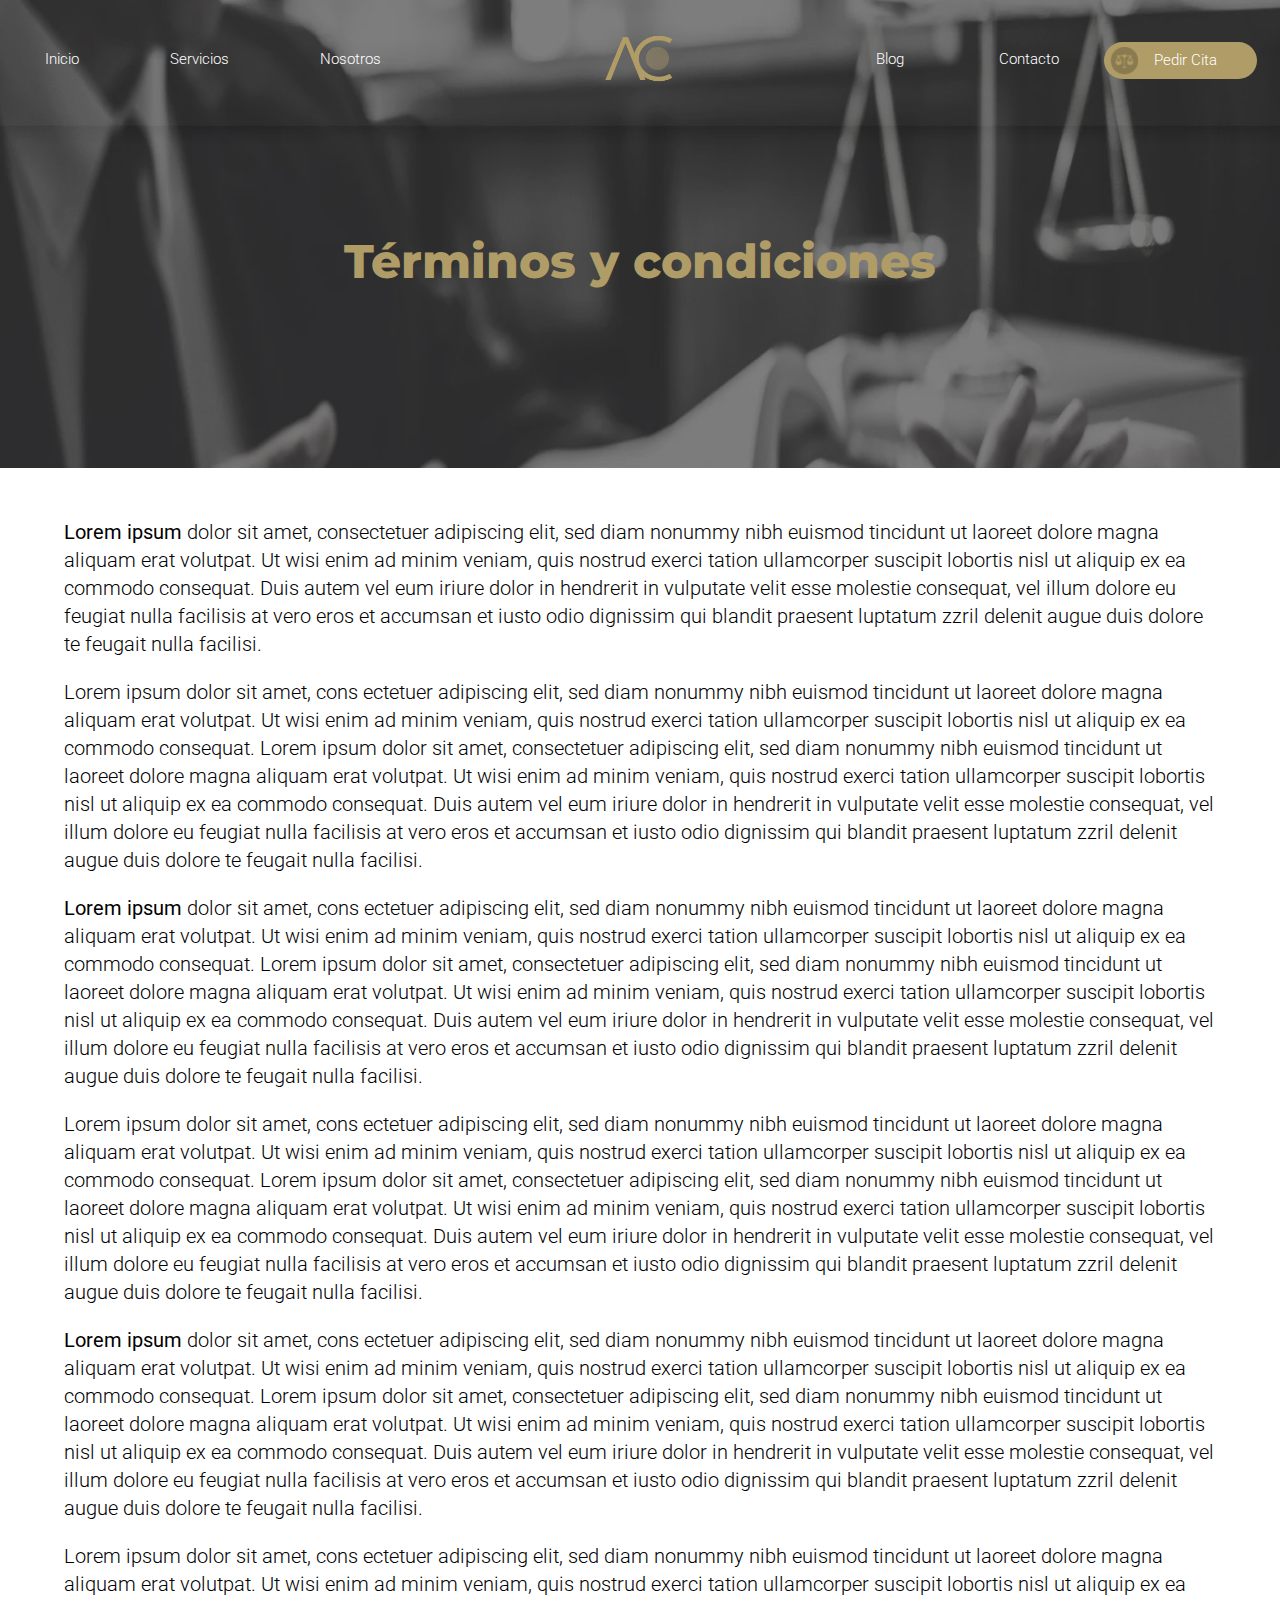
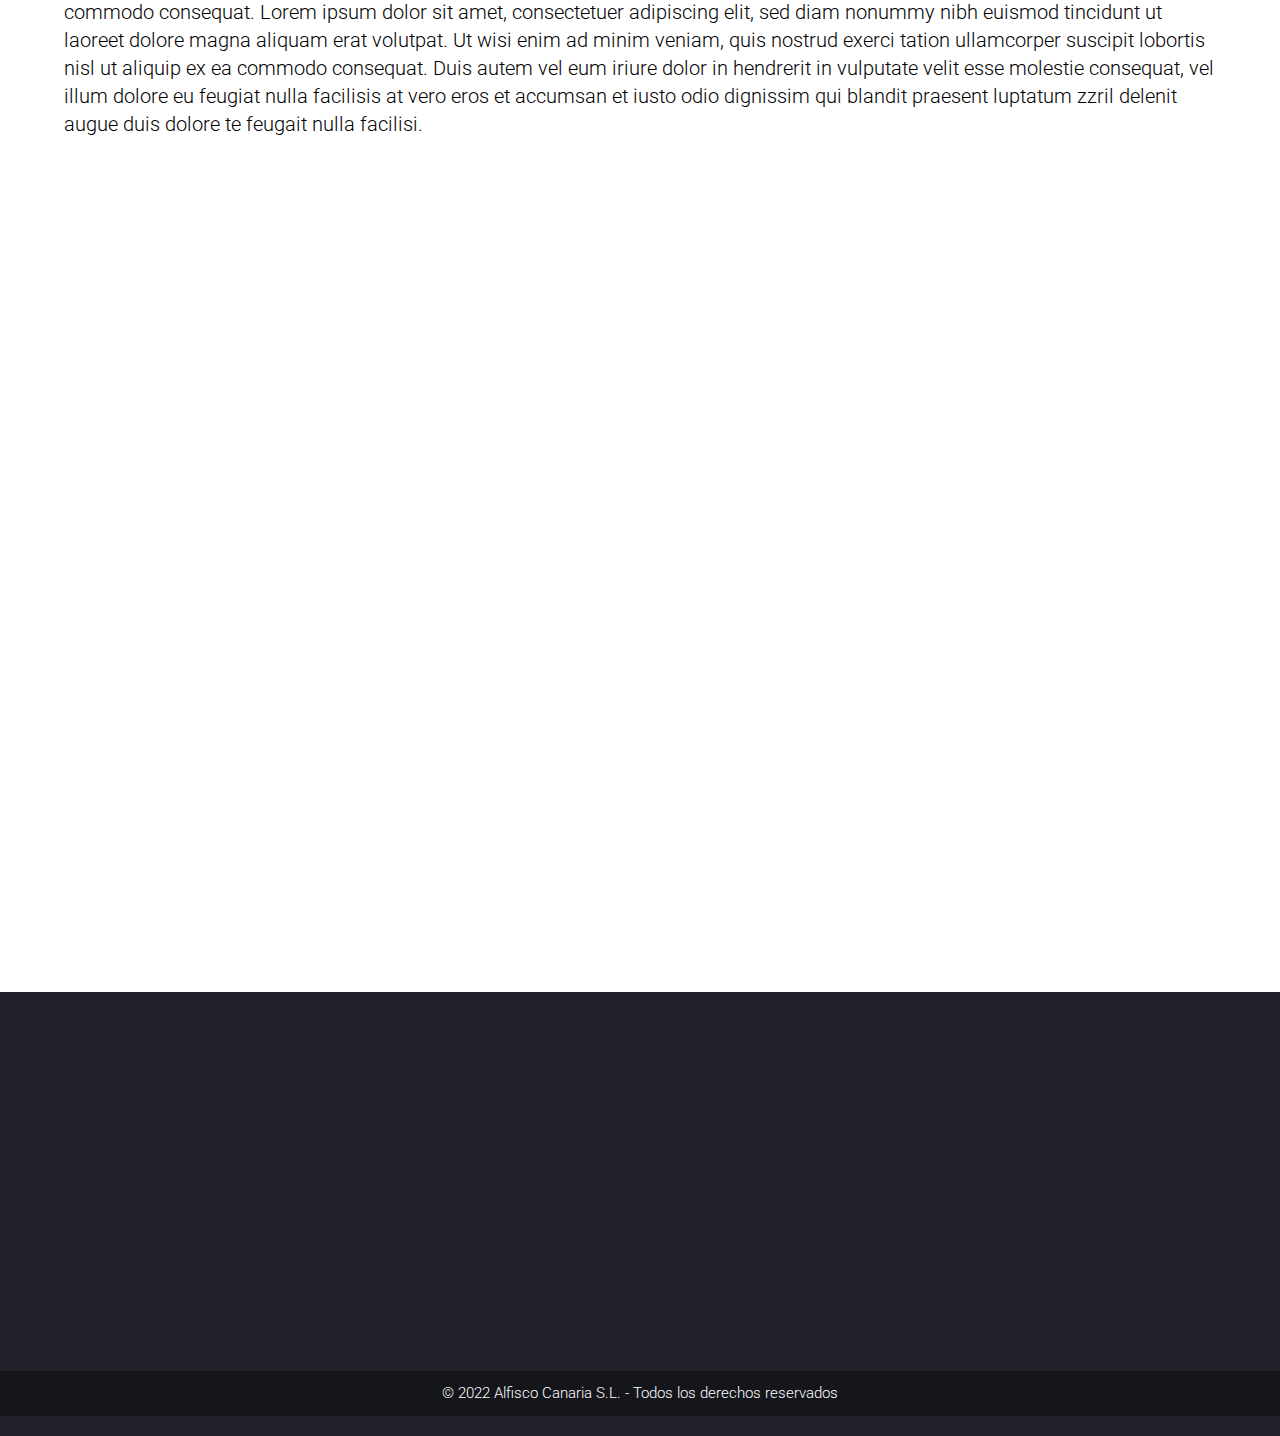
<file: terminos-y-condiciones.html>
<!DOCTYPE html>
<html lang="en">
<head>
    <meta charset="UTF-8">
    <meta http-equiv="X-UA-Compatible" content="IE=edge">
    <meta name="viewport" content="width=device-width, initial-scale=1.0">
    <title>Términos y condiciones</title>
    <link rel="stylesheet" href="assets/css/normalize.css">
    <link rel="stylesheet" href="assets/css/style.css">
    <link rel="stylesheet" href="assets/css/pages/terms.css">
</head>
<body>
    <header class="hero">
        <nav class="nav desktop">
            <ul class="nav-left">
                <li><a href="index.html">Inicio</a></li>
                <li><a href="servicios.html">Servicios</a></li>
                <li><a href="nosotros.html">Nosotros</a></li>
            </ul>
            <div class="logo">
                <a href="index.html"><img src="assets/images/logo_1.png" alt=""></a>
            </div>
            <ul class="nav-right">
                <li><a href="blog.html">Blog</a></li>
                <li><a href="contacto.html">Contacto</a></li>
                <li><a class="nav__btn" >
                        <div class="nav__btn_icon"></div>
                        <span>Pedir Cita</span>
                    </a>
                </li>
            </ul>
        </nav>

        <div class="menu mobile">
            <h4 class="mobile" style="text-align: center; margin-bottom: 4rem;">Menu</h4>
            <p><a href="index.html">Inicio</a></p>
            <p><a href="servicios.html">Servicios</a></p>
            <p><a href="nosotros.html">Nosotros</a></p>
            <p><a href="blog.html">Blog</a></p>
            <p><a href="contacto.html">Contacto</a></p>
            <div class="footer__menu_mobile">
                <a href="index.html"><img src="assets/images/logo_1.png" alt=""></a>
                <div class="footer__icons">
                    <ul class="icons">
                        <li>
                            <a ><img class="icon" src="assets/images/icons/r_5.png" alt=""></a>
                        </li>
                        <li>
                            <a ><img class="icon" src="assets/images/icons/r_6.png" alt=""></a>
                        </li>
                        <li>
                            <a ><img class="icon" src="assets/images/icons/r_7.png" alt=""></a>
                        </li>
                        <li>
                            <a ><img class="icon" src="assets/images/icons/r_8.png" alt=""></a>
                        </li>
                    </ul>
                </div>
            </div>
        </div>
        <div class="menu__toggler mobile"><span></span></div>
        <div class="nav__mobil mobile">
            <a id="nav__logo_mobile" href="index.html">
                <img src="assets/images/logo_1.png" alt="AC">
            </a>
            <a class="nav__btn" >
                <div class="nav__btn_icon"></div>
                <span>Pedir Cita</span>
            </a>
        </div>

        <div class="hero__content">
            <h1>Términos y condiciones</h1>
        </div>
    </header>

    <main class="main container">
        <p><b>Lorem ipsum</b> dolor sit amet, consectetuer adipiscing elit, sed diam nonummy nibh euismod tincidunt ut laoreet
            dolore magna aliquam erat volutpat. Ut wisi enim ad minim veniam, quis nostrud exerci tation ullamcorper
            suscipit lobortis nisl ut aliquip ex ea commodo consequat. Duis autem vel eum iriure dolor in hendrerit in
            vulputate velit esse molestie consequat, vel illum dolore eu feugiat nulla facilisis at vero eros et
            accumsan et iusto odio dignissim qui blandit praesent luptatum zzril delenit augue duis dolore te feugait
            nulla facilisi.</p>

        <p>Lorem ipsum dolor sit amet, cons ectetuer adipiscing elit, sed diam nonummy nibh euismod tincidunt ut laoreet
            dolore magna aliquam erat volutpat. Ut wisi enim ad minim veniam, quis nostrud exerci tation ullamcorper
            suscipit lobortis nisl ut aliquip ex ea commodo consequat.
            Lorem ipsum dolor sit amet, consectetuer adipiscing elit, sed diam nonummy nibh euismod tincidunt ut laoreet
            dolore magna aliquam erat volutpat. Ut wisi enim ad minim veniam, quis nostrud exerci tation ullamcorper
            suscipit lobortis nisl ut aliquip ex ea commodo consequat. Duis autem vel eum iriure dolor in hendrerit in
            vulputate velit esse molestie consequat, vel illum dolore eu feugiat nulla facilisis at vero eros et
            accumsan et iusto odio dignissim qui blandit praesent luptatum zzril delenit augue duis dolore te feugait
            nulla facilisi.</p>

        <p><b>Lorem ipsum</b> dolor sit amet, cons ectetuer adipiscing elit, sed diam nonummy nibh euismod tincidunt ut laoreet
            dolore magna aliquam erat volutpat. Ut wisi enim ad minim veniam, quis nostrud exerci tation ullamcorper
            suscipit lobortis nisl ut aliquip ex ea commodo consequat.
            Lorem ipsum dolor sit amet, consectetuer adipiscing elit, sed diam nonummy nibh euismod tincidunt ut laoreet
            dolore magna aliquam erat volutpat. Ut wisi enim ad minim veniam, quis nostrud exerci tation ullamcorper
            suscipit lobortis nisl ut aliquip ex ea commodo consequat. Duis autem vel eum iriure dolor in hendrerit in
            vulputate velit esse molestie consequat, vel illum dolore eu feugiat nulla facilisis at vero eros et
            accumsan et iusto odio dignissim qui blandit praesent luptatum zzril delenit augue duis dolore te feugait
            nulla facilisi.</p>

        <p>Lorem ipsum dolor sit amet, cons ectetuer adipiscing elit, sed diam nonummy nibh euismod tincidunt ut laoreet
            dolore magna aliquam erat volutpat. Ut wisi enim ad minim veniam, quis nostrud exerci tation ullamcorper
            suscipit lobortis nisl ut aliquip ex ea commodo consequat.
            Lorem ipsum dolor sit amet, consectetuer adipiscing elit, sed diam nonummy nibh euismod tincidunt ut laoreet
            dolore magna aliquam erat volutpat. Ut wisi enim ad minim veniam, quis nostrud exerci tation ullamcorper
            suscipit lobortis nisl ut aliquip ex ea commodo consequat. Duis autem vel eum iriure dolor in hendrerit in
            vulputate velit esse molestie consequat, vel illum dolore eu feugiat nulla facilisis at vero eros et
            accumsan et iusto odio dignissim qui blandit praesent luptatum zzril delenit augue duis dolore te feugait
            nulla facilisi.</p>

        <p><b>Lorem ipsum</b> dolor sit amet, cons ectetuer adipiscing elit, sed diam nonummy nibh euismod tincidunt ut laoreet
            dolore magna aliquam erat volutpat. Ut wisi enim ad minim veniam, quis nostrud exerci tation ullamcorper
            suscipit lobortis nisl ut aliquip ex ea commodo consequat.
            Lorem ipsum dolor sit amet, consectetuer adipiscing elit, sed diam nonummy nibh euismod tincidunt ut laoreet
            dolore magna aliquam erat volutpat. Ut wisi enim ad minim veniam, quis nostrud exerci tation ullamcorper
            suscipit lobortis nisl ut aliquip ex ea commodo consequat. Duis autem vel eum iriure dolor in hendrerit in
            vulputate velit esse molestie consequat, vel illum dolore eu feugiat nulla facilisis at vero eros et
            accumsan et iusto odio dignissim qui blandit praesent luptatum zzril delenit augue duis dolore te feugait
            nulla facilisi.</p>

        <p>Lorem ipsum dolor sit amet, cons ectetuer adipiscing elit, sed diam nonummy nibh euismod tincidunt ut laoreet
            dolore magna aliquam erat volutpat. Ut wisi enim ad minim veniam, quis nostrud exerci tation ullamcorper
            suscipit lobortis nisl ut aliquip ex ea commodo consequat.
            Lorem ipsum dolor sit amet, consectetuer adipiscing elit, sed diam nonummy nibh euismod tincidunt ut laoreet
            dolore magna aliquam erat volutpat. Ut wisi enim ad minim veniam, quis nostrud exerci tation ullamcorper
            suscipit lobortis nisl ut aliquip ex ea commodo consequat. Duis autem vel eum iriure dolor in hendrerit in
            vulputate velit esse molestie consequat, vel illum dolore eu feugiat nulla facilisis at vero eros et
            accumsan et iusto odio dignissim qui blandit praesent luptatum zzril delenit augue duis dolore te feugait
            nulla facilisi.</p>
    </main>

    <section class="gallery">
        <div class="gallery__card text wow animate__animated animate__fadeInLeft">
            <span>Prevencionistas de <br> Problemas</span>
        </div>
        <div class="gallery__card wow animate__animated animate__fadeInLeft">
            <img src="assets/images/e_1.png" alt="">
        </div>
        <div class="gallery__card text wow animate__animated animate__fadeInRight">
            <span>Visión Global</span>
        </div>
        <div class="gallery__card wow animate__animated animate__fadeInRight">
            <img src="assets/images/e_2.png" alt="">
        </div>
        <div class="gallery__card wow animate__animated animate__fadeInLeft">
            <img src="assets/images/e_3.png" alt="">
        </div>
        <div class="gallery__card wow animate__animated animate__fadeInRight">
            <img src="assets/images/e_4.png" alt="">
        </div>
        <div class="gallery__card text wow animate__animated animate__fadeInRight">
            <span>Titulados y profesionales</span>
        </div>
    </section>

    <footer class="footer">
        <div class="desktop">
            <div class="footer__content wow">
                <div class="footer__links">
                    <div class="footer__work">
                        <h4>Trabaja con nosotros</h4>
                        <ul>
                            <li><a href="te-unes-a-nuestro-equipo.html">¿Te unes al equipo?</a></li>
                            <li><a href="contacto.html">Contácto</a></li>
                        </ul>
                    </div>
                    <div class="footer__legal">
                        <h4>Legal</h4>
                        <ul>
                            <li><a href="terminos-y-condiciones.html">Términos y condiciones</a></li>
                            <li><a >Política de privacidad</a></li>
                            <li><a href="politica-de-cookies.html">Política de cookies</a></li>
                        </ul>
                    </div>
                    <div class="footer__social">
                        <h4>Síguenos</h4>
                        <ul class="icons">
                            <li>
                                <a target="_blank"><img class="icon"
                                        src="assets/images/icons/r_5.png" alt=""></a>
                            </li>
                            <li>
                                <a target="_blank"><img class="icon"
                                        src="assets/images/icons/r_6.png" alt=""></a>
                            </li>
                            <li>
                                <a target="_blank"><img class="icon"
                                        src="assets/images/icons/r_7.png" alt=""></a>
                            </li>
                            <li>
                                <a target="_blank"><img class="icon"
                                        src="assets/images/icons/r_8.png" alt=""></a>
                            </li>
                        </ul>
                    </div>
                </div>
                <img src="assets/images/logo_3.png" alt="">
            </div>
        </div>

        <div class="footer__content wow mobile container">
            <div class="footer__work">
                <div id="1" class="footer__title_top">
                    <h4>Servicios destacados</h4>
                    <img class="footer__icon" id="img1" src="assets/images/icons/plus.png" alt="">
                </div>
                <nav class="footer__nav">
                    <ul>
                        <li><a >Producto 1</a></li>
                        <li><a >Producto 2</a></li>
                        <li><a >Producto 3</a></li>
                        <li><a >Producto 4</a></li>
                    </ul>
                </nav>
            </div>
            <div class="footer__sections">
                <div id="2" class="footer__title_top">
                    <h4>Otras secciones</h4>
                    <img class="footer__icon" id="img2" src="assets/images/icons/plus.png" alt="">
                </div>
                <nav class="footer__nav">
                    <ul>
                        <li><a >Sección 1</a></li>
                        <li><a >Sección 2</a></li>
                        <li><a >Seccióon 3</a></li>
                    </ul>
                </nav>
            </div>
            <div class="footer__legal">
                <div id="3" class="footer__title_top">
                    <h4>Legal</h4>
                    <img class="footer__icon" id="img3" src="assets/images/icons/plus.png" alt="">
                </div>
                <nav class="footer__nav">
                    <ul>
                        <li><a href="terminos-y-condiciones.html">Términos y condiciones</a></li>
                        <li><a >Política de privacidad</a></li>
                        <li><a href="politica-de-cookies.html">Política de cookies</a></li>
                    </ul>
                </nav>
            </div>
            <div class="footer__logo_text">
                <img src="assets/images/logo_1.png" alt="">
                <p>Lorem ipsum dolor sit amet, co eros et accumsan et iusto odio dignissim qui blandit praesent luptatum
                    zzril delenit augue duis dolore te feugait nulla facilisi.</p>
            </div>
            <div class="footer__follow">
                <div class="footer__icons">
                    <ul class="icons">
                        <li>
                            <a target="_blank" ><img class="icon"
                                    src="assets/images/icons/r_5.png" alt=""></a>
                        </li>
                        <li>
                            <a target="_blank"><img class="icon"
                                    src="assets/images/icons/r_6.png" alt=""></a>
                        </li>
                        <li>
                            <a target="_blank" ><img class="icon"
                                    src="assets/images/icons/r_7.png" alt=""></a>
                        </li>
                        <li>
                            <a target="_blank"><img class="icon"
                                    src="assets/images/icons/r_8.png" alt=""></a>
                        </li>
                    </ul>
                </div>
            </div>
        </div>
        <div class="footer__copyright">
            © 2022 Alfisco Canaria S.L. - Todos los derechos reservados
        </div>
    </footer>
    
    <script src="assets/libs/wow.min.js"></script>
    <script src="assets/js/main.js"></script>
</body>
</html>
</file>
<file: assets/css/pages/home.css>
/* Hero */
.hero {
    background-image: url(../../images/f_1.jpg);
    height: 82.1rem;
}

.hero__text_content {
    margin: 0 auto;
    width: 100%;
}

/* Cards */
.cards {
    display: grid;
    grid-template-columns: repeat(3, 1fr);
    gap: 2rem;
    margin-top: 5rem;
}

.card {
    animation: pulse;
    animation-duration: 1s;
    width: 35rem;
    margin: 0 auto;
    box-shadow: 0px 1px 14px 0px rgba(0, 0, 0, 0.25);
    -webkit-box-shadow: 0px 1px 14px 0px rgba(0, 0, 0, 0.25);
    -moz-box-shadow: 0px 1px 14px 0px rgba(0, 0, 0, 0.25);
    position: relative;
}

.card:hover {
    cursor: pointer;
    box-shadow: 0px 1px 14px 0px rgba(0, 0, 0, 0.15), inset 0 -5px 0 var(--primary);
}

.card:hover .card__icon {
    transition: .7s;
    content: url("../../images/icons/balance_active.png");
}
 
.card__icon {
    transition: .7s;
    content: url("../../images/icons/balance.png");
}

.card:hover .card__img_icon>img {
    background-color: var(--primary);
}

.card__img_icon {
    position: relative;
}

.card__img_icon>img {
    position: absolute;
    left: 2rem;
    bottom: -2.5rem;
    background-color: var(--white);
    box-shadow: 0px 1px 14px 0px rgba(0, 0, 0, 0.15);
    -webkit-box-shadow: 0px 1px 14px 0px rgba(0, 0, 0, 0.15);
    -moz-box-shadow: 0px 1px 14px 0px rgba(0, 0, 0, 0.15);
    border-radius: .7rem;
    padding: 1.4rem .5rem;
}

.card__text {
    margin-top: 3rem;
    padding: 2rem 3rem;
}

.card__text h4 {
    font-family: var(--fontSecondary);
    color: #575972;
    font-size: 1.8rem;
    font-weight: 800;
}

.card__text p {
    padding-bottom: 5rem;
    font-size: 1.5rem;
    font-weight: 300;
}

.card__text_btn {
    position: absolute;
    bottom: 2rem;
    display: flex;
    align-items: center;
}

.card__text_btn>a {
    bottom: 0;
    font-family: var(--fontSecondary);
    font-weight: 800;
    font-size: 1.6rem;
    color: var(--primary);
}

.card__text_btn>img {
    width: 35%;
    margin-top: -.4rem;
    margin-left: -1rem;
}

/* Main */
.main {
    margin-top: 7rem;
    padding-bottom: 7rem;
    background-color: #F5F5F5;
    text-align: center;
}

.main__content {
    padding: 5rem 0;
}

.main__top>h2 {
    color: var(--dark);
    font-size: 4.5rem;
    font-weight: 900;
}

.main__top>p {
    font-size: 1.4rem;
    font-weight: 300;
    width: 65rem;
    margin: 0 auto;
    padding-top: 1rem;
}

.main__cards {
    display: grid;
    grid-template-columns: repeat(auto-fill, minmax(20rem, 1fr));
    gap: 2rem;
    margin-top: 5rem;
}

.main__card {
    animation: pulse;
    animation-duration: 1s;
    border-left: 1px solid #E6E6E6;
}

.main__card:first-child {
    border-left: none;
}

.main__card img {
    display: inline-block;
    width: 12.8rem;
    padding-bottom: 1rem;
    transition: .5s;
}

.main__card {
    background-color: transparent;
    border-radius: 10px;
    position: relative;
    overflow: hidden;
    border: 3px solid transparent;
    z-index: 0;
}

.main__card_img {
    position: relative;
    transition: .5s;
    z-index: 3;
    margin-bottom: .2rem;
}
.main__card_hover{
    transform: rotateY(360deg);
    content:url("../../images/logo_2_hover.png");
    margin-bottom: .2rem;
}
.main__card>span {
    display: block;
    font-size: 1.8rem;
    font-weight: 700;
    color: #78588C;
    width: 78%;
    margin: 0 auto;
    padding-bottom: .5rem;
    position: relative;
    z-index: 3;
}

.main__card>p {
    position: relative;
    z-index: 3;
    margin: 0;
    font-size: 1.4rem;
    font-weight: 300;
}

.swiper {
    padding-bottom: 10rem !important;
}

.swiper-pagination {
    bottom: 3rem !important;
}

.swiper-pagination-text {
    position: absolute;
    left: 0;
    right: 0;
    width: 7rem;
    margin-left: auto;
    margin-right: auto;
    bottom: 0rem;
    font-size: 2rem;
    font-weight: 300;
    color: #000;
}

.swiper-pagination-bullet {
    padding: .3rem !important;
}

.swiper-pagination-bullet-active {
    background: var(--primary) !important;
}

/* Follow */
.follow {
    background-image: url(../../images/i_6.png);
    background-repeat: no-repeat;
    background-size: 100% 100%;
    height: 58.2rem;
    position: relative;
}

.follow__linkedin {
    position: absolute;
    right: 3%;
    top: 50%;
    -ms-transform: translateY(-50%);
    transform: translateY(-50%);
    width: 42%;
    border: 1px solid var(--primary);
    padding: 5rem 8rem;
}

.follow__linkedin>img {
    position: absolute;
    left: -8.5rem;
    top: 60%;
    -ms-transform: translateY(-50%);
    transform: translateY(-50%);
    width: 15.7rem;
}

.follow__text {
    padding-left: 5rem;
}

.follow__text>h3 {
    font-size: 6.4rem;
    font-weight: 700;
    color: var(--primary);
}

.follow__text>h3>span {
    display: block;
    color: var(--white);
}

.follow__text>p {
    font-size: 2rem;
    font-weight: 300;
    color: var(--white);
}

/* Reviews */
.reviews {
    display: grid;
    grid-template-columns: 33.3% 66.7%;
    margin-top: 18rem;
    position: relative;
    column-gap: 2rem;
}

.reviews__text {
    text-align: right;
    padding-top: 4rem;
    margin-right: 2rem;
}

.reviews__text>span {
    display: flex;
    align-items: center;
    justify-content: end;
    gap: .5rem;
    font-size: 2rem;
    text-transform: uppercase;
}

.reviews__text>p {
    color: #736357;
    font-size: 1.5rem;
    font-weight: 300;
}

.corch {
    color: var(--primary);
    font-size: 2.9rem;
}

.reviews__text>h3 {
    font-size: 4.2rem;
    font-weight: 900;
    font-family: var(--fontSecondary);
}

/* Slick */
.slick-dots,
.slick-next,
.slick-prev {
    position: absolute;
    display: block;
    padding: 0;
}

.slick-dots li button:before,
.slick-next:before,
.slick-prev:before {
    font-family: slick;
    -webkit-font-smoothing: antialiased;
    -moz-osx-font-smoothing: grayscale
}

.slick-next,
.slick-prev {
    font-size: 0;
    line-height: 0;
    top: 50%;
    width: 20px;
    height: 20px;
    margin-top: -10px\9;
    -webkit-transform: translate(0, -50%);
    -ms-transform: translate(0, -50%);
    transform: translate(0, -50%);
    cursor: pointer;
    color: transparent;
    border: none;
    outline: 0;
    background: 0 0
}

.slick-next:focus,
.slick-next:hover,
.slick-next {
    right: auto;
    left: -25px
}

[dir=rtl] .slick-next:before {
    content: '←'
}

.slick-slider {
    margin-bottom: 30px
}

.slick-dots {
    bottom: -20px;
    left: -25%;
    width: 100%;
    list-style: none;
    text-align: center
}

.slick-dots li {
    position: relative;
    display: inline-block;
    width: 10px;
    height: 20px;
    margin: 0;
    padding: 0;
    cursor: pointer
}

.slick-dots li button {
    font-size: 0;
    line-height: 0;
    display: block;
    width: 20px;
    height: 20px;
    padding: 5px;
    cursor: pointer;
    color: transparent;
    border: 0;
    outline: 0;
    background: 0 0
}

.slick-dots li button:focus,
.slick-dots li button:hover {
    outline: 0
}

.slick-dots li button:focus:before,
.slick-dots li button:hover:before {
    opacity: 1
}

.slick-dots li button:before {
    font-size: 6px;
    line-height: 20px;
    position: absolute;
    top: 0;
    left: 0;
    width: 20px;
    height: 20px;
    content: '';
    text-align: center;
    opacity: .25;
    color: #000
}

.slick-dots li.slick-active button:before {
    opacity: .75;
    color: #000
}

.slick-list,
.slick-slider,
.slick-track {
    position: relative;
    display: block
}

.slick-loading .slick-slide,
.slick-loading .slick-track {
    visibility: hidden
}

.slick-slider {
    -moz-box-sizing: border-box;
    box-sizing: border-box;
    -webkit-user-select: none;
    -moz-user-select: none;
    -ms-user-select: none;
    user-select: none;
    -webkit-touch-callout: none;
    -khtml-user-select: none;
    -ms-touch-action: pan-y;
    touch-action: pan-y;
    -webkit-tap-highlight-color: transparent
}

.slick-list {
    overflow-x: clip;
    margin: 0;
    padding: 0
}

.slick-list:focus {
    outline: 0
}

.slick-list.dragging {
    cursor: pointer;
    cursor: hand;
    width: 37rem !important;
}

.slick-slider .slick-list,
.slick-slider .slick-track {
    -webkit-transform: translate3d(0, 0, 0);
    -moz-transform: translate3d(0, 0, 0);
    -ms-transform: translate3d(0, 0, 0);
    -o-transform: translate3d(0, 0, 0);
    transform: translate3d(0, 0, 0)
}

.slick-track {
    top: 0;
    left: 0
}

.slick-track:after,
.slick-track:before {
    display: table;
    content: ''
}

.slick-track:after {
    clear: both
}

.slick-slide {
    display: none;
    float: left;
    height: 100%;
    min-height: 1px;
}

.slick-slide {
    margin-right: 3rem;
}

[dir=rtl] .slick-slide {
    float: right
}

.slick-slide img {
    display: block
}

.slick-slide.slick-loading img {
    display: none
}

.slick-slide.dragging img {
    pointer-events: none
}

.slick-initialized .slick-slide {
    display: block
}

.slick-vertical .slick-slide {
    display: block;
    height: auto;
    border: 1px solid transparent
}

.slick-arrow.slick-hidden {
    display: none
}

.slick-dots,
.slick-next,
.slick-prev {
    display: none !important;
}

.slick-list {
    display: grid;
}

.reviews__card {
    background-color: var(--dark);
    padding: 1rem 2rem;
    height: 100%;
}

.reviews__card_top {
    display: flex;
    justify-content: space-between;
}

.reviews__card_top>img {
    width: 11.7rem;
    height: 11.8rem;
}

.reviews__card_profile>img {
    position: absolute;
    top: -5rem;
    margin-left: 1rem;
    width: 11rem;
    border: .5rem solid var(--dark);
}

.reviews__card_profile>span {
    display: block;
}

.reviews__card_profile span:nth-child(2) {
    color: var(--white);
    font-size: 2.5rem;
    font-weight: 700;
    padding-top: 7rem;
}

.reviews__card_profile span:nth-child(3),
.reviews__card>p {
    display: flex;
    align-items: center;
    gap: .5rem;
    color: var(--primary);
    font-size: 1.5rem;
    font-weight: 300;
}

.reviews__card_profile span:nth-child(1) {
    font-size: 2.8rem;
}

.reviews__card>p {
    color: #A4A39D;
    font-size: 1.4rem;
    text-align: justify;
}

/* Associated */
.associated {
    background-image: url(../../images/f_3.png);
    background-size: 100% 100%;
    background-repeat: no-repeat;
    height: 49.7rem;
    margin-top: 7rem;
}

.associated__content {
    padding-top: 8rem;
}

.associated__text {
    text-align: center;
    width: 65rem;
    margin: 0 auto;
    color: var(--white);
}

.associated__text>h2 {
    font-size: 4.5rem;
    font-weight: 900;
}

.associated__text>p {
    padding-top: 1rem;
    font-size: 1.4rem;
    font-weight: 300;
}

.associated__cards {
    display: grid;
    grid-template-columns: repeat(6, 1fr);
    justify-items: center;
    padding-top: 5rem;
}

.associated__cards img {
    width: 13rem;
}

/* Social */
.social {
    margin-top: 10rem;
}

.social__text {
    text-align: center;
    width: 65rem;
    margin: 0 auto;
}

.social__text>h2 {
    font-size: 4.5rem;
    font-weight: 900;
    color: var(--dark);
}

.social__text>p {
    font-size: 1.4rem;
    font-weight: 300;
}

.social__icons {
    margin-top: 5rem;
    display: grid;
    grid-template-columns: repeat(4, 1fr);
    justify-items: center;
}

.social__icons img {
    width: 20rem;
}

/* Contact */
.contact {
    margin-top: 5rem;
    background-color: var(--dark);
    height: 38rem;
}

.contact__content {
    color: var(--white);
    margin: 0 auto;
    padding-top: 7rem;
}

.contact__content>h2 {
    font-family: var(--fontPoppins);
    font-size: 5.5rem;
    font-weight: 300;
    text-align: center;
}

.contact__content>h2>span {
    font-weight: 600;
    color: var(--primary);
}

.contact__form {
    padding-top: 4rem;
    display: grid;
    grid-template-columns: repeat(9, 1fr);
    align-items: center;
    justify-items: auto;
    column-gap: 4rem;
}

.contact__form input {
    border: none;
    padding: 1.6rem 0 1.6rem 1.6rem;
    width: 100%;
    font-size: 1.8rem;
    color: #606060;
    font-weight: 300;
}

.contact__form input:nth-child(1) {
    grid-column: 1/5;
}

.contact__form input:nth-child(2) {
    grid-column: 5/8;
}

.contact__form>a {
    grid-column: 8/10;
    width: 100%;
    height: 100%;
    background-color: var(--primary);
    text-align: center;
    font-size: 1.8rem;
    font-weight: 300;
    display: flex;
    justify-content: center;
    align-items: center;
    color: var(--white);
    border-radius: 5rem;
    padding: .2rem 0;
}

.btn {
    background-color: transparent;
    transition: all .5s ease;
    cursor: pointer;
}

.btn:hover {
    outline: 0;
    color: #fff;
    transform: scale(1.01) translateZ(0);
    letter-spacing: 1px;
    transition: all 0.5s ease;
}

.btn-cont {
    padding: 0.7em 1.5em;
    border: none;
    color: #fff;
    background: linear-gradient(to left, var(--primary) 50%, #aa955a 50%);
    background-size: 200% 100%;
    background-position: right bottom;
}

.btn-cont:hover {
    background-position: left bottom;
}

.contact__terms {
    grid-column: 1/5;
    padding-top: 1.8rem;
}

.contact__terms>label {
    display: flex;
    align-items: center;
    gap: 1rem;
}

.contact__terms>label>input {
    width: auto;
}

.contact__terms span {
    font-size: 1.8rem;
    font-weight: 300;
}

.contact__terms>label:hover {
    cursor: pointer;
}

/* Hover zoom */
.reviews__card,
.associated__cards>img,
.social__icons img{
    transition: .5s;
}
.card:hover,
.reviews__card:hover,
.associated__cards>img:hover{
    transform: scale(1.02);
    transition: .5s;
}

.social__icons img:hover{
    transform: scale(1.02) rotate(-3deg);
    transition: .5s;
}
/* Responsive */
@media (max-width: 1220px) {

    /* Hero */
    .hero {
        background-image: url(../../images/c_1.jpg);
        height: auto;
    }

    .hero__text {
        height: 65rem;
    }

    .hero__text_content {
        top: 45%;
    }

    /* Cards */
    .container__mobile {
        width: 100%;
    }

    .cards__mobile {
        margin-top: 7rem !important;
    }

    /* Main Card */
    .main {
        margin-top: 0;
        padding-bottom: 0;
    }

    .swiper {
        margin-top: 7rem;
        height: 100%;
    }

    .swiper-slide {
        font-size: 18px;
        height: calc((100% - 30px) / 2) !important;
    }

    .mySwiper_work>.cards__content {
        height: 55rem;
    }

    .main__card {
        margin-left: 1rem;
        margin-right: 1rem;
    }

    /* Follow */
    .follow {
        height: auto;
        background-image: none;
    }

    .follow__bg {
        position: relative;
        height: auto;
        background-color: var(--dark);
        padding: 5rem 0;
    }

    .follow__border {
        position: absolute;
        top: 0;
        left: 5%;
        background-color: #763476;
        height: 100%;
        width: 5rem;
    }

    .follow__linkedin {
        position: static;
        width: 80%;
        margin: 0 auto;
        transform: none;
    }

    .follow__linkedin>img {
        left: 0;
    }

    .follow__text {
        padding-left: 9rem;
    }

    .follow__img {
        text-align: center;
    }

    /* Reviews */
    .reviews {
        display: block;
        margin-top: 0;
    }

    .reviews__text {
        width: 40%;
        margin-left: auto;
        margin-right: 8rem;
        padding-bottom: 8rem;
    }

    /* Associated */
    .associated {
        height: auto;
        padding-bottom: 7rem;
    }

    .associated__text {
        width: auto;
    }

    .associated__cards {
        grid-template-columns: repeat(3, 1fr);
        gap: 4rem;
    }

    /* Social */
    .social__icons {
        grid-template-columns: repeat(2, 1fr);
    }

    .social__text {
        width: auto;
    }

    /* Contact */
    .contact {
        height: auto;
        padding-bottom: 5rem;
    }

    .contact__form {
        grid-template-columns: repeat(1, 1fr);
        row-gap: 2rem;
    }

    .contact__form>input,
    .contact__terms,
    .contact__btn {
        grid-column: 1/10 !important;
    }

    .contact__terms {
        grid-row: 3/4;
    }

    .contact__btn {
        width: 25rem !important;
        margin-left: auto;
        margin-right: auto;
        padding-top: .8rem !important;
        padding-bottom: .8rem !important;
    }

}

@media (max-width: 940px) {

    /* Hero */
    .hero__text {
        width: 95%;
        height: 46rem;
    }

    .hero__text_content>h1 {
        font-size: 2.7rem;
    }

    .hero__text_content>p {
        font-size: 1.3rem;
    }

    /* Main */
    .main__top>h2 {
        font-size: 3.2rem;
        padding-bottom: 2rem;
    }

    .main__top>p {
        font-size: 1.3rem;
        width: auto;
    }

    /* Follow */
    .follow__linkedin>img {
        top: 50%;
        width: 8rem;
    }

    .follow__text {
        padding-left: 1rem;
        padding-right: 1rem;
    }

    .follow__text>h3 {
        font-size: 4.3rem;
    }

    .follow__text>p {
        font-size: 1.4rem;
    }

    /* Reviews */
    .reviews__text {
        width: 80%;
    }

    /* Associated */
    .associated__text>h2 {
        font-size: 3.5rem;
    }

    /* Social */
    .social__text>h2 {
        font-size: 3.5rem;
        padding-bottom: 1rem;
    }

    /* Contact */
    .contact__content>h2 {
        font-size: 4.5rem;
    }

    .contact__form {
        width: 95%;
    }

    .contact__terms {
        padding-bottom: 1.5rem;
    }
}

@media (max-width: 500px) {
    .main__cards{
        align-items: flex-start;
        row-gap: 2rem;
        grid-template-columns: repeat(2, 1fr);
    }
    .main__card:nth-child(2){
        grid-row: 2/3;
    }
    .main__card:last-child{
        grid-column: 1/3;
    }

    /* Slider Cards */
    .cards__mobile .swiper-slide>div:first-child {
        margin-left: -800%;
    }

    /* Slider Review */
    .reviews__text {
        margin-right: 5rem;
    }

    .reviews__card:first-child {
        margin-left: -8rem;
    }

    /* .reviews__card {
        width: 35rem !important;

    }
    .autow{
        width: 32rem !important;
    } */
}
</file>
<file: assets/css/pages/legal.css>
/* Main */
.main{
    animation: fadeInUp;
    animation-duration: 1s;
    margin-top: 5rem;
    margin-bottom: 5rem;
    font-size: 2rem;
    font-weight: 300;
}

@media (max-width: 1220px) {
    .hero__content{
        padding-top: 13rem;
    }
}
</file>
<file: assets/css/pages/blog.css>
/* Blog */
.info {
    margin-top: 5rem;
    padding-bottom: 10rem;
}

.info__search {
    display: flex;
    justify-content: end;
    position: relative;
    margin-bottom: 2rem;
    animation: fadeInRight;
    animation-duration: 1s;
}

.info__search>input {
    font-size: 1.8rem;
    font-weight: 300;
    padding: .8rem 2rem;
    border-radius: 2rem;
    border: 1px solid #b3b3b3;
    width: 20%;
}

.info__search>img {
    position: absolute;
    width: 4rem;
}

.info__card {
    display: grid;
    grid-template-columns: 45% 55%;
    align-items: center;
    grid-auto-rows: auto;
    gap: 3rem;
}

.info__card_img {
    position: relative;
    border: .3rem solid var(--primary);
    height: fit-content;
    padding-bottom: 2rem;
    animation: fadeInLeft;
    animation-duration: 1s;
}

.info__card_img>img {
    margin-left: -2rem;
    margin-top: -2rem;
}

.info__card_text {
    animation: fadeInRight;
    animation-duration: 1s;
}

.info__card_text>h3 {
    font-family: var(--fontPoppins);
    color: var(--primary);
    font-size: 3.8rem;
    font-weight: 600;
}

.info__card_text>p {
    line-height: 1.2;
    font-size: 1.7rem;
    font-weight: 300;
}

.info__card_text>a {
    color: var(--primary);
    font-size: 1.5rem;
    font-weight: 800;
    display: flex;
    align-items: center;
    justify-content: end;
}

.info__card_text>a::after {
    background-image: url('../../images/icons/l_2.png');
    background-size: contain;
    background-repeat: no-repeat;
    display: inline-block;
    width: 4rem;
    height: 4rem;
    content: "";
    padding-right: 0rem;
}

/* Main */
.main {
    background-color: #F5F5F5;
    padding-bottom: 5rem;
}

.main__content {
    position: relative;
    margin: 0 auto;
}

.main__categories {
    animation: fadeInLeft;
    animation-duration: 1s;
    padding-top: 5rem;
}

.slider_cards {
    display: flex;
    align-items: center;
}

.slide-container {
    width: min(90%, 120rem) !important;
    margin: 0 auto;
    padding-right: 8rem !important;
}

.slide-content_text {
    margin: 0;
}

.card-wrapper a {
    text-align: center;
    font-family: var(--fontPoppins);
    font-size: 2rem;
    font-weight: 600;
    color: #606060;
}

.active_cat {
    color: #763476 !important;
}

.swiper-button-next,
.swiper-button-prev {
    position: static;
    background-image: url(../../images/icons/next.png);
    background-repeat: no-repeat;
    background-size: 100% 100%;
    width: 4.2rem;
    height: 4.2rem;
    transition: .7s;
    margin-top: 0% !important;
}

.swiper-button-prev {
    background-image: url(../../images/icons/prev.png);
}

.swiper-button-next::after,
.swiper-button-prev::after {
    content: '';
}
.swiper-pagination {
    bottom: 3rem !important;
}

.swiper-pagination-text {
    position: absolute;
    left: 0;
    right: 0;
    width: 7rem;
    margin-left: auto;
    margin-right: auto;
    bottom: 0rem;
    font-size: 2rem;
    font-weight: 300;
    color: #606060;
}

.swiper-pagination-bullet {
    padding: .3rem !important;
}

.swiper-pagination-bullet-active {
    background: var(--primary) !important;
}

/* Main Cards */
.main__cards {
    margin: 0 auto;
    height: auto;
    padding-top: 3rem;
}

.main__cards > div:nth-child(1){
    display: flex;
}
.main__cards > div:nth-child(2){
    display: none;
}

.slider_cards {
    width: min(90%, 130rem);
    margin: 0 auto;
}

.main__cards {
    width: min(90%, 120rem);
    margin-left: auto;
    margin-right: auto;
}

.slide-container {
    width: 90%;
}

/* .cards__content {
    height: 100rem;
} */

.swiper-slide {
    margin: 1rem;
    animation: pulse;
    animation-duration: 1s;
}

.card {
    width: 34rem;
    box-shadow: 0px 1px 14px 0px rgba(0, 0, 0, 0.1);
    -webkit-box-shadow: 0px 1px 14px 0px rgba(0, 0, 0, 0.1);
    -moz-box-shadow: 0px 1px 14px 0px rgba(0, 0, 0, 0.1);
    position: relative;
    height: 90%;
    
}

.card:hover {
    cursor: pointer;
    box-shadow: 0px 1px 14px 0px rgba(0, 0, 0, 0.15), inset 0 -5px 0 var(--primary);
}

.card:hover .card__icon {
    transition: .7s;
    content: url("../../images/icons/balance_active.png");
}

.card__icon {
    transition: .7s;
    content: url("../../images/icons/balance.png");
}

.card:hover .card__img_icon>img {
    background-color: var(--primary);
}

.card__img_icon {
    position: relative;
}

.card__img_icon>img {
    position: absolute;
    left: 2rem;
    bottom: -2.5rem;
    background-color: var(--white);
    box-shadow: 0px 1px 14px 0px rgba(0, 0, 0, 0.15);
    -webkit-box-shadow: 0px 1px 14px 0px rgba(0, 0, 0, 0.15);
    -moz-box-shadow: 0px 1px 14px 0px rgba(0, 0, 0, 0.15);
    border-radius: .7rem;
    padding: 1.4rem .5rem;
}

.card__text {
    margin-top: 3rem;
    padding: 2rem 3rem 5rem 3rem;
}

.card__text h4 {
    font-family: var(--fontSecondary);
    color: #575972;
    font-size: 1.8rem;
    font-weight: 800;
}

.card__text p {
    font-size: 1.5rem;
    font-weight: 300;
}

.card__text_btn {
    display: flex;
    align-items: center;
    position: absolute;
    bottom: 2rem;
}

.card__text_btn>a {
    font-family: var(--fontSecondary);
    font-weight: 800;
    font-size: 1.6rem;
    color: var(--primary);
}

.card__text_btn>img {
    width: 35%;
    margin-top: -.4rem;
    margin-left: -1rem;
}

.swiper {
    height: 100%;
}

.swiper-slide {
    font-size: 18px;
    height: calc((100% - 30px) / 2) !important;
}
.card-wrapper > a:hover{
    cursor: pointer;
}
/* Tab */

.tabcontent {
    animation: fadeEffect 1s;
    /* Fading effect takes 1 second */
}

/* Go from zero to full opacity */
@keyframes fadeEffect {
    from {
        opacity: 0;
    }

    to {
        opacity: 1;
    }
}

/* Contact */
.contact {
    background-color: var(--dark);
}

.contact__text {
    animation: fadeInRight;
    animation-duration: 1s;
    padding: 8rem 0 9rem 0;
}

.contact__text>h3 {
    font-family: var(--fontPoppins);
    color: var(--primary);
    font-weight: 600;
    font-size: 4.9rem;
    padding-bottom: 3rem;
}

.contact__text>h3>span {
    display: block;
    color: var(--white);
    font-weight: 300;
}

.contact__text>a {
    color: var(--white);
    font-size: 2rem;
    font-weight: 300;
    background-color: var(--primary);
    padding: 1rem 3rem;
    border-radius: 5rem;
}

/* Btn contact */
.btn {
    background-color: transparent;
    transition: all .5s ease;
    cursor: pointer;
}

.btn:hover {
    outline: 0;
    color: #fff;
    transform: scale(1.01) translateZ(0);
    letter-spacing: 1px;
    transition: all 0.5s ease;
}

.btn-cont {
    padding: 0.7em 1.5em;
    border: none;
    color: #fff;
    background: linear-gradient(to left, var(--primary) 50%, #aa955a 50%);
    background-size: 200% 100%;
    background-position: right bottom;
}

.btn-cont:hover {
    background-position: left bottom;
}

/* Hover */
.info__card_img,
.info__card_text>a,
.swiper-button-prev,
.swiper-button-next {
    transition: .7s;
}

.info__card_img:hover {
    transform: scale(1.02);
    transition: .7s;
}

.info__card_text>a:hover {
    letter-spacing: 1.5px;
}

.swiper-button-prev:hover,
.swiper-button-next:hover {
    transform: scale(1.06);
    transition: .7s;
}

@media (max-width: 1220px) {

    /* Info */
    .info__search {
        justify-content: center;
    }

    .info__search>input {
        width: 95%;
    }

    .info__search>img {
        right: 1rem;
    }

    .info__card {
        display: block;
    }

    .info__card_img {
        width: 50%;
        margin: 5rem auto 5rem auto;
    }

    .info__card_text>h3 {
        display: none;
    }

    .info__card_text>a {
        justify-content: start;
    }
}

@media (max-width: 940px) {

    /* Info */
    .info__card_text p {
        width: 100%;
    }

    /* Main */
    .card-wrapper a {
        font-size: 1.6rem;
    }

    .swiper-button-next,
    .swiper-button-prev {
        display: none;
    }

    /* Contact */
    .contact__text span {
        font-size: 3.5rem;
    }
}

@media (max-width: 768px) {

    /* Info */
    .info__card_img {
        width: 90%;
        margin-left: 2rem;
    }

    /* Main */
    .slider_cards {
        width: 100%;
        margin: 0 auto;
    }

    .slide-container {
        padding-right: 0 !important;
    }
    .card{
        height: 90%;
    }
}

@media (max-width: 419px) {
    .main__cards {
        width: 100%;
    }

    .card {
        width: 80%;

    }

    .swiper-slide>div:first-child {
        margin-left: -30%;

    }

    .swiper-slide {
       
    }

    .swiper-pagination-text {
        display: none;
    }
}
</file>
<file: assets/css/pages/contact.css>
/* Hero */
.hero__content > h1{
    text-transform: uppercase;
}

/* Border Contact */
#contact_border{
    position: relative;
    width: 100%;
    background-color: var(--primary);
    padding: 1rem 0;
}
#contact_border > img{
    animation: fadeInRight;
    animation-duration: 1s;
    position: absolute;
    top: 1rem;
    right: 1rem;
}
#contact_border > img:hover{
    cursor: pointer;
}
#contact_border > p{
    animation: fadeInLeft;
    animation-duration: 1s;
    line-height: 1.2;
    width: 70%;
    margin: 0 auto;
    text-align: center;
    font-weight: 500;
    color: var(--white);
    font-size: 1.7rem;
}
#contact_border > p > span{
    display: block;
    font-weight: 300;
}
#contact_border > p > span > a{
    font-weight: 700;
    color: var(--white);
}

/* Main */
.main{
    margin-top: 7rem;
    margin-bottom: 7rem;
    background-color: #F5F5F5;
}
.main__content{
    padding-top: 7rem;
    padding-bottom: 9rem;
    width: 70%;
    margin: 0 auto;
}
.main__content > h3{
    animation: fadeInRight;
    animation-duration: 1s;
    text-align: center;
    color: var(--primary);
    padding-bottom: 5rem;
}
.main__form{
    animation: fadeInLeft;
    animation-duration: 1s;
    display: flex;
    flex-direction: column;
    gap: 1.5rem;
    width: 70%;
    margin: 0 auto;
}
.main__form > input,
.main__form > textarea{
    padding: 1.5rem;
    font-size: 1.8rem;
    font-weight: 300;
    color: #606060;
}
.main__form > label{
    color: var(--dark);
    font-size: 1.7rem;
    font-weight: 300;
    padding-left: 1rem;
    padding-bottom: 1rem;
}
label:hover{
    cursor: pointer;
}
.btn{
    background-color: #763476;
    width: 26rem;
    margin: 0 auto;
    border-radius: 5rem !important;
    padding: 3rem 0;
    color: var(--white) !important;
    font-size: 1.6rem;
    font-weight: 400;
    margin: 0 auto;
    padding: 0;
    border: none;
}
.btn:hover{
    cursor: pointer;
}

.btn {
    background-color: transparent;
    transition: all .5s ease;
    cursor: pointer;
}

.btn:hover {
    outline: 0;
    color: #fff;
    transform: scale(1.01) translateZ(0);
    letter-spacing: 1px;
    transition: all 0.5s ease;
}

.btn-cont {
    padding: 0.7em 1.5em;
    border: none;
    color: #fff;
    background: linear-gradient(to left, #763476 50%, #862b86 50%);
    background-size: 200% 100%;
    background-position: right bottom;
}

.btn-cont:hover {
    background-position: left bottom;
}

/* Locate */
.locate{
    display: grid;
    grid-template-columns: repeat(2, 1fr);
}
.locate__map{
    animation: fadeInLeft;
    animation-duration: 1s;
    width: 100%;
    height: 100%;
}
.locate__map > img{
    width: 100%;
    height: 100%;
}
.locate__address{
    animation: fadeInRight;
    animation-duration: 1s;
    background-color: var(--dark);
    display: flex;
    align-items: center;
    justify-content: center;
    padding: 5rem;
}
.locate__address > p{
    color: var(--white);
    font-size: 2.2rem;
    font-weight: 500;
}

/* Hover */

textarea,
.locate__address p{
    transition: .7s;
}
textarea:hover{
    transform: scale(1.01);
    transition: .7s;
}

.locate__address p:hover{
    letter-spacing: 1px;
    transition: .7s;
}


@media (max-width: 1220px) {
    .hero__content{
        padding-top: 13rem;
    }
    /* Main */
    .container_mobile{
        width: 100% !important;
    }
    .main{
        margin-top: 0;
        margin-bottom: 0;
    }
    .locate{
        grid-template-columns: repeat(1, 1fr);
    }
}

@media (max-width: 940px) {
    #contact_border > p{
        width: 90%;
    }
    .main__content{
        width: 100%;
    }
    .main__content > h3{
        width: 80%;
        margin: 0 auto;
        font-size: 2.6rem;
    }
    .main__form{
        width: 95%;
    }
    .main__form > input{
        font-size: 1.7rem;
    }
}
</file>
<file: assets/css/pages/about.css>
/* Main */
.main{
    margin: 7rem auto 0 auto;
    width: min(90%, 140rem);
}
.main__block{
    display: grid;
    grid-template-columns: repeat(12, 1fr);
    
    grid-auto-rows: auto;
    gap: 4rem;
}
.main__block .main__block_img > img{
    margin-left: -2rem;
    margin-top: -2rem;
}
.main__block:nth-child(1) .main__block_img > img{
    top: -2rem;
    left: -3rem;
}
.main__block:nth-child(2) .main__block_img > img{
    margin-left: 2rem;
}
.main__block .main__block_img{
    position: relative;
    border: .3rem solid var(--primary);
    grid-column: 1/6;
    height: fit-content;
}
.main__block .main__block_text{
    grid-column: 6/13;
}
.main__block:nth-child(2) .main__block_img{
    grid-column: 8/13;
}
.main__block:nth-child(2) .main__block_text{
    text-align: right;
    grid-column: 1/8;
}
.main__block:last-child{
    margin-top: 5rem;
}
.main__block_text > p{
    font-size: 1.8rem;
    font-weight: 300;
    color: #606060;
}

/* Team */ 
.team{
    margin-top: 7rem;
    background-image: url(../../images/f_5.png);
    background-repeat: no-repeat;
}
.team__content{
    margin: 0 auto;
    width: min(90%, 145rem);
    display: grid;
    grid-template-columns: 30% 70%;
    align-items: center;
    padding: 10rem 0 3rem 0;
}
.team__text{
    animation: fadeInLeft;
    animation-duration: 1s;
}
.team__text_title{
    width: 80%;
    border: .5rem solid #4f5559;
    padding: 2.5rem 0;
}
.team__text_title > span{
    position: relative;
    left: -4rem;
    font-size: 7.7rem;
    font-weight: 900;
    color: var(--white);
    line-height: 1;
    text-transform: uppercase;
}
.team__text_title > span > span{
    color: var(--primary);
}
.team__text > p{
    width: 90%;
    font-size: 1.7rem;
    font-weight: 300;
    color: #606060;
}
.team__text_border{
    background-color: var(--primary);
    width: 30%;
    height: .2rem;
    margin-top: 2.5rem;
}

.team__img{
    max-width: 24.6rem;
    max-height: 24.3rem;
}

.team__img > img{
    width: 24.6rem;
    height: 24.3rem;
  object-fit: cover;
}
.swiper-slide > div:hover{
    cursor: pointer;
}

.active_filter{
    filter: grayscale(1);
}
.disable_filter{
    filter: grayscale(0);
}

.team__slider{
    animation: fadeInRight;
    animation-duration: 1s;
    display: flex;
    align-items: center;
    gap: 2rem;
}
.team__img{
    background-color: var(--white);
    border-radius: 50%;
    overflow: hidden;
    width: 85%;
}
.team__img > img{
    position: relative;
    top: 1.3rem;
    transform: scale(1.1);
}
.team__info{
    display: flex;
    gap: 1rem;
    width: 95%;
    padding-top: 2rem;
}
.team__member{
    border: .2rem solid #4f5559;
    text-align: right;
}
.team__member > p{
    position: relative;
    right: 2rem;
    font-size: 2rem;
    color: var(--primary);
    font-weight: 700;
    margin: 0;
}
.team__member span{
    display: block;
    color: #606060;
    font-weight: 300;
}
.team__info > p{
    font-size: 1.6rem;
    font-weight: 300;
    color: #606060;
    padding: 0;
    margin: 0;
}
.swiper{
    padding-bottom: 10rem !important;
    padding-left: 4rem !important;
}
.swiper-pagination{
    bottom: 3rem !important;
}
.swiper-pagination-text{
    position: absolute;
    left:0;
    right:0;
    width: 7rem;
    margin-left: auto;
    margin-right: auto;
    bottom: 0rem;
    font-size: 2rem;
    font-weight: 300;
    color: #606060;
}
.swiper-pagination-bullet{
    padding: .3rem !important;
}
.swiper-pagination-bullet-active{
    background: var(--primary) !important;
}

.swiper-button-next,
.swiper-button-prev{
    color: var(--primary) !important;
    top: 45% !important;
    transition: .7s;
}
.swiper-button-next:active,
.swiper-button-prev:active{
    transition: .7s;
    zoom: 102%;
}
.swiper-button-next{
    right: -2px !important;
}
.swiper-button-prev{
    left: -2px !important;
}

/* Advice */
.advice{
    background-color: #F5F5F5;
}
.advice__content{
    padding: 7rem 0;
}
.advice__content > h2{
    text-align: center;
    color: #212129;
    font-size: 5.5rem;
    font-weight: 300;
}
.advice__content > h2 > span{
    font-weight: 600;
    color: #763476;
}
.advice__form {
    padding-top: 4rem;
    display: grid;
    grid-template-columns: repeat(9, 1fr);
    align-items: center;
    justify-items: auto;
    column-gap: 4rem;
}
.advice__form input {
    padding: 1.6rem 0 1.6rem 1.6rem;
    width: 100%;
    font-size: 1.8rem;
    color: #606060;
    font-weight: 300;
  }
.advice__form input:nth-child(1) {
    grid-column: 1/5;
}
  
.advice__form input:nth-child(2) {
    grid-column: 5/8;
}
  
.advice__form>a {
    grid-column: 8/10;
    width: 100%;
    height: 100%;
    background-color: #763476;
    text-align: center;
    font-size: 1.8rem;
    font-weight: 300;
    display: flex;
    justify-content: center;
    align-items: center;
    color: var(--white);
    border-radius: 5rem;
    padding: .2rem 0;
}

.btn {
    background-color: transparent;
    transition: all .5s ease;
    cursor: pointer;
}

.btn:hover {
    outline: 0;
    color: #fff;
    transform: scale(1.01) translateZ(0);
    letter-spacing: 1px;
    transition: all 0.5s ease;
}

.btn-cont {
    padding: 0.7em 1.5em;
    border: none;
    color: #fff;
    background: linear-gradient(to left, #763476 50%, #862b86 50%);
    background-size: 200% 100%;
    background-position: right bottom;
}

.btn-cont:hover {
    background-position: left bottom;
}

.advice__terms{
    grid-column: 1/5;
    padding-top: 1.8rem;
}
.advice__terms > label{
    display: flex;
    align-items: center;
    gap: 1rem;
}
.advice__terms > label input{
    width: auto;
}
.advice__terms span{
    font-size: 1.8rem;
    font-weight: 300;
}
.advice__terms > label:hover{
    cursor: pointer;
}

/* Hover */
.main__block_img,
.team__slide .team__img{
    transition: .7s;
}

.main__block_img:hover{
    transform: scale(1.02);
    transition: .7s;
} 

.team__slide:hover .team__img{
    transform: rotate(-1deg);
    transition: .7s;
}

@media (max-width: 1220px) {
    /* Main */
    .main__block{
        grid-template-columns: repeat(1, 1fr);
        text-align: left;
    }
    .main__block_img,
    .main__block_text{
        grid-column: 1/10 !important;
    }
    .main__block_img{
        margin: 0 auto;
    }
    .main__block:nth-child(2) .main__block_text{
        text-align: left;
    }
    .main__block:nth-child(2) > .main__block_img{
        grid-row: 1/2;
    }

    /* Team */
    .team{
        background-size: cover;
        height: auto;
    }
    .team__content{
        display: block;
    }
    .team__slider{
        padding-top: 4rem;
    }
    .team__img{
        width: 30rem;
    }
    .team__img > img{
        width: 30rem;
    }

    /* Advice */
    .advice__form{
        gap: 2rem;
    }
    .advice__form input,
    .advice__terms,
    .advice__btn{
        grid-column: 1/13 !important;
    }
    .advice__terms{
        grid-row: 3/4;
        padding-bottom: 1rem;
    }
    .advice__btn{
        padding: .8rem 0 !important;
        width: 25rem !important;
        margin: 0 auto;
    }
}

@media (max-width: 940px) {
    /* Team */
    .team__text_title{
        padding-left: 2rem;
        width: 33rem;
    }
    .team__text_title > span > span{
        display: block;
    }
    .team__text_border{
        display: none;
    }

    /* Advice */
    .advice__content > h2{
        font-size: 4.5rem;
    }
    .advice__form input{
        width: 95%;
    }
}

@media (max-width: 768px) {
    .team__info > p{
        width: 40%;
    }
    .team__content{
        width: 100%;
    }
    .team__text{
        width: 90%;
        margin: 0 auto;
    }
    /* Slider Team */
    .swiper-pagination,
    .swiper-pagination-text{
        display: none;
    }
    .team__slide{
        margin-left: -16rem;   
    }
    .swiper-slide > div{
        filter: grayscale(1);
    }
    .swiper-slide-active >div{
        filter: grayscale(0);
    }
    .swiper-button-next,
    .swiper-button-prev{
        display: none !important;
    }
}
</file>
<file: assets/css/pages/news.css>
/* Main */
.main{
    background-color: #F5F5F5;
    display: grid;
    grid-template-columns: repeat(2, 1fr);
    margin-top: 7rem;
    margin-bottom: 7rem;
    align-items: center;
}
.main > img{
    animation: fadeInLeft;
    animation-duration: 1s;
    height: 100%;
}
.main__contact{
    animation: fadeInRight;
    animation-duration: 1s;
    padding: 4rem 0 !important;
    font-family: var(--fontSecondary);
    padding: 0 5rem;
    text-align: center;
}
.main__contact_text > h3{
    color: var(--primary);
    font-size: 2.8rem;
    font-weight: 800;
    padding-bottom: 1.5rem;
}
.main__contact_text > p {
    width: 50%;
    margin: 0 auto;
    font-size: 1.6rem;
    font-weight: 400;
    color: var(--dark);
}
.main__contact_text > p > span{
    font-weight: 600;
}
.main__form{
    margin-top: 2rem;
}
.main__form > input{
    border: 1px solid #e3e2e2;
    padding: 1.5rem 0;
    text-align: center;
    width: 80%;
    margin-bottom: 1rem;
    font-weight: 400;
    font-size: 1.9rem;
    color: var(--dark);
    border-radius: .5rem;
}
.form__checkbox{
    margin: 1rem 0 2rem 0;
}
.form__checkbox > label > input[type="checkbox"]{
    width: .8em;
    height: .8em;
    background-color: white;
    border-radius: 50%;
    vertical-align: middle;
    border: 1px solid var(--dark);
    -webkit-appearance: none;
    outline: none;
    cursor: pointer;
}
.form__checkbox > label > input[type="checkbox"]:checked{
    background-color: var(--primary);
}
.form__checkbox > label > span{
    font-weight: 400;
    font-size: 1.9rem;
    color: var(--dark);
}
.form__checkbox > label:hover{
    cursor: pointer;
}
.btn{
    background-color: rgb(254,101,85);
    width: 80%;
    margin: 0 auto;
    border-radius: 5rem !important;
    padding: 1rem 0;
    color: var(--white) !important;
    font-size: 1.9rem;
    font-weight: 400;
    margin: 0;
    padding: 0;
    border: none;
}
.btn:hover{
    cursor: pointer;
}
.main__form > p{
    padding-top: 2rem;
    font-size: 1.2rem;
    font-weight: 400;
    color: var(--dark);
    width: 70%;
    margin: 0 auto;
    line-height: 1.2;
}
input::-webkit-outer-spin-button,
input::-webkit-inner-spin-button {
  -webkit-appearance: none;
  margin: 0;
}

/* Firefox */
input[type=number] {
  -moz-appearance: textfield;
}

/* Btn */
.btn {
    background-color: transparent;
    transition: all .5s ease;
    cursor: pointer;
}

.btn:hover {
    outline: 0;
    color: #fff;
    transform: scale(1.01) translateZ(0);
    letter-spacing: 1px;
    transition: all 0.5s ease;
}

.btn-cont {
    padding: 0.7em 1.5em;
    border: none;
    color: #fff;
    background: linear-gradient(to left, rgb(254,101,85) 50%, rgb(251, 91, 73) 50%);
    background-size: 200% 100%;
    background-position: right bottom;
}

.btn-cont:hover {
    background-position: left bottom;
}

/* Hover */
.main > img{
    transition: .7s;
}
.main > img:hover{
    transform: scale(.99);
    transition: .7s;
}

@media (max-width: 1150px) {
    /* Main */
    .container{
        width: 100%;
    }
    .main{
        margin-top: 0;
        background-color: var(--white);
        grid-template-columns: repeat(1, 1fr);
    }
    .main > img{
        width: 70%;
        margin: 0 auto;
    }
    .main__contact{
        background-color: #F5F5F5;
    }
}

@media (max-width: 768px) {
    
    .main > img{
        width: 100%;
    }
}
</file>
<file: assets/css/pages/cookies.css>
/* Main */
.main{
    animation: fadeInUp;
    animation-duration: 1s;
    margin-top: 7rem;
    margin-bottom: 7rem;
    font-size: 2rem;
    color: #606060;
}
.main p {
    font-weight: 300;
}
.main h4{
    font-size: 2rem;
    font-weight: 700;
    text-transform: uppercase;
}

@media (max-width: 1220px) {
    .hero__content{
        padding-top: 13rem;
    }
}
</file>
<file: assets/css/pages/questions.css>
/* Main */
.main{
    animation: fadeInUp;
    animation-duration: 1s;
    position: relative;
    z-index: 1;
    margin-top: 7rem;
}
.main__multi_single {
    position: relative;
    padding-top: 1rem;
}

.main-list>div:last-child {
    border: unset;
}

details>summary {
    list-style: none;
}

details>summary::-webkit-details-marker {
    display: none;
}

summary {
    font-size: 1.4em;
    font-weight: bold;
    cursor: pointer;
    -webkit-touch-callout: none;
    -webkit-user-select: none;
    -khtml-user-select: none;
    -moz-user-select: none;
    -ms-user-select: none;
    user-select: none;
    margin-top: -2rem;
    padding-right: 4rem;
    transition: all 0.3s ease;
}

.main_right {
    padding-bottom: 1rem !important;
}

.main__multi_title {
    padding-top: .4rem;
    padding-left: 5rem;
    font-size: 2.8rem;
    color: var(--primary);
    font-weight: bold;
}
.main-content{
    font-size: 2rem;
    font-weight: 300;
}

details{
  padding-top: 1rem;
  overflow: hidden;
  max-height: 6rem;
  min-height: 6rem;
  -moz-transition: 2s;
    -ms-transition: 2s;
    -o-transition: 2s;
    -webkit-transition: 2s;
    transition: 2s;
    
}

details[open] {
  max-height: 100rem;
  min-height: 20rem;
  transition: 4s;
}

details p{
    color: var(--dark);
  animation: fadeInRight;
  animation-duration: 2s; 
}

details[open] p {
    color: var(--dark);
    margin-left: 20px;
    padding-left: 25px;
}

summary:before {
    content: url('../../images/icons/arrow_q.png');
    transform: rotate(-90deg) scale(.8);
    position: absolute;
    top: .2rem;
    left: 1.5%;
    transition: transform .4s ease-in-out;
    margin-top: .3rem;
}

details[open] summary:before {
    background: transparent;
    content: url('../../images/icons/arrow_q.png');
    position: absolute;
    top: .2rem;
    left: 1.5%;
    transform: scale(.8);
    
}

summary::-webkit-details-marker {
    display: none;
}

@media (max-width: 1220px) {
    .hero__content{
        padding-top: 13rem;
    }
}

@media (max-width: 768px) {
    .main__multi_title{
        font-size: 2.3rem;
    }
    details[open] p,
    details p{
        font-size: 1.7rem;
    }
}
</file>
<file: assets/css/pages/services.css>
/* Main */
.main{
    margin-top: 7rem;
    margin-bottom: 7rem;
}
.main__cards{
    display: grid;
    grid-template-columns: repeat(auto-fill, minmax(26.5rem, 1fr));
    justify-items: center;
    gap: 7rem;
}
.main__card{
    overflow: hidden;
    grid-template-rows: 1fr;
    background-color: var(--white);
    box-shadow: 0px 1px 14px 0px rgba(0,0,0,0.25);
    -webkit-box-shadow: 0px 1px 14px 0px rgba(0,0,0,0.25);
    -moz-box-shadow: 0px 1px 14px 0px rgba(0,0,0,0.25);
}
.main__card:hover{
    cursor: pointer;
}
.main__card:hover .main__card_btn{
    background-color: #763476;
}
.main__card img{
    transition: all .8s ease-in-out;
    height: 22rem;
    width: 100%;
}
.main__card:hover img {
    transform: scale(1.05);
    transform-origin: 50% 50%;
    filter: brightness(90%);
    transition: left all .8s ease-in-out; 
}
.main__card_info{
    text-align: center;
    padding: 2rem 3rem;
}
.main__card_info > a > span{
    display: flex;
    justify-content: center;
    align-items: center;
    gap: 1rem;
    color: var(--primary);
    padding-bottom: 1rem;
    font-size: 1.5rem;
    font-weight: 300;
    margin-right: 5rem;
}
.main__card_info > a > span > span{
    font-size: 3.1rem;
    font-weight: 800;
}
.main__card_btn{
    display: block;
    font-family: var(--fontSecondary);
    font-weight: 800;
    font-size: 1.6rem;
    background-color: var(--primary);
    text-transform: uppercase;
    color: var(--white);
    padding: 1.2rem 0;
    margin-top: 1rem;
}

/* Slider */
.swiper {
    
}

.swiper-wrapper {
    position: absolute;
}
.swiper-slide {
    font-size: 18px;
    height: calc((100% - 30px) / 3) !important;
}
.main__cards > .swiper{
    padding-bottom: 4rem !important;
}
.swiper-pagination{
    bottom: -.7rem !important;
}
.swiper-pagination-bullet{
    padding: .3rem !important;
}
.swiper-pagination-bullet-active{
    background: var(--primary) !important;
}

.main__card{
    animation: pulse;
    animation-duration: 1s;
    transition: .7s;
    height: auto;
}

.main__card:hover{
    transform: scale(1.01);
    transition: .7s;
}
</file>
<file: assets/css/pages/team.css>
/* Main */
.main{
    margin-top: 10rem;
    margin-bottom: 10rem;
}
.main__card {
    display: grid;
    grid-template-columns: 45% 55%;
    align-items: center;
    grid-auto-rows: auto;
    gap: 3rem;
}

.main__card_img {
    animation: fadeInLeft;
    animation-duration: 1s;
    position: relative;
    border: .3rem solid var(--primary);
    height: fit-content;
    padding-bottom: 2rem;
}
.main__card_img>img {
    margin-left: -2rem;
    margin-top: -2rem;
}
.main__card_img>video {
    max-width: 53.4rem;
    max-height: 35.1rem;
    width: 100%;
    margin-left: -2rem;
    margin-top: -2rem;
}
#pause{ 
    position: absolute;
    right: 2rem;
    bottom: 4rem;
    height: 5.6rem;
}
#pause:hover{
    cursor: pointer;
}
.main__card_text{
    animation: fadeInRight;
    animation-duration: 1s;
}
.main__card_text > h3{
    font-family: var(--fontSecondary);
    font-weight: 800;
    color: var(--primary);
    font-size: 4rem;
}
.main__card_text > p{
    font-size: 1.8rem;
    font-weight: 400;
    color: var(--dark);
}
.main__card_cv{
    display: flex;
    gap: 2rem;
    align-items: center;
}
.main__card_cv_img {
    background-color: #F5F5F5;
    display: flex;
    justify-content: center;
    align-items: center;
    border-radius: 50%;
    padding: .5rem;
}
.main__card_cv_img > img{
    width: 3.4rem;
}
.main__card_cv_text > p{
    color: #606060;
    font-size: 1.8rem;
    font-weight: 400;
}
.main__card_cv_text > p > span{
    display: block;
    color: #763476;
}

/* Hover */
.main__card_img,
.main__card_cv_text p span{
    transition: .7s;
}
.main__card_img:hover{
    transform: scale(1.02);
    transition: .7s;
}
.main__card_cv_text p:hover span{
    letter-spacing: 1px;
    transition: .7s;
}

@media (max-width: 940px) {
    .main__card{
        grid-template-columns: 100%;
    }
    .main__card_img{
        margin: 0 auto;
        width: 80%;
    }
    .main__card_cv{
        justify-content: center;
    }
}

@media (max-width: 768px) {
    .main__card_img{
        margin-left: 1rem;
        width: 95%;
    }
    .main__card_text > h3{
        font-size: 3.7rem;
    }
    .main__card_text > p{
        font-size: 1.7rem;
    }
}
</file>
<file: assets/css/pages/terms.css>
/* Main */
.main{
    animation: fadeInUp;
    animation-duration: 1s;
    margin-top: 5rem;
    margin-bottom: 5rem;
    font-size: 2rem;
    font-weight: 300;
}

@media (max-width: 1220px) {
    .hero__content{
        padding-top: 13rem;
    }
}
</file>
<file: assets/css/style.css>
@import url('https://fonts.googleapis.com/css2?family=Montserrat:wght@400;800&family=Poppins:wght@300;600&family=Roboto:wght@300;500;700;900&display=swap');
@import url("../libs/animate/animate.min.css");

:root{
    --white: #fff;
    --primary: #AF9C66;
    --dark: #212129;
    --fontSecondary: 'Montserrat', sans-serif;
    --fontPoppins: 'Poppins', sans-serif;
}


html {
    box-sizing: border-box;
    font-size: 62.5%;
    overflow-x: hidden;
    scroll-behavior: auto;
}

body {
    font-family: 'Roboto', sans-serif;
    font-size: 2.1rem;
    line-height: 1.4;
    overflow: hidden;
}

/* Global */
.container {
    width: min(90%, 120rem);
    margin: 0 auto;
}

a {
    text-decoration: none !important;
    color: #000;
}

a:hover{
    cursor: pointer;
}

h1,
h2,
h3,
h4 {
    line-height: 1.2;
    padding: 0;
    margin: 0;
}

h1 {
    font-size: 4.8rem;
}

h2 {
    font-size: 4rem;
}

h3 {
    font-size: 3.2rem;
}

h4 {
    font-size: 2.8rem;
}

img{
    max-width: 100%;
    height: auto;
}

/* Hero */
.hero{
    background-image: url(../images/f_3.jpg);
    background-repeat: no-repeat;
    background-size: 100% 100%;
    height: 46.8rem;
}
.hero__content{
    padding-top: 14rem;
    width: 80rem;
    text-align: center;
    margin: 0 auto;
}
.hero__content > h1{
    animation: fadeInLeft;
    animation-duration: 1s;
    font-family: var(--fontSecondary);
    font-size: 4.7rem;
    font-weight: 800;
    color: var(--primary);
    padding-bottom: 1rem;
}
.hero__content > p{
    animation: fadeInRight;
    animation-duration: 1s;
    font-weight: 300;
    font-size: 2.2rem;
    color: var(--white);
}

/* NavBar */
.nav{
    display: grid;
    grid-template-columns: repeat(3, 1fr);
    align-items: center;
    padding-top: 2.2rem;
    width: min(100%, 140rem);
    margin: 0 auto;
}
.nav-left{
    animation: fadeInLeft;
    animation-duration: 1s;
}
.nav-right{
    animation: fadeInRight;
    animation-duration: 1s;
}
.nav-left,
.nav-right{
    display: flex;
    justify-content: space-around;
    align-items: center;
    list-style: none;
    margin: 0;
    padding-left: 0;
}
.nav-right > li:nth-child(2){
    margin-left: 5rem;
}
.nav a{
    color: var(--white);
    font-weight: 300;
    font-size: 1.5rem;
}
.active_nav::before{
    background-image: url('../images/icons/nav_icon.png');
    background-size: contain;
    background-repeat: no-repeat;
    display: inline-block;
    width: 1.9rem; 
    height: 1.5rem;
    content:"";
    padding-right: .2rem;
}
.nav a:hover{
    color: var(--primary);
}
.logo{
    animation: fadeInDown;
    animation-duration: 1s;
    margin: 1rem auto 0 auto;
    width: 8rem;
}
.nav__btn{
    margin-top: .5rem;
    margin-left: 10rem;
    background-color: var(--primary);
    padding: .8rem 4rem;
    border-radius: 2rem;
    display: flex;
    align-items: center;
    position: relative;
    transition: .5s;
    zoom: 100%;
    background-color: transparent;
    transition: all 0.5s ease;
    cursor: pointer;
    border: none;
    color: #fff;
    background: linear-gradient(to left, var(--primary) 50%, #aa955a 50%);
    background-size: 200% 100%;
    background-position: right bottom;
}

/* Nav__btn hover */
.nav__btn:hover{
    zoom: 103%;
    transition: .5s;
    padding: .8rem 6rem .8rem 2rem;
    outline: 0;
    color: #fff;
    background-position: left bottom;
}
.nav__btn:hover .nav__btn_icon{
    left: 75%;
    transition: .7s;
}
.nav__btn:hover span{
    font-weight: 400;
}
.nav__btn > span{
    padding-left: 1rem;
}
.nav__btn:hover > span{
    color: var(--white);
}
.nav__btn_icon{
    transition: .7s;
    background-image: url(../images/icons/circle.png);
    background-repeat: no-repeat;
    background-size: cover;
    width: 3rem;
    height: 3rem;
    position: absolute;
    left: .5rem;
    top: 50.4%;
    -ms-transform: translateY(-50%);
    transform: translateY(-50%);
}
.hero__text{
    position: relative;
    width: 100rem;
    height: 60rem;
    margin: 0 auto;
    text-align: center;
}
.hero__text_content{
    margin: 0;
    position: absolute;
    top: 50%;
    -ms-transform: translateY(-50%);
    transform: translateY(-50%);
} 
.hero__text_content > h1{
    font-family: 'Montserrat', sans-serif;
    font-weight: 800;
    color: var(--primary);
    font-size: 4.7rem;
    padding-bottom: 5rem;
    animation: fadeInLeft;
    animation-duration: 1s;
}
.hero__text_content > p{
    width: 80%;
    margin: 0 auto;
    font-weight: 300;
    color: var(--white);
    font-size: 2.2rem;
    animation: fadeInRight;
    animation-duration: 1s;
}

/* Gallery */
.gallery {
    display: grid;
    grid-template-columns: repeat(9, 1fr);
}
.gallery__card{
    overflow: hidden;
}
.gallery__card img{
    display: block;
    transition: all .8s ease-in-out; 
}
.gallery__card:hover img {
    transform: scale(1.05);
    transform-origin: 50% 50%;
    filter: brightness(90%);
    transition: left all .8s ease-in-out; 
  }

.gallery__card:nth-child(1) {
    grid-column: 1/3;
}

.gallery__card:nth-child(2) {
    grid-column: 3/6;
}

.gallery__card:nth-child(3) {
    grid-column: 6/8;
}

.gallery__card:nth-child(4) {
    grid-column: 8/10;
}

.gallery__card:nth-child(5) {overflow: hidden;
    grid-column: 1/6;
}

.gallery__card:nth-child(6) {
    grid-column: 6/8;
}

.gallery__card:nth-child(7) {
    grid-column: 8/10;
}

.gallery__card {
    border: 1px solid rgba(184, 184, 184, 0.4);
}

.gallery__card img {
    width: 100%;
    height: 40rem;
    object-fit: cover;
}

.text{
    background-color: var(--primary);
}

.gallery__card span {
    display: flex;
    justify-content: center;
    align-items: center;
    height: 100%;
    font-size: 2rem;
    font-weight: 500;
    width: 30%;
    color: var(--white);
    margin: 0 auto;
    text-align: center;
}

/* Footer */
.footer{
    background-color: var(--dark);
    color: var(--white);
    padding-bottom: 2rem;
}
.footer__content{
    animation: fadeInLeft;
    animation-duration: 1s;
    display: flex;
    justify-content: space-around;
    align-items: start;
    padding-top: 10rem;
}
.footer__links{
    display: flex;
    gap: 10rem;
}
.footer__links div > h4{
    font-size: 2.5rem;
    font-weight: 500;
}
.footer__links div > ul{
    list-style: none;
    padding-left: 0;
}
.footer__links li{
    line-height: 1.5;
}
.footer__links a{
    font-weight: 300;
    font-size: 2.1rem;
    color: var(--white);
}
.footer__links a:hover{
    color: var(--primary);
}
.footer__social > ul{
    display: flex;
    list-style: none;
    gap: 1rem;
}
.icon{
    width: 3.28rem;
}
.footer__content > img{
    max-width: 37.2rem;
}
.footer__copyright{
    margin-top: 2rem;
    background-color: #15151C;
    text-align: center;
    font-weight: 300;
    font-size: 1.5rem;
    padding: 1.2rem 0;
}
.icons {
    display: flex;
    align-items: center;
    padding: 0;
    margin: 2rem 0 0 -1rem;
}

.icons li {
    list-style: none;
}

.icons li a {
    text-align: center;
    width: 100%;
    height: 100%;
    background-color: transparent;
    display: flex;
    justify-content: center;
    align-items: center;
    border-radius: 10px;
    position: relative;
    top: 50%;
    overflow: hidden;
    border: 3px solid transparent;
    z-index: 0;
}

.icons li a .icon {
    position: relative;
    color: #262626;
    transition: .5s;
    z-index: 3;
    margin-bottom: .2rem;
}

.icons li a:hover .icon {
    color: #fff;
    transform: rotateY(360deg);
}

.icons li a:before {
    content: "";
    position: absolute;
    top: 100%;
    left: 0;
    width: 100%;
    height: 100%;
    background: #f00;
    transition: .5s;
    z-index: 2;
}

.icons li a:hover:before {
    top: 0;
}

.icons li:nth-child(1) a:before {
    background: #3b5999;
}

.icons li:nth-child(2) a:before {
    background: #00acee;
}

.icons li:nth-child(3) a:before {
    background: radial-gradient(circle at 30% 107%, #fdf497 0%, #fdf497 5%, #fd5949 45%, #d6249f 60%, #285AEB 90%);
}

.icons li:nth-child(4) a:before {
    background: #25D366;
}
.desktop{
    display: grid;
}
.mobile{
    display: none;
}

/* Hover global */
.card,.logo{
    transition: .5s;
}

.card:hover,.logo:hover{
    transform: scale(1.02);
    transition: .5s;
}

.logo:hover{
    cursor: pointer;
}

input{
    transition: .5s;
}
input:hover{
    transform: scale(1.01);
    transition: .5s;
}

@media (max-width: 1300px) {
    .nav__btn{
        margin-left: 0;
    }
}
@media (max-width: 1220px) {
    .desktop{
        display: none !important;
    }
    .mobile{
        display: block;
    }
    /* Hero */
    .hero{
        background-image: url(../images/c_2.jpg);
        height: 46rem;
    }
    .hero__content{
        padding-top: 7rem;
    }

    /* Nav Mobile */
    .nav__mobil{
        display: flex;
        justify-content: center;
        align-items: center;
        position: relative;
        padding-top: 2rem;
        padding-right: 3rem;
    }
    .nav__mobil > .nav__btn{
        position: absolute;
        top: 2.4rem;
        right: 1rem;
        color: var(--white);
        font-size: 1.4rem;
        padding: 0rem 3rem;
        height: 3.5rem;
    }
    #nav__logo_mobile > img{
        width: 8rem;
    }
    /* * MENU BUTTON */
    .menu__submenu {
        max-height: 0;
        overflow: hidden;
        transition: max-height 0.4s ease-out;
        font-size: 1.3rem;
    }

    .submenu:after {
        content: ' »';
        transform: rotate(45deg);
    }

    .menu__submenu li {
        padding: 0;
        list-style: none;
        line-height: 3;
    }

    .menu__submenu li a {
        padding-left: 2rem;
        color: var(--white);

    }
    .menu p a {
        color: var(--white);
    }
    .footer__menu_mobile {
        display: flex;
        flex-direction: column;
        align-items: center;
    }
    .footer__menu_mobile > .footer__icons{
        width: auto;
    }
    .footer__icons img {
        max-width: 4rem;
    }
    .footer__menu_mobile .icons{
       margin: 0;
    }
    .menu_logo {
        height: 7rem !important;
        margin-top: 2rem;
        padding-bottom: 1rem;
    }

    .menu_social {
        width: 15rem;
        height: 2.48rem;
    }

    .menu__toggler {
        position: absolute;
        top: 3.2rem;
        left: 2rem;
        z-index: 101;
        height: 28px;
        width: 28px;
        outline: none;
        cursor: pointer;
        display: flex;
        align-items: center;
    }

    .menu__toggler span,
    .menu__toggler span::before,
    .menu__toggler span::after {
        position: absolute;
        content: '';
        width: 28px;
        height: 2.5px;
        background: #fafafa;
        border-radius: 20px;
        transition: .6s cubic-bezier(0.77, 0, 0.175, 1);
    }

    .menu__toggler span::before {
        top: -8px;
    }

    .menu__toggler span::after {
        top: 8px;
    }

    .menu__toggler.active>span {
        position: fixed !important;
        background: transparent;
    }

    .menu__toggler.active>span::before,
    .menu__toggler.active>span::after {
        background: #fff;
        top: 0;
    }

    .menu__toggler.active>span::before {
        transform: rotate(-225deg);
    }

    .menu__toggler.active>span::after {
        transform: rotate(225deg);
    }

    /* * SLIDING MENU PANEL */
    @media (max-width: 768px) {
        .menu{
            width: 53%;
        }
    }
    .menu {
        position: fixed;
        left: -80%;
        top: 0;
        z-index: 100;
        height: 100vh;
        color: #fff;
        background-image: url('../images/c_3.png');
        background-repeat: no-repeat;
        background-size: 100% 100%;
        transition: 900ms left cubic-bezier(0.77, 0, 0.175, 1);
        padding: 10rem 5rem 0 5rem;
        overflow-y: scroll;
    }

    .menu.active {
        left: 0;
        padding: 10rem 10rem 0 10rem;

    }

    @media only screen and (max-width: 600px) {

        .menu.active {
            padding: 10rem 5rem 0 5rem;
        }
    }

    .menu p {
        text-align: center;
        text-transform: uppercase;
        font-size: 1.6rem;
        margin-bottom: 1rem;
        overflow: hidden;
        padding-bottom: 1rem;
        border-bottom: 1px solid #2b2b2b;
        width: 100%;
    }

    /* Gallery */
    /* Gallery */
    .gallery {
        grid-template-columns: repeat(10, 1fr);
        margin-left: 0;
        margin-right: 0;
        width: 100%;
    }
    
    .gallery__card:nth-child(1) {
        grid-column: 1/5;
    }

    .gallery__card:nth-child(2) {
        grid-column: 5/11;
    }

    .gallery__card:nth-child(5) {
        grid-column: 1/11;
        grid-row: 2/3;
    }

    .gallery__card:nth-child(3) {
        grid-column: 1/6;
    }

    .gallery__card:nth-child(4) {
        grid-column: 6/11;
    }

    .gallery__card:nth-child(7) {
        grid-column: 6/11;
    }

    .gallery__card:nth-child(6) {
        grid-column: 1/6;
    }
    .gallery__card img{
        height: auto;
    }

    /* Footer Mobile*/
    .icon_social{
        position: absolute;
        top: 10%;
        right: 3%;
        width: 12rem;
        z-index: 1;
    }
    .footer__content{
        padding-top: 5rem;
        justify-content: normal;
    }
    .footer__nav {
        max-height: 0;
        overflow: hidden;
        transition: max-height 0.4s ease-out;
        margin: 0;
    }

    .footer__icon {
        padding-right: 1.5rem;
    }

    .footer__title_top {
        display: flex;
        align-items: center;
        justify-content: space-between;
        border-top: 1px solid rgba(255, 255, 255, 0.3);
        padding: 1rem 0;
    }

    .footer__work .footer__title_top {
        border-top: none;
    }

    .footer__title_top > h4 {
        font-size: 2rem;
        font-weight: bold;
    }

    .footer__legal .footer__title_top {
        border-bottom: 1px solid rgba(255, 255, 255, 0.3);
    }

    .footer__nav ul {
        margin-top: .6rem;
        padding-left: 0;
        list-style: none;
        line-height: 1.6;
    }

    .footer__nav ul li a {
        font-size: 1.8rem;
        font-weight: 300;
        color: var(--white);
    }

    .footer__nav {
        overflow: hidden;
    }

    .footer__follow {
        margin-top: 1rem;
        padding-bottom: 6rem;
    }

    .footer {
        background-size: 100% 100%;
        background-position: bottom bottom;
    }
    .footer__logo_text{
        padding-top: 4rem;
    }
    .footer__logo_text > img{
        width: 17.2rem;
    }
    .footer__logo_text > p{
        font-size: 1.8rem;
        font-weight: 300;
    }
    .footer__copyright{
        font-size: 1.3rem;
    }
}

@media (max-width: 940px) {
    /* Hero */
    .hero__content{
        width: 95%;
    }
    .hero__content > h1{
        font-size: 4rem;
    }
    .hero__content > p{
        padding-top: 1rem;
        font-size: 1.7rem;
    }
    .text > span{
        font-size: 1.4rem;
    }
}
</file>
